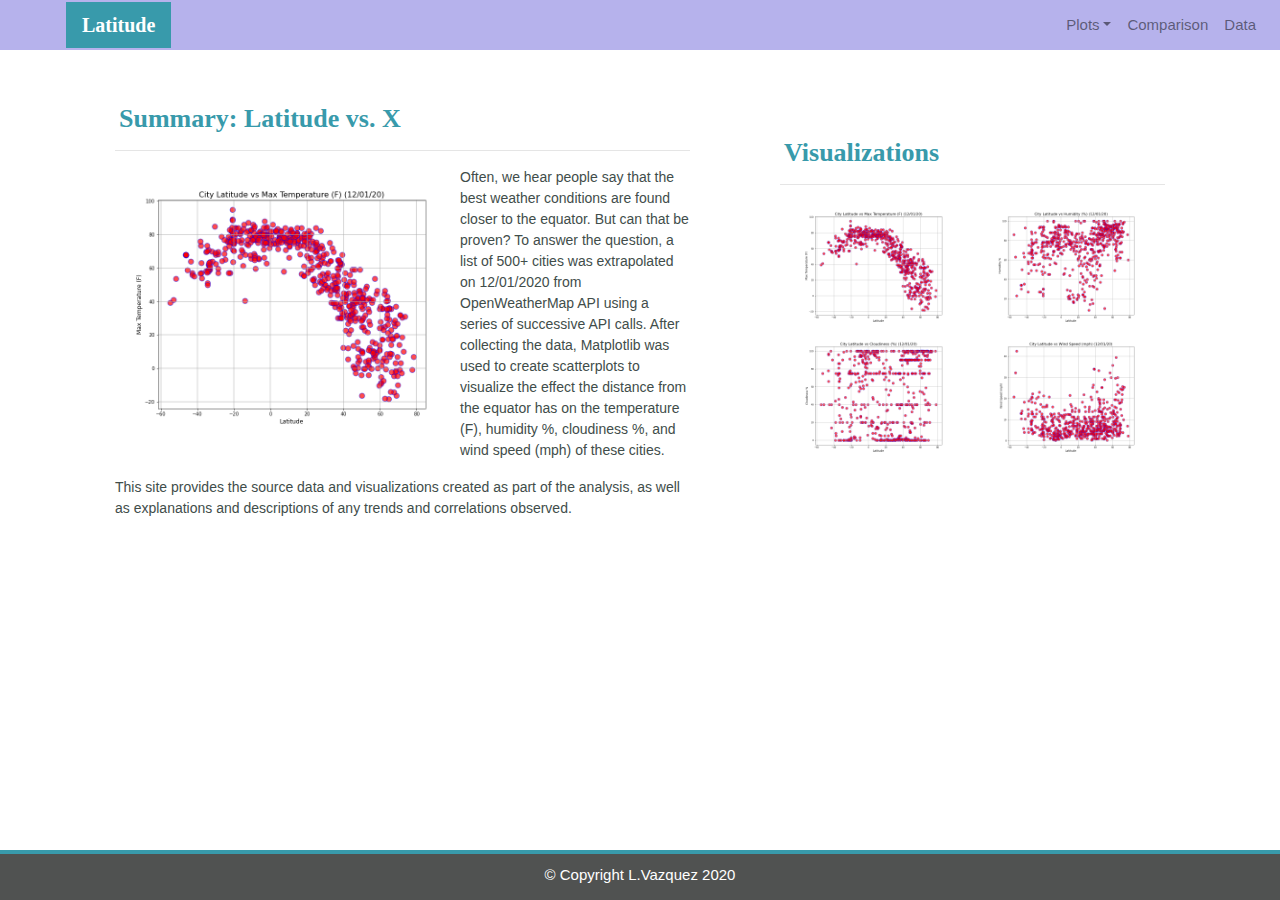
<file: index.html>
<!DOCTYPE html>
<html lang="en-us">
  <head>
​
    <title>Latitude Analysis</title>
    <link rel="stylesheet" href="https://maxcdn.bootstrapcdn.com/bootstrap/4.0.0/css/bootstrap.min.css">
    <link href="style.css" rel="stylesheet">
​
  </head>
​
  <body>
    <!-- Start of navbar -->
	<div class="navigation">
	  <nav class="navbar fixed-top navbar-expand-lg navbar-light">
        <a class="navbar-brand" href="index.html">Latitude</a>
        <button class="navbar-toggler border" type="button" data-toggle="collapse" data-target="#navbarNavDropdown" aria-controls="navbarNavDropdown" aria-expanded="false" aria-label="Toggle navigation">
          <span class="navbar-toggler-icon"></span>
        </button>
​
        <!-- Collect the nav links, forms, and other content for toggling -->
        <div class="collapse navbar-collapse" id="navbarNavDropdown">
          <ul class="navbar-nav ml-auto">
            <li class="nav-item dropdown">
              <a href="#" class="nav-link dropdown-toggle" data-toggle="dropdown" id="navbarDropdownMenuLink" role="button" aria-haspopup="true" aria-expanded="false">Plots</a>
              <div class="dropdown-menu" aria-labelledby="navbarDropdownMenuLink">
                <a class="dropdown-item" href="temp.html">Max Temperature</a>
                <a class="dropdown-item" href="humidity.html">Humidity</a>
                <a class="dropdown-item" href="cloudiness.html">Cloudiness</a>
                <a class="dropdown-item" href="wind.html">Wind Speed</a>
              </div>
            </li>
            <li class="nav-item">
			  <a class="nav-link" href="comparison.html">Comparison</a>
			</li>
            <li class="nav-item">
			  <a class="nav-link" href="data.html">Data</a>
			</li>
          </ul>
        </div>
      </nav>
	</div>
    <!-- End of navbar -->
​
  <!-- Start of container -->
    <div class="container">
      <section class="row">
        <div class="col-lg-7 col-md-12">
          <div class="description-content">
            <h1 class="description-header">Summary: Latitude vs. X</h1>
            <hr>
            <img src="Resources/assets/images/Fig1.png" alt="Latitude vs. Max Temperature" class="description-image">
            <p>Often, we hear people say that the best weather conditions are found closer to the equator. But can that be proven? To answer the question, a list of 500+ cities was extrapolated on 12/01/2020 from OpenWeatherMap API using a series of successive API calls. After collecting the data, Matplotlib was used to create scatterplots to visualize the effect the distance from the equator has on the temperature (F), humidity %, cloudiness %, and wind speed (mph) of these cities.</p>
            <p>This site provides the source data and visualizations created as part of the analysis, as well as explanations and descriptions of any trends and correlations observed.</p>
          </div>
        </div>
        <div class="col-lg-5 col-md-12">
​
          <!-- Start of Visualizations imageNav Area -->
          <section id="imageNav-area">
            <div class="imageNav-content">
              <h2 class="imageNav-header">Visualizations</h2>
              <hr />
              <div class="container">
			    <div class="row">
				  <div class="col-6">
                    <a href="temp.html">
				      <img src="Resources/assets/images/Fig1.png" alt="Latitude vs. Max Temperature", title="Latitude vs. Max Temperature" class="imageNav-photo">
				    </a>
				  </div>
				  <div class="col-6">
                    <a href="humidity.html">
				      <img src="Resources/assets/images/Fig2.png" alt="Latitude vs. Humidity", title="Latitude vs. Humidity" class="imageNav-photo">
			        </a>
                    </div>
				  <div class="col-6">
                    <a href="cloudiness.html">
				      <img src="Resources/assets/images/Fig3.png" alt="Latitude vs. Cloudiness", title="Latitude vs. Cloudiness", class="imageNav-photo">
				    </a>
				  </div>
				  <div class="col-6">
                    <a href="wind.html">
				      <img src="Resources/assets/images/Fig4.png" alt="Latitude vs. Wind Speed", title="Latitude vs. Wind Speed", class="imageNav-photo">
				    </a>
				  </div>
                </div>
			  </div>
            </div>
          </section>
          <!-- End of the Visualizations imageNav Area -->
​
        </div>
      </section>
    </div>
    <!-- End of container -->
​
    <!-- Start of footer -->
    <footer>
      <div class="footer">&copy; Copyright L.Vazquez 2020</div>
    </footer>
    <!-- End of footer -->
​

	<!-- jQuery first, then Popper.js, then Bootstrap JS -->
    <script src="https://code.jquery.com/jquery-3.2.1.slim.min.js" integrity="sha384-KJ3o2DKtIkvYIK3UENzmM7KCkRr/rE9/Qpg6aAZGJwFDMVNA/GpGFF93hXpG5KkN" crossorigin="anonymous"></script>
    <script src="https://cdnjs.cloudflare.com/ajax/libs/popper.js/1.12.9/umd/popper.min.js" integrity="sha384-ApNbgh9B+Y1QKtv3Rn7W3mgPxhU9K/ScQsAP7hUibX39j7fakFPskvXusvfa0b4Q" crossorigin="anonymous"></script>
    <script src="https://maxcdn.bootstrapcdn.com/bootstrap/4.0.0/js/bootstrap.min.js" integrity="sha384-JZR6Spejh4U02d8jOt6vLEHfe/JQGiRRSQQxSfFWpi1MquVdAyjUar5+76PVCmYl" crossorigin="anonymous"></script>
  </body>
​
</html>
</file>
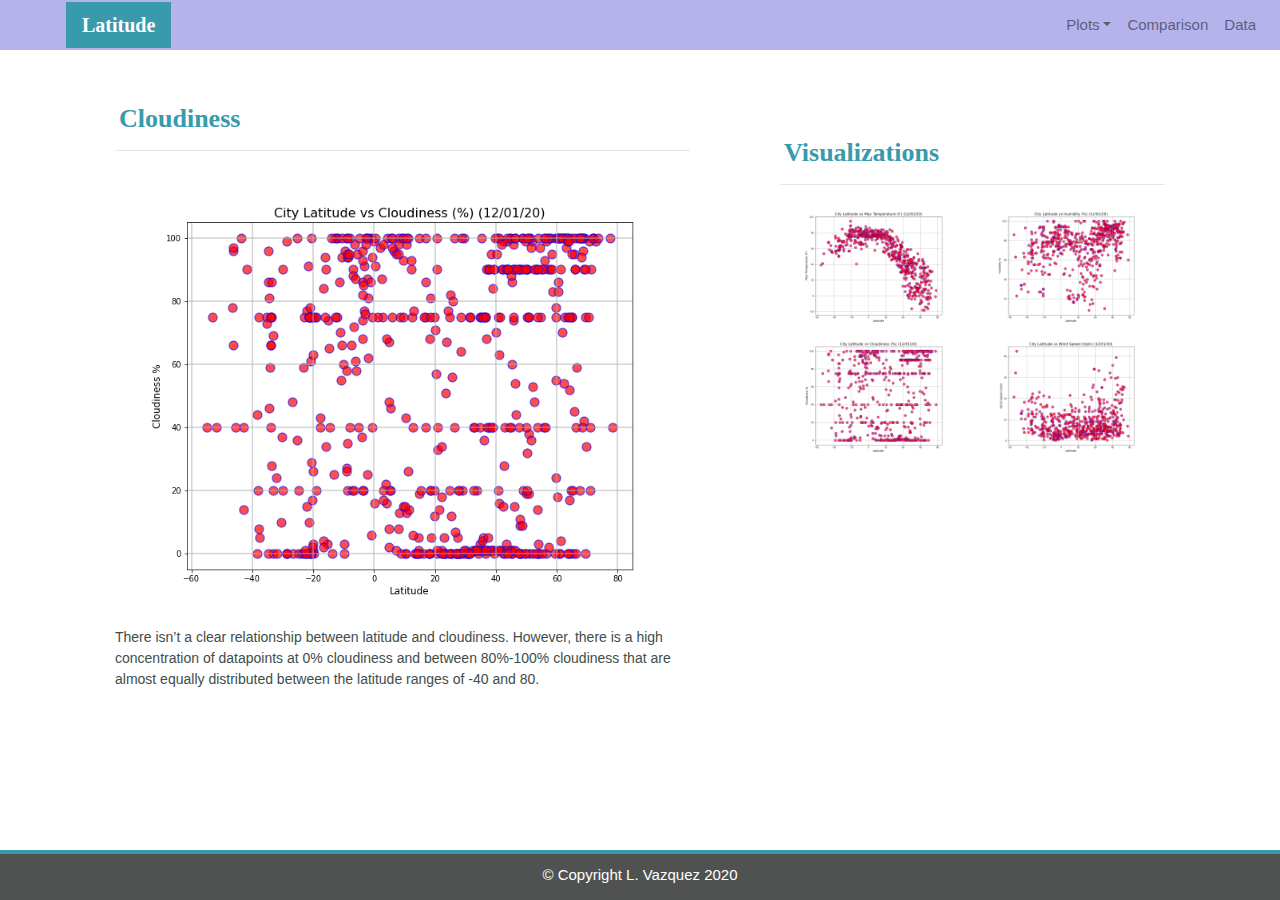
<file: cloudiness.html>
<!DOCTYPE html>
<html lang="en-us">
  <head>
​
    <meta charset="UTF-8">
    <meta name="viewport" content="width=device-width, initial-scale=1">
    <meta http-equiv="X-UA-Compatible" content="ie=edge">
​
    <title>Latitude Analysis</title>
​
	<link rel="stylesheet" href="https://maxcdn.bootstrapcdn.com/bootstrap/4.0.0/css/bootstrap.min.css">
    <link rel="stylesheet" type="text/css" href="style.css">
​
  </head>
  
  <body>
    <!-- Start of navbar -->
	<div class="navigation">
	  <nav class="navbar fixed-top navbar-expand-lg navbar-light">
        <a class="navbar-brand" href="index.html">Latitude</a>
        <button class="navbar-toggler border" type="button" data-toggle="collapse" data-target="#navbarNavDropdown" aria-controls="navbarNavDropdown" aria-expanded="false" aria-label="Toggle navigation">
          <span class="navbar-toggler-icon"></span>
        </button>
​
        <!-- Collect the nav links, forms, and other content for toggling -->
        <div class="collapse navbar-collapse" id="navbarNavDropdown">
          <ul class="navbar-nav ml-auto">
            <li class="nav-item dropdown">
              <a href="#" class="nav-link dropdown-toggle" data-toggle="dropdown" id="navbarDropdownMenuLink" role="button" aria-haspopup="true" aria-expanded="false">Plots</a>
              <div class="dropdown-menu" aria-labelledby="navbarDropdownMenuLink">
                <a class="dropdown-item" href="temp.html">Max Temperature</a>
                <a class="dropdown-item" href="humidity.html">Humidity</a>
                <a class="dropdown-item" href="cloudiness.html">Cloudiness</a>
                <a class="dropdown-item" href="wind.html">Wind Speed</a>
              </div>
            </li>
            <li class="nav-item">
			  <a class="nav-link" href="comparison.html">Comparison</a>
			</li>
            <li class="nav-item">
			  <a class="nav-link" href="data.html">Data</a>
			</li>
          </ul>
        </div>
      </nav>
	</div>
    <!-- End of navbar -->
​
    <!-- Start of container -->
    <div class="container">
      <section class="row">
        <div class="col-lg-7 col-md-12">
          <div class="description-content">
            <h1 class="description-header">Cloudiness</h1>
            <hr>
            <img src="Resources/assets/images/Fig3.png" alt="Latitude vs. Cloudiness">
            <p>There isn’t a clear relationship between latitude and cloudiness. However, there is a high concentration of datapoints at 0% cloudiness and between 80%-100% cloudiness that are almost equally distributed between the latitude ranges of -40 and 80.</p>
          </div>
        </div>
        <div class="col-lg-5 col-md-12">
​
          <!-- Start of Visualizations imageNav Area -->
          <section id="imageNav-area">
            <div class="imageNav-content">
              <h2 class="imageNav-header">Visualizations</h2>
              <hr />
              <div class="container">
			    <div class="row">
				  <div class="col-6">
                    <a href="temp.html">
				      <img src="Resources/assets/images/Fig1.png" alt="Latitude vs. Max Temperature", title="Latitude vs. Max Temperature" class="imageNav-photo">
				    </a>
				  </div>
				  <div class="col-6">
                    <a href="humidity.html">
				      <img src="Resources/assets/images/Fig2.png" alt="Latitude vs. Humidity", title="Latitude vs. Humidity" class="imageNav-photo">
			        </a>
				  </div>
				  <div class="col-6">
                    <a href="cloudiness.html">
				      <img src="Resources/assets/images/Fig3.png" alt="Latitude vs. Cloudiness", title="Latitude vs. Cloudiness", class="imageNav-photo">
				    </a>
				  </div>
				  <div class="col-6">
                    <a href="wind.html">
				      <img src="Resources/assets/images/Fig4.png" alt="Latitude vs. Wind Speed", title="Latitude vs. Wind Speed", class="imageNav-photo">
				    </a>
				  </div>
                </div>
			  </div>
            </div>
          </section>
          <!-- End of the Visualizations imageNav Area -->
​
        </div>
      </section>
    </div>
    <!-- End of container -->
​
    <!-- Start of footer -->
    <footer>
      <div class="footer">&copy; Copyright L. Vazquez 2020</div>
    </footer>
    <!-- End of footer -->
​

	<!-- jQuery first, then Popper.js, then Bootstrap JS -->
    <script src="https://code.jquery.com/jquery-3.2.1.slim.min.js" integrity="sha384-KJ3o2DKtIkvYIK3UENzmM7KCkRr/rE9/Qpg6aAZGJwFDMVNA/GpGFF93hXpG5KkN" crossorigin="anonymous"></script>
    <script src="https://cdnjs.cloudflare.com/ajax/libs/popper.js/1.12.9/umd/popper.min.js" integrity="sha384-ApNbgh9B+Y1QKtv3Rn7W3mgPxhU9K/ScQsAP7hUibX39j7fakFPskvXusvfa0b4Q" crossorigin="anonymous"></script>
    <script src="https://maxcdn.bootstrapcdn.com/bootstrap/4.0.0/js/bootstrap.min.js" integrity="sha384-JZR6Spejh4U02d8jOt6vLEHfe/JQGiRRSQQxSfFWpi1MquVdAyjUar5+76PVCmYl" crossorigin="anonymous"></script>
  </body>
​
</html>
</file>
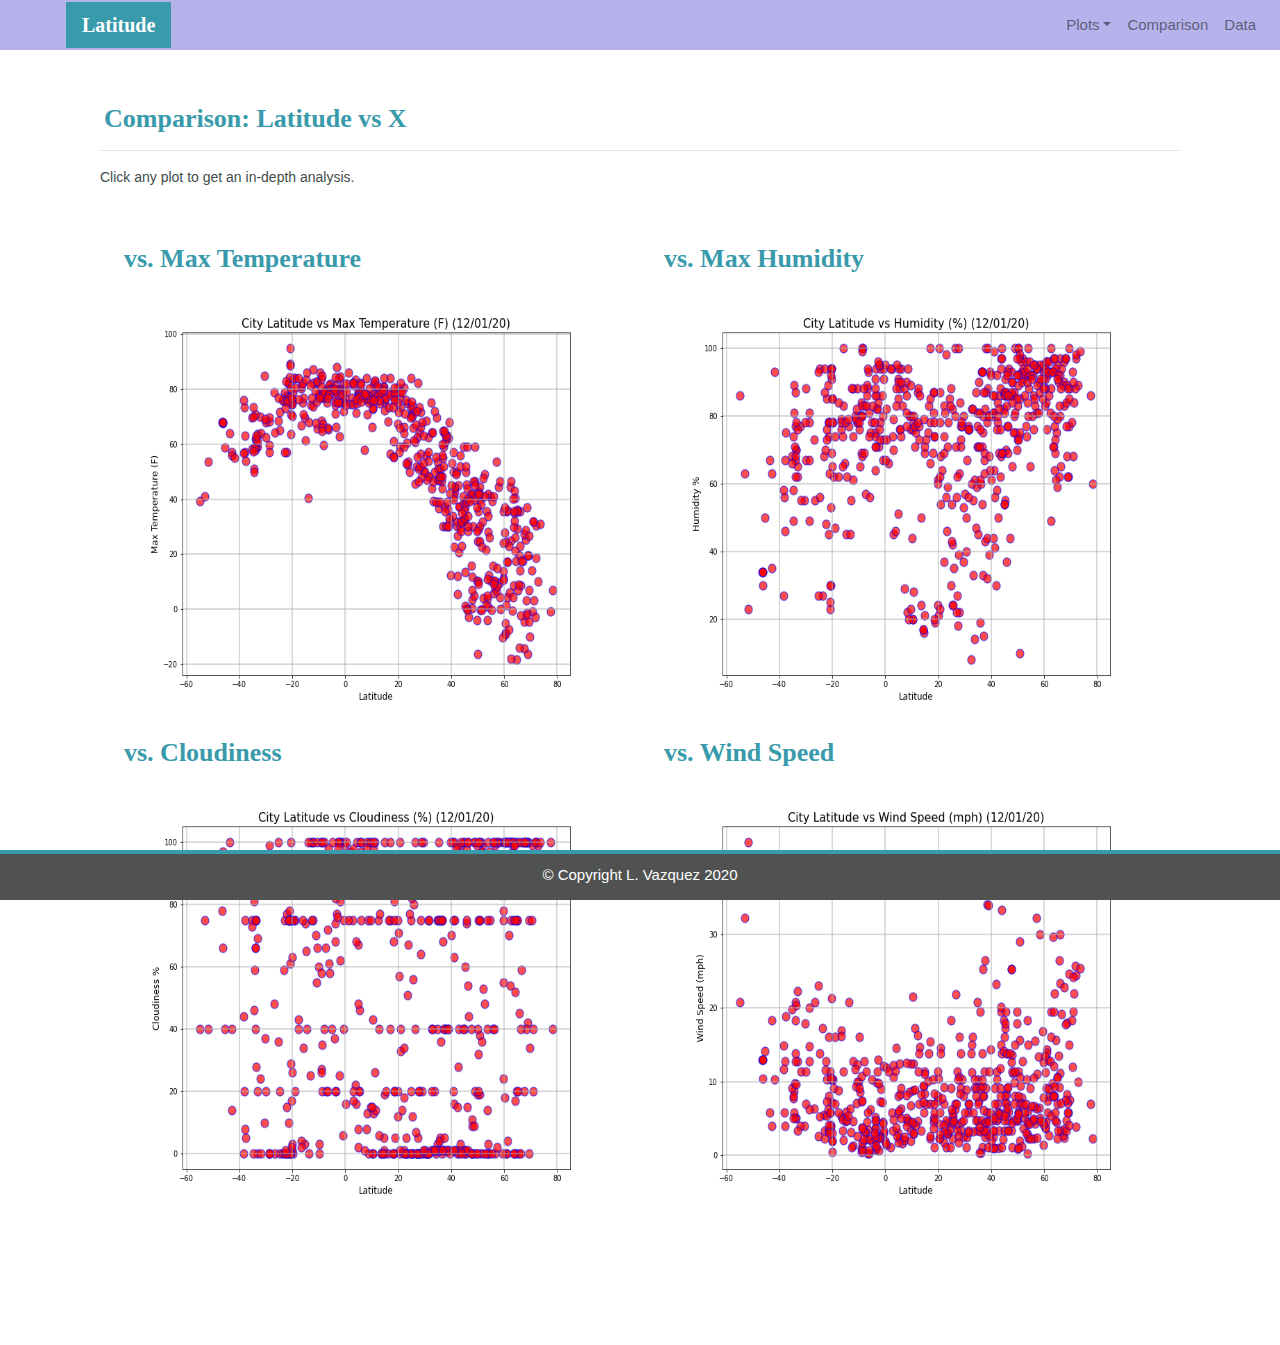
<file: comparison.html>
<!DOCTYPE html>
<html lang="en-us">
  <head>
​
    <title>Latitude Analysis</title>
    <link rel="stylesheet" href="https://maxcdn.bootstrapcdn.com/bootstrap/4.0.0/css/bootstrap.min.css">
    <link href="style.css" rel="stylesheet">
​
  </head>
​
<body>
    <!-- Start of navbar -->
	<div class="navigation">
	  <nav class="navbar fixed-top navbar-expand-lg navbar-light">
        <a class="navbar-brand" href="index.html">Latitude</a>
        <button class="navbar-toggler border" type="button" data-toggle="collapse" data-target="#navbarNavDropdown" aria-controls="navbarNavDropdown" aria-expanded="false" aria-label="Toggle navigation">
          <span class="navbar-toggler-icon"></span>
        </button>
​
        <!-- Collect the nav links, forms, and other content for toggling -->
        <div class="collapse navbar-collapse" id="navbarNavDropdown">
          <ul class="navbar-nav ml-auto">
            <li class="nav-item dropdown">
              <a href="#" class="nav-link dropdown-toggle" data-toggle="dropdown" id="navbarDropdownMenuLink" role="button" aria-haspopup="true" aria-expanded="false">Plots</a>
              <div class="dropdown-menu" aria-labelledby="navbarDropdownMenuLink">
                <a class="dropdown-item" href="temp.html">Max Temperature</a>
                <a class="dropdown-item" href="humidity.html">Humidity</a>
                <a class="dropdown-item" href="cloudiness.html">Cloudiness</a>
                <a class="dropdown-item" href="wind.html">Wind Speed</a>
              </div>
            </li>
            <li class="nav-item">
			  <a class="nav-link" href="comparison.html">Comparison</a>
			</li>
            <li class="nav-item">
			  <a class="nav-link" href="data.html">Data</a>
			</li>
          </ul>
        </div>
      </nav>
	</div>
    <!-- End of navbar -->
​
    <!-- Start of container -->
    <div class="container">
      <section class="row">
        <div>
          <div class="description-content">
            <h1 class="description-header">Comparison: Latitude vs X</h1>
            <hr>
			<p>Click any plot to get an in-depth analysis.</p>
            <div class="container" style="padding-bottom: 40px;">
			  <div class="row">
				<div class="col-lg-6" style="padding: 20px;">
				  <div class="imageNav-header">vs. Max Temperature</div>
                  <a href="temp.html">
				    <img src="Resources/assets/images/Fig1.png" alt="Latitude vs. Max Temperature", title="Latitude vs. Max Temperature" class="imageNav-photo">
				  </a>
				</div>
				<div class="col-lg-6" style="padding: 20px;">
				  <div class="imageNav-header">vs. Max Humidity</div>
                  <a href="humidity.html">
				    <img src="Resources/assets/images/Fig2.png" alt="Latitude vs. Humidity", title="Latitude vs. Humidity" class="imageNav-photo">
			      </a>
				</div>
				<div class="col-lg-6" style="padding: 20px;">
				  <div class="imageNav-header">vs. Cloudiness</div>
                  <a href="cloudiness.html">
				    <img src="Resources/assets/images/Fig3.png" alt="Latitude vs. Cloudiness", title="Latitude vs. Cloudiness", class="imageNav-photo">
				  </a>
				</div>
				<div class="col-lg-6" style="padding: 20px;">
				  <div class="imageNav-header">vs. Wind Speed</div>
                  <a href="wind.html">
				    <img src="Resources/assets/images/Fig4.png" alt="Latitude vs. Wind Speed", title="Latitude vs. Wind Speed", class="imageNav-photo">
				  </a>
				</div>
              </div>
			</div>
          </div>

        </div>
      </section>
    </div>
    <!-- End of container -->
​
    <!-- Start of footer -->
    <footer>
      <div class="footer">&copy; Copyright L. Vazquez 2020</div>
    </footer>
    <!-- End of footer -->
​

	<!-- jQuery first, then Popper.js, then Bootstrap JS -->
    <script src="https://code.jquery.com/jquery-3.2.1.slim.min.js" integrity="sha384-KJ3o2DKtIkvYIK3UENzmM7KCkRr/rE9/Qpg6aAZGJwFDMVNA/GpGFF93hXpG5KkN" crossorigin="anonymous"></script>
    <script src="https://cdnjs.cloudflare.com/ajax/libs/popper.js/1.12.9/umd/popper.min.js" integrity="sha384-ApNbgh9B+Y1QKtv3Rn7W3mgPxhU9K/ScQsAP7hUibX39j7fakFPskvXusvfa0b4Q" crossorigin="anonymous"></script>
    <script src="https://maxcdn.bootstrapcdn.com/bootstrap/4.0.0/js/bootstrap.min.js" integrity="sha384-JZR6Spejh4U02d8jOt6vLEHfe/JQGiRRSQQxSfFWpi1MquVdAyjUar5+76PVCmYl" crossorigin="anonymous"></script>
  </body>

</html>
</file>
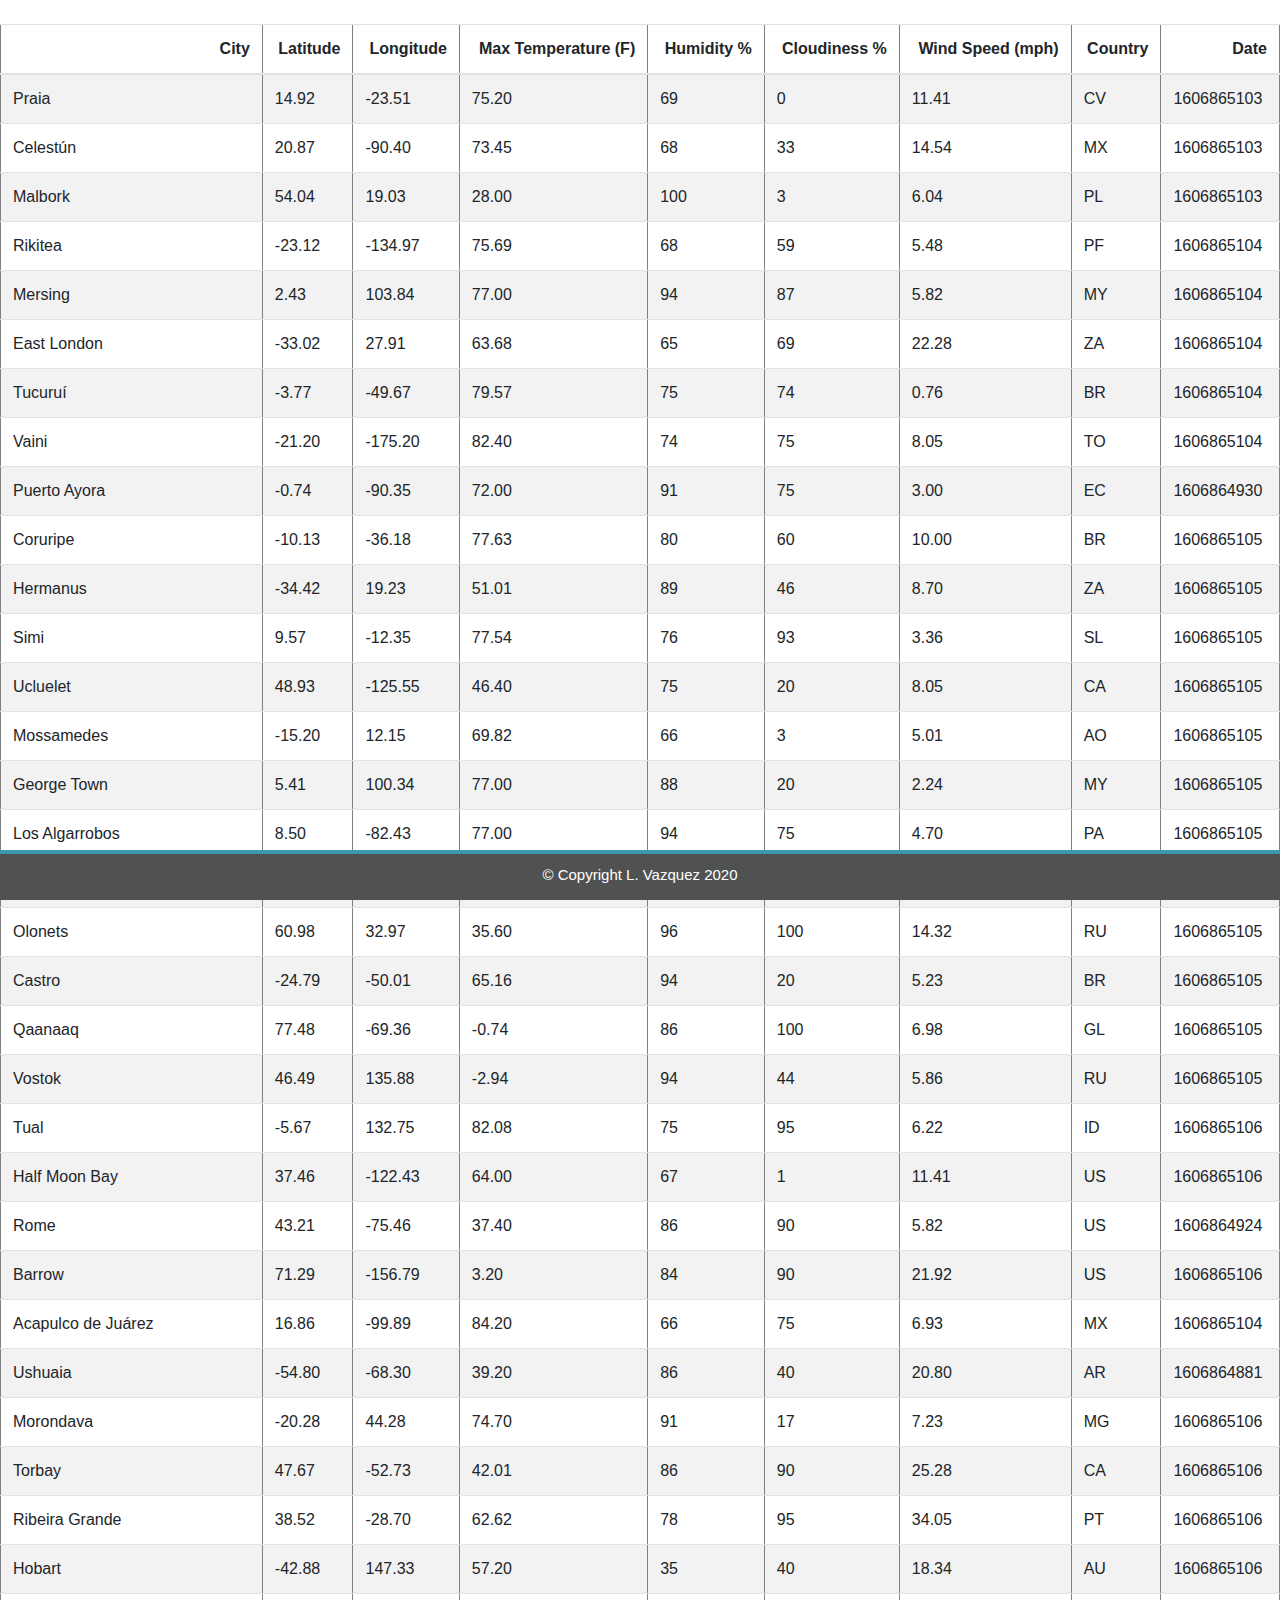
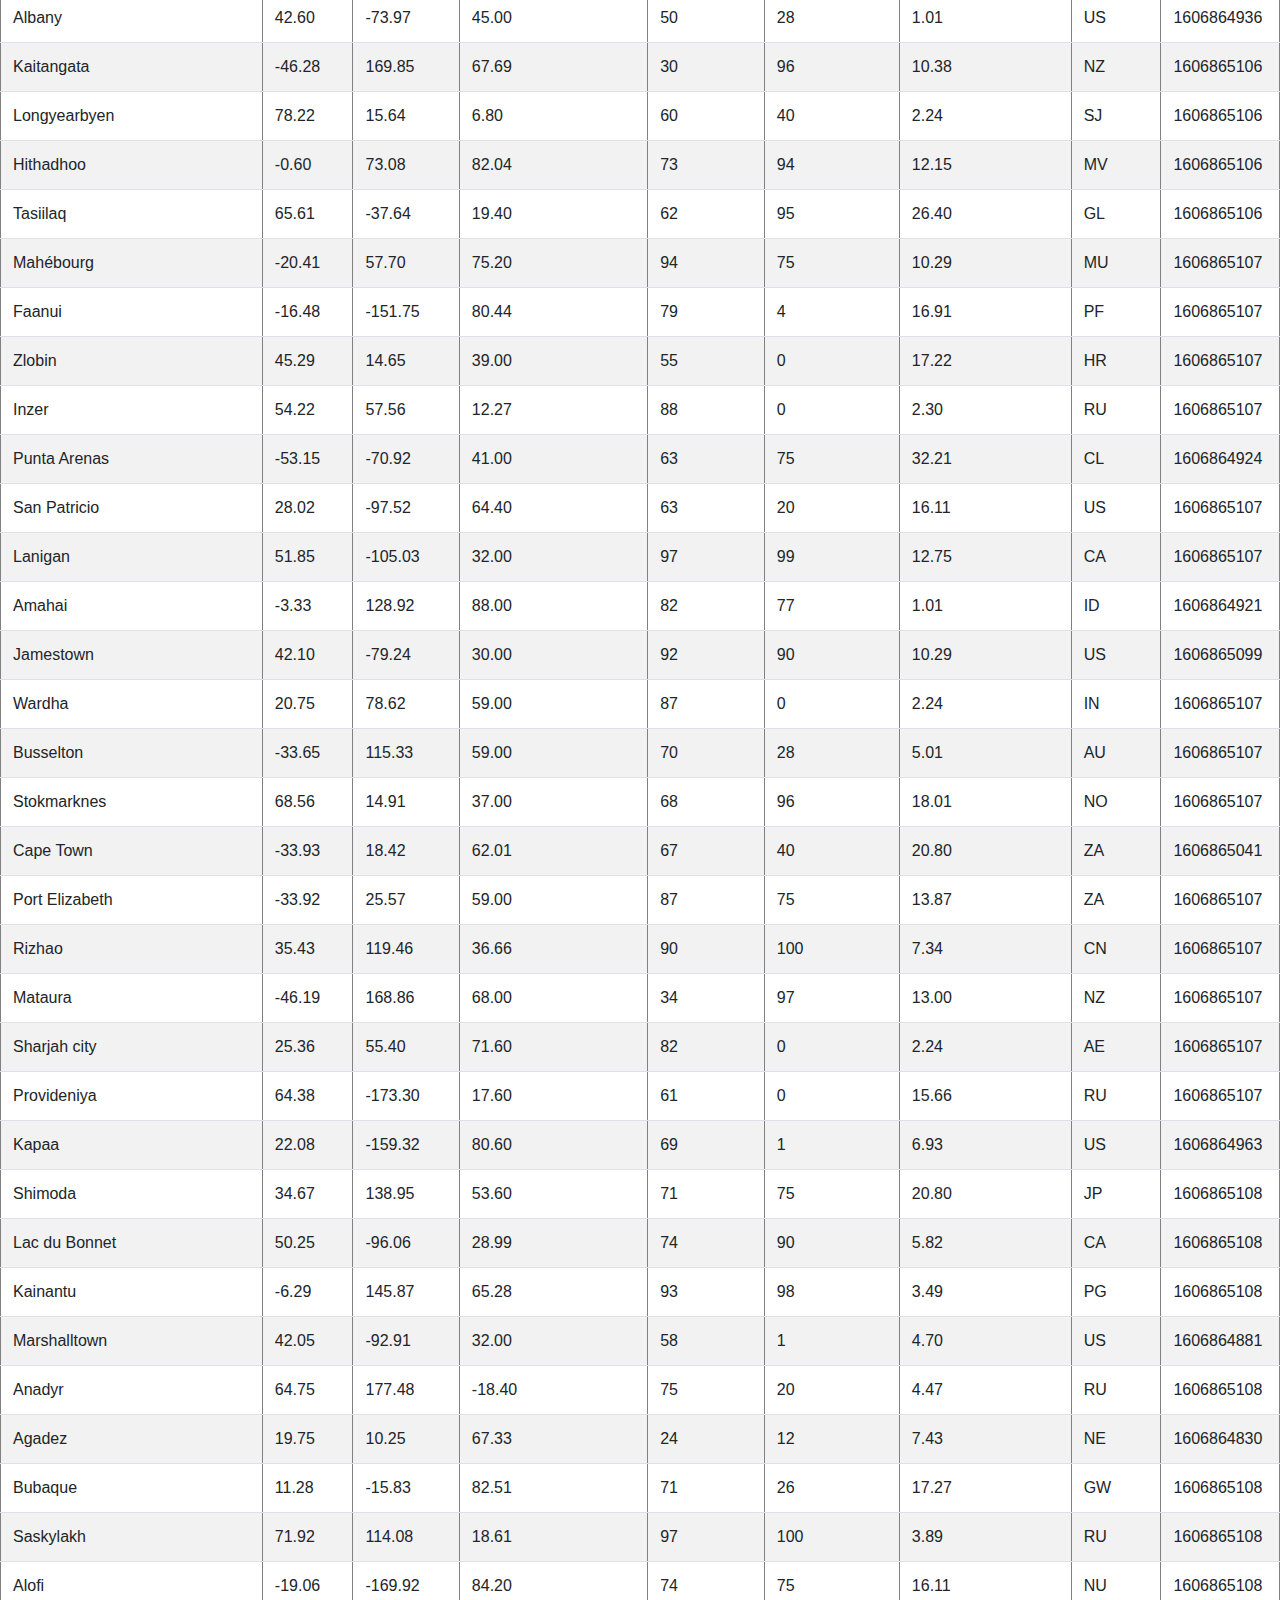
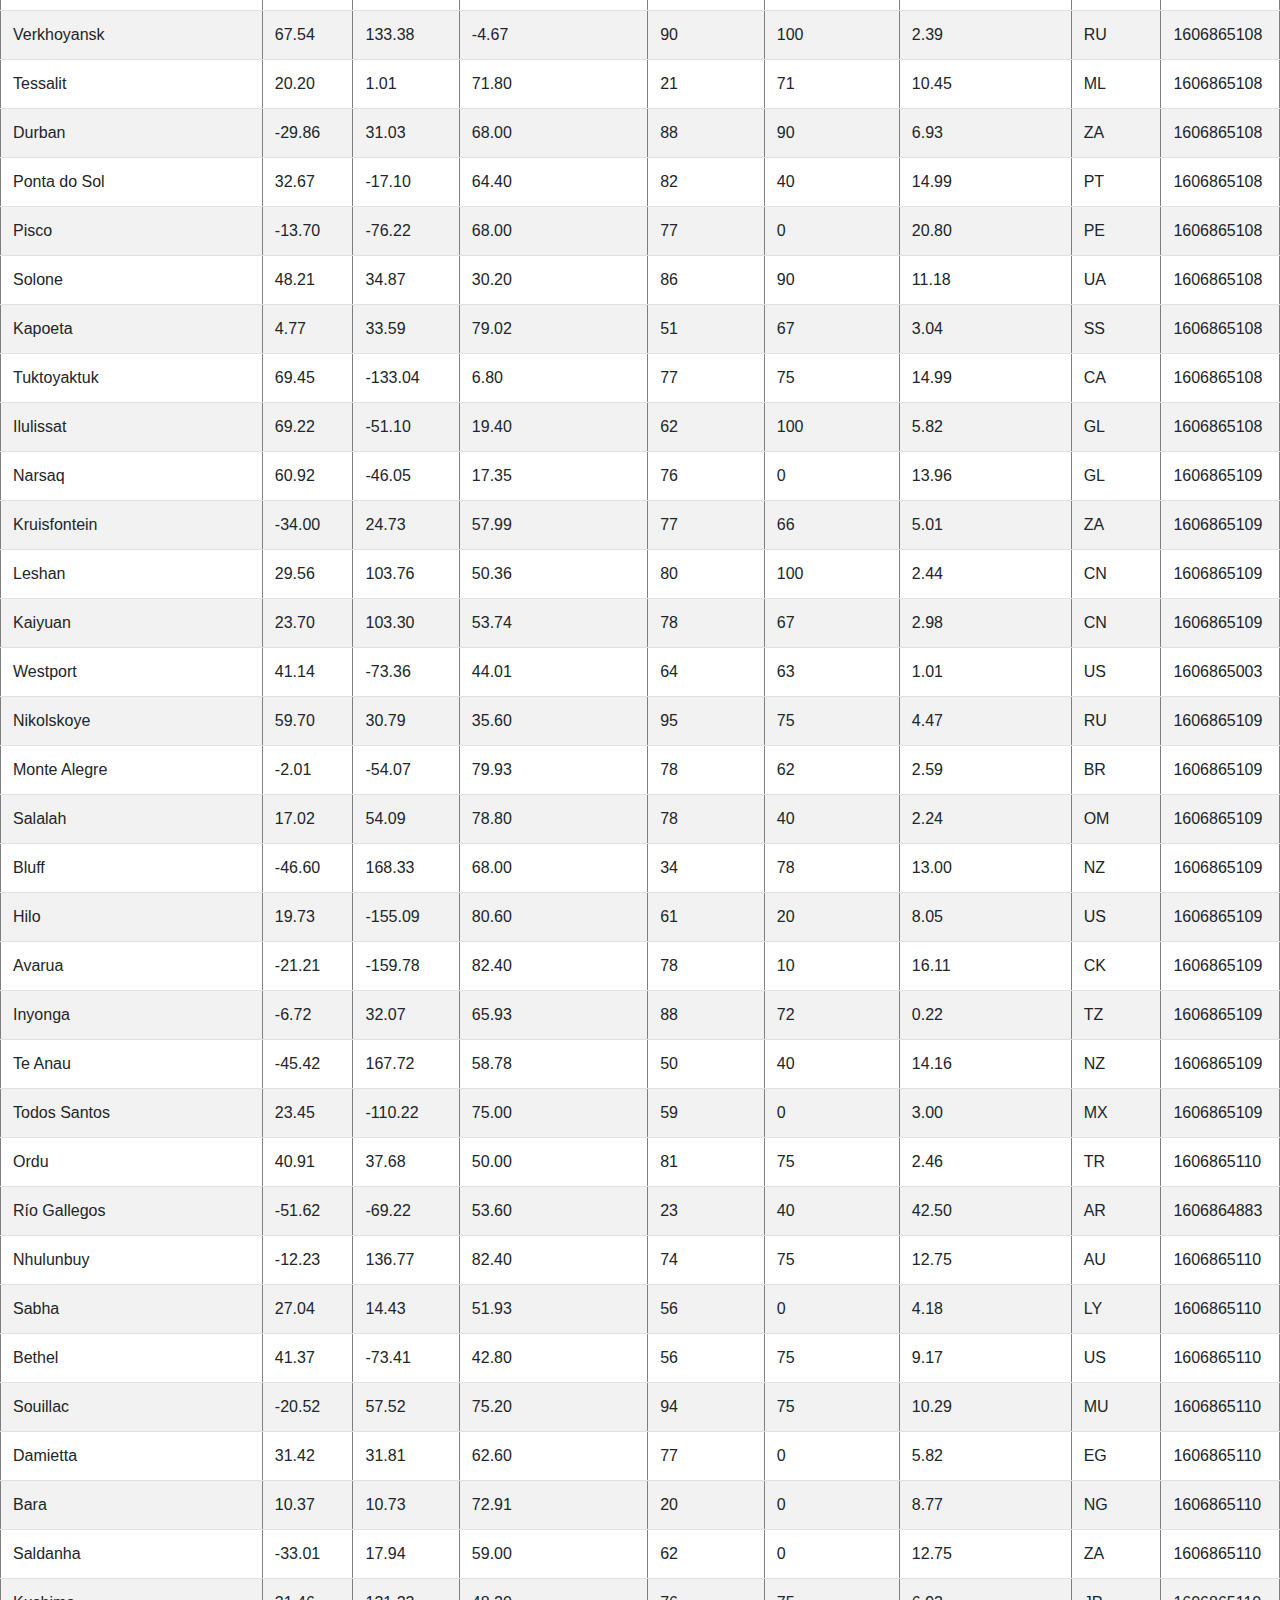
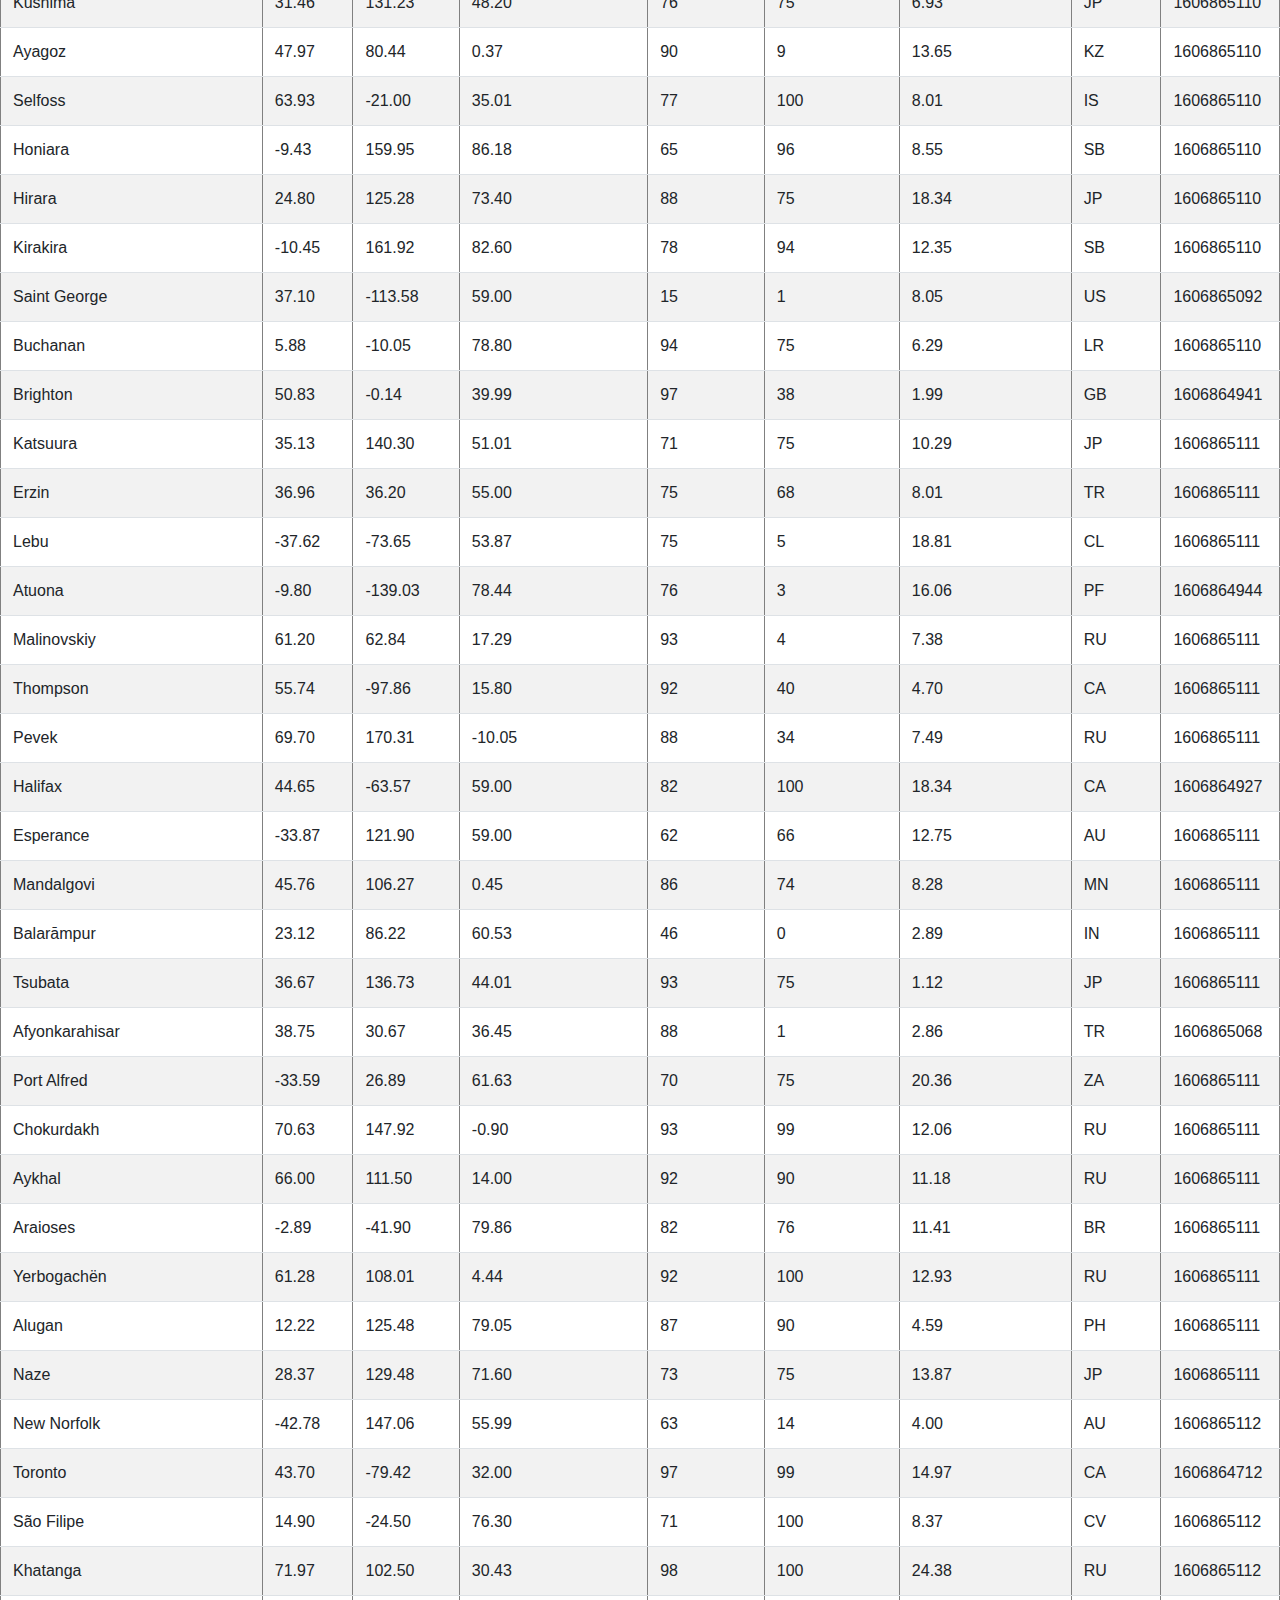
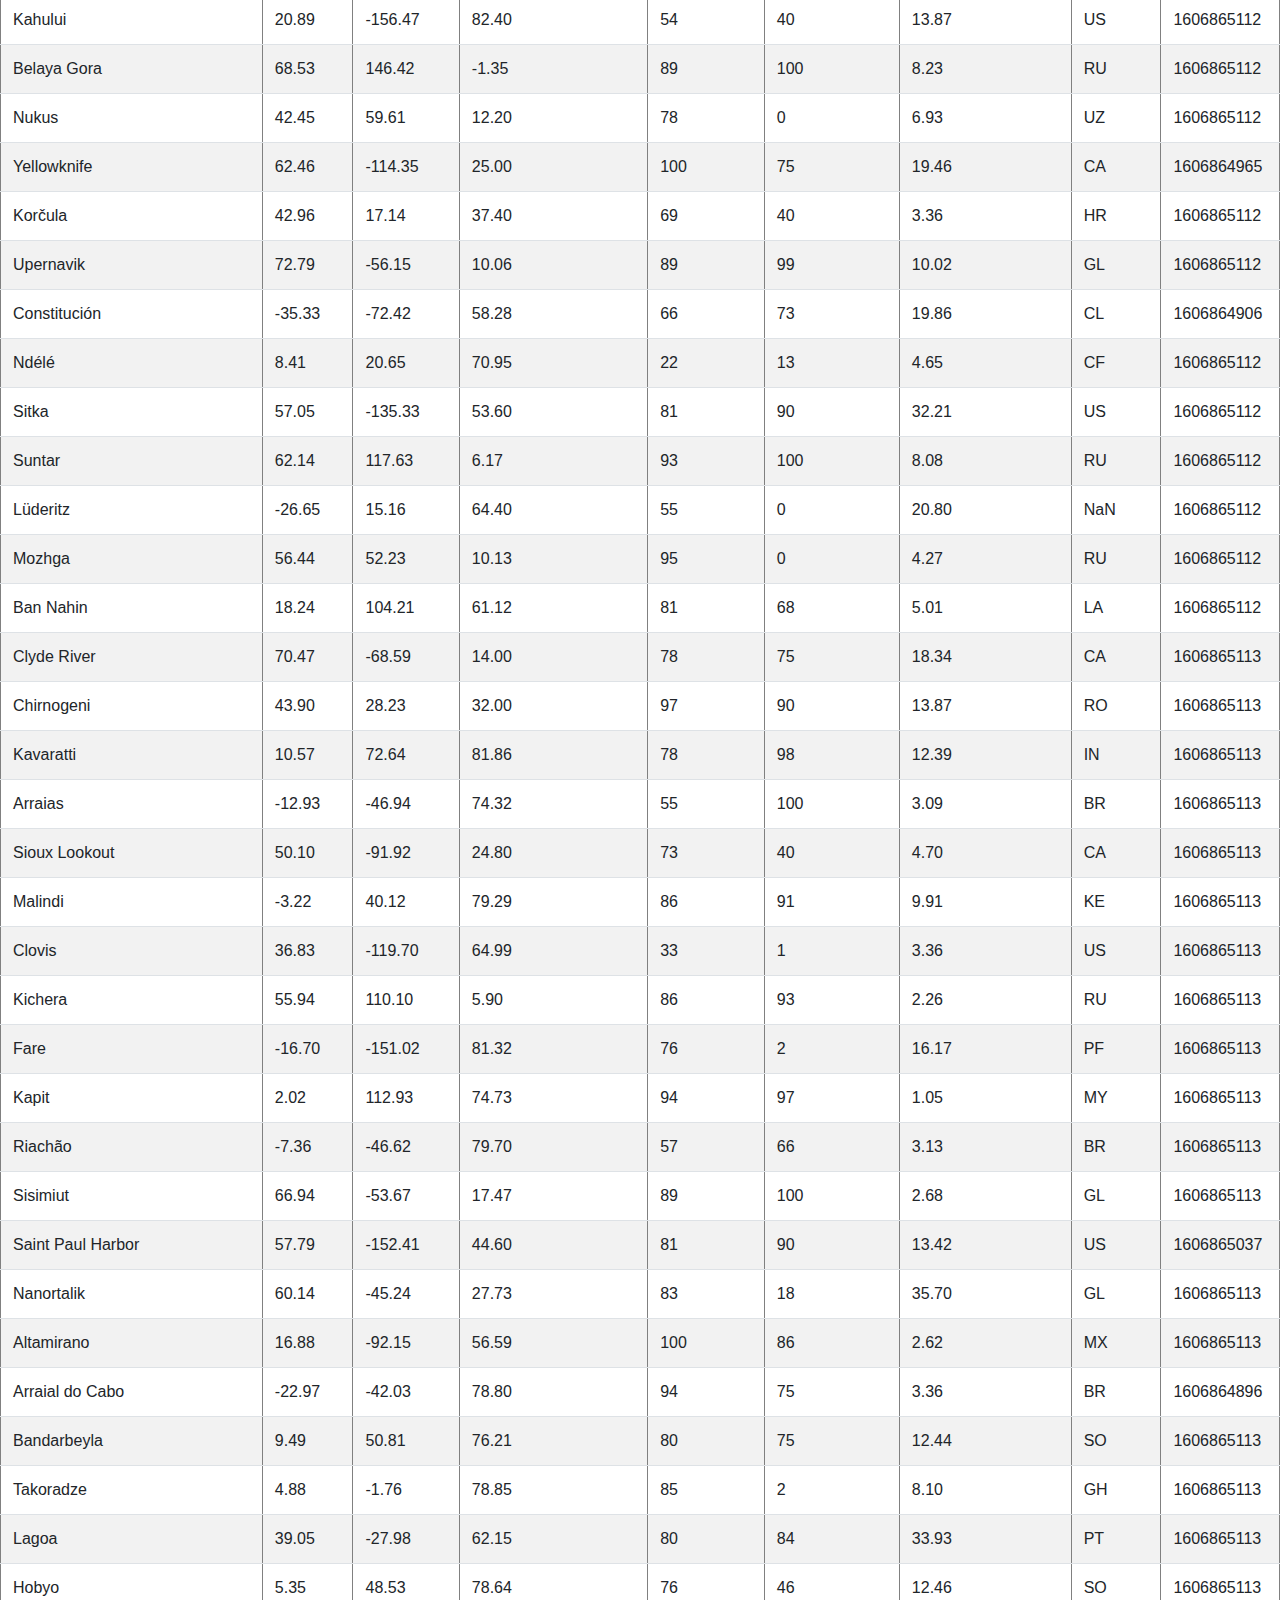
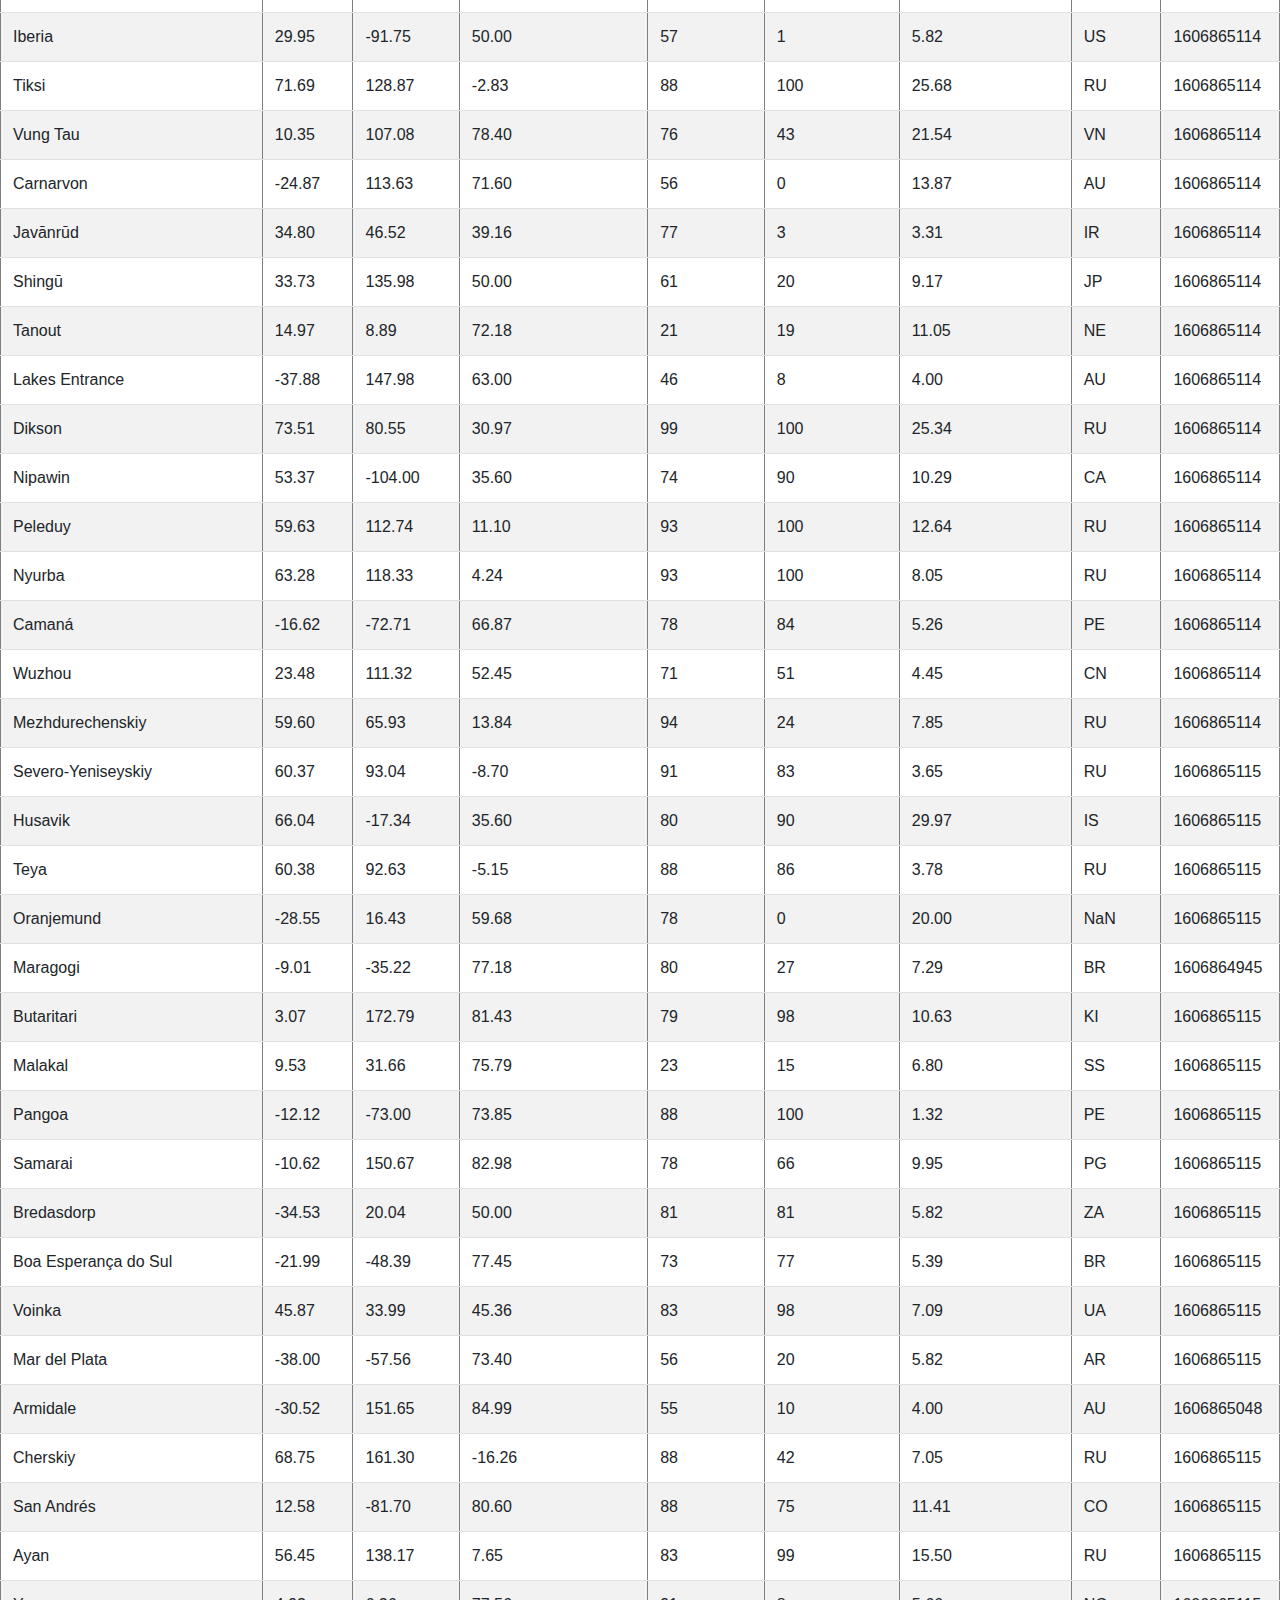
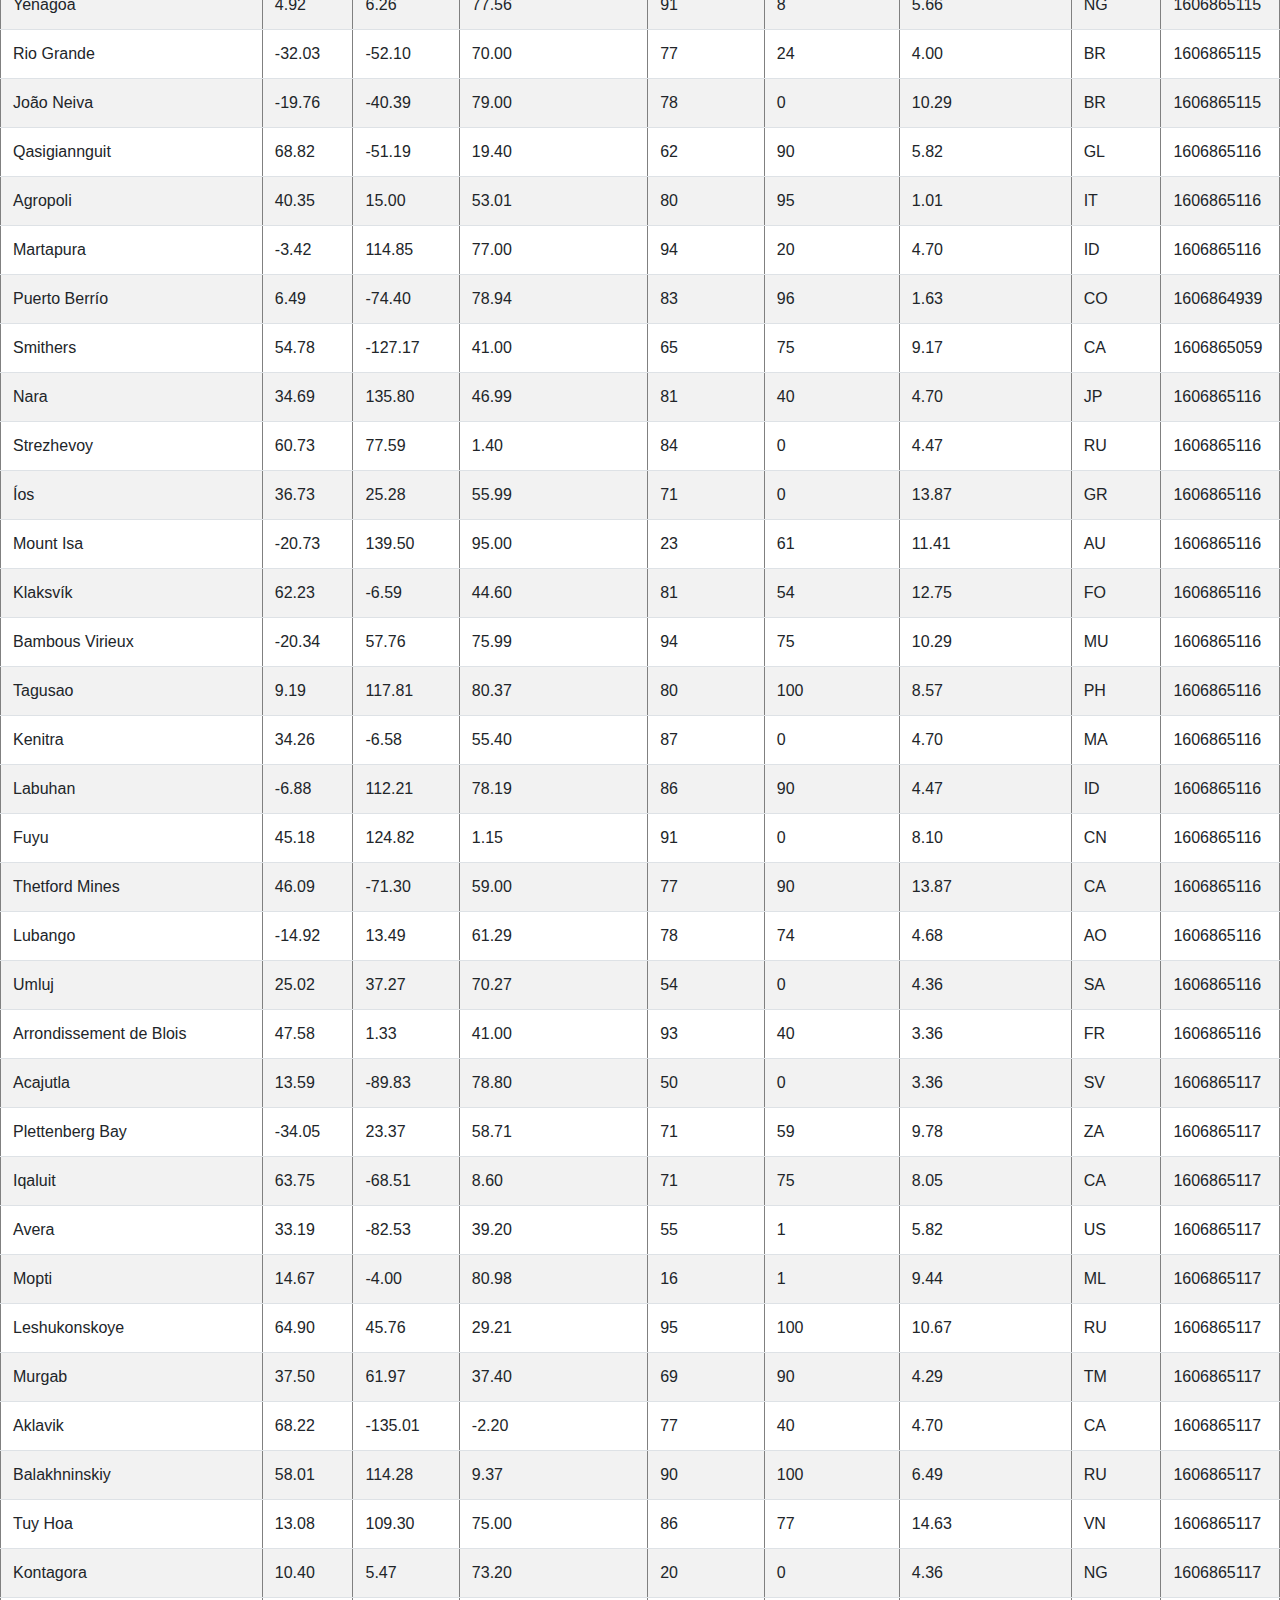
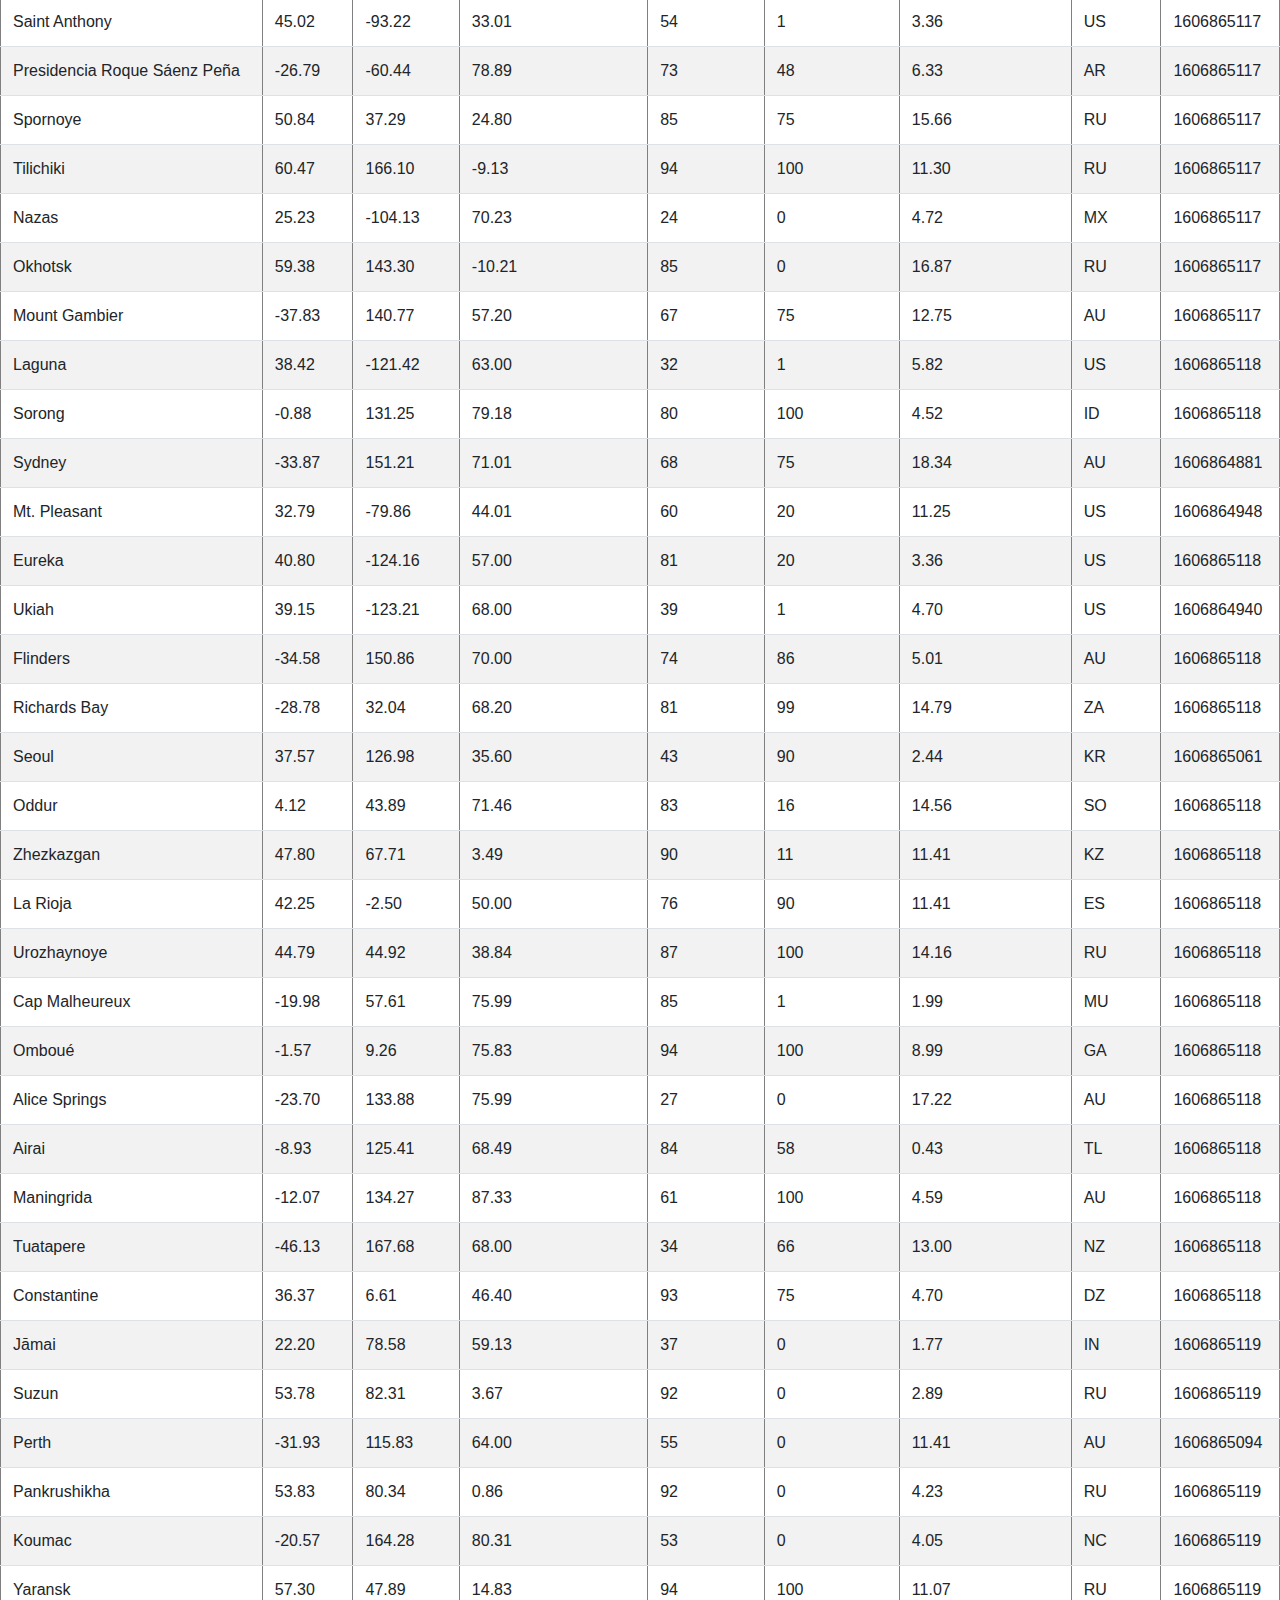
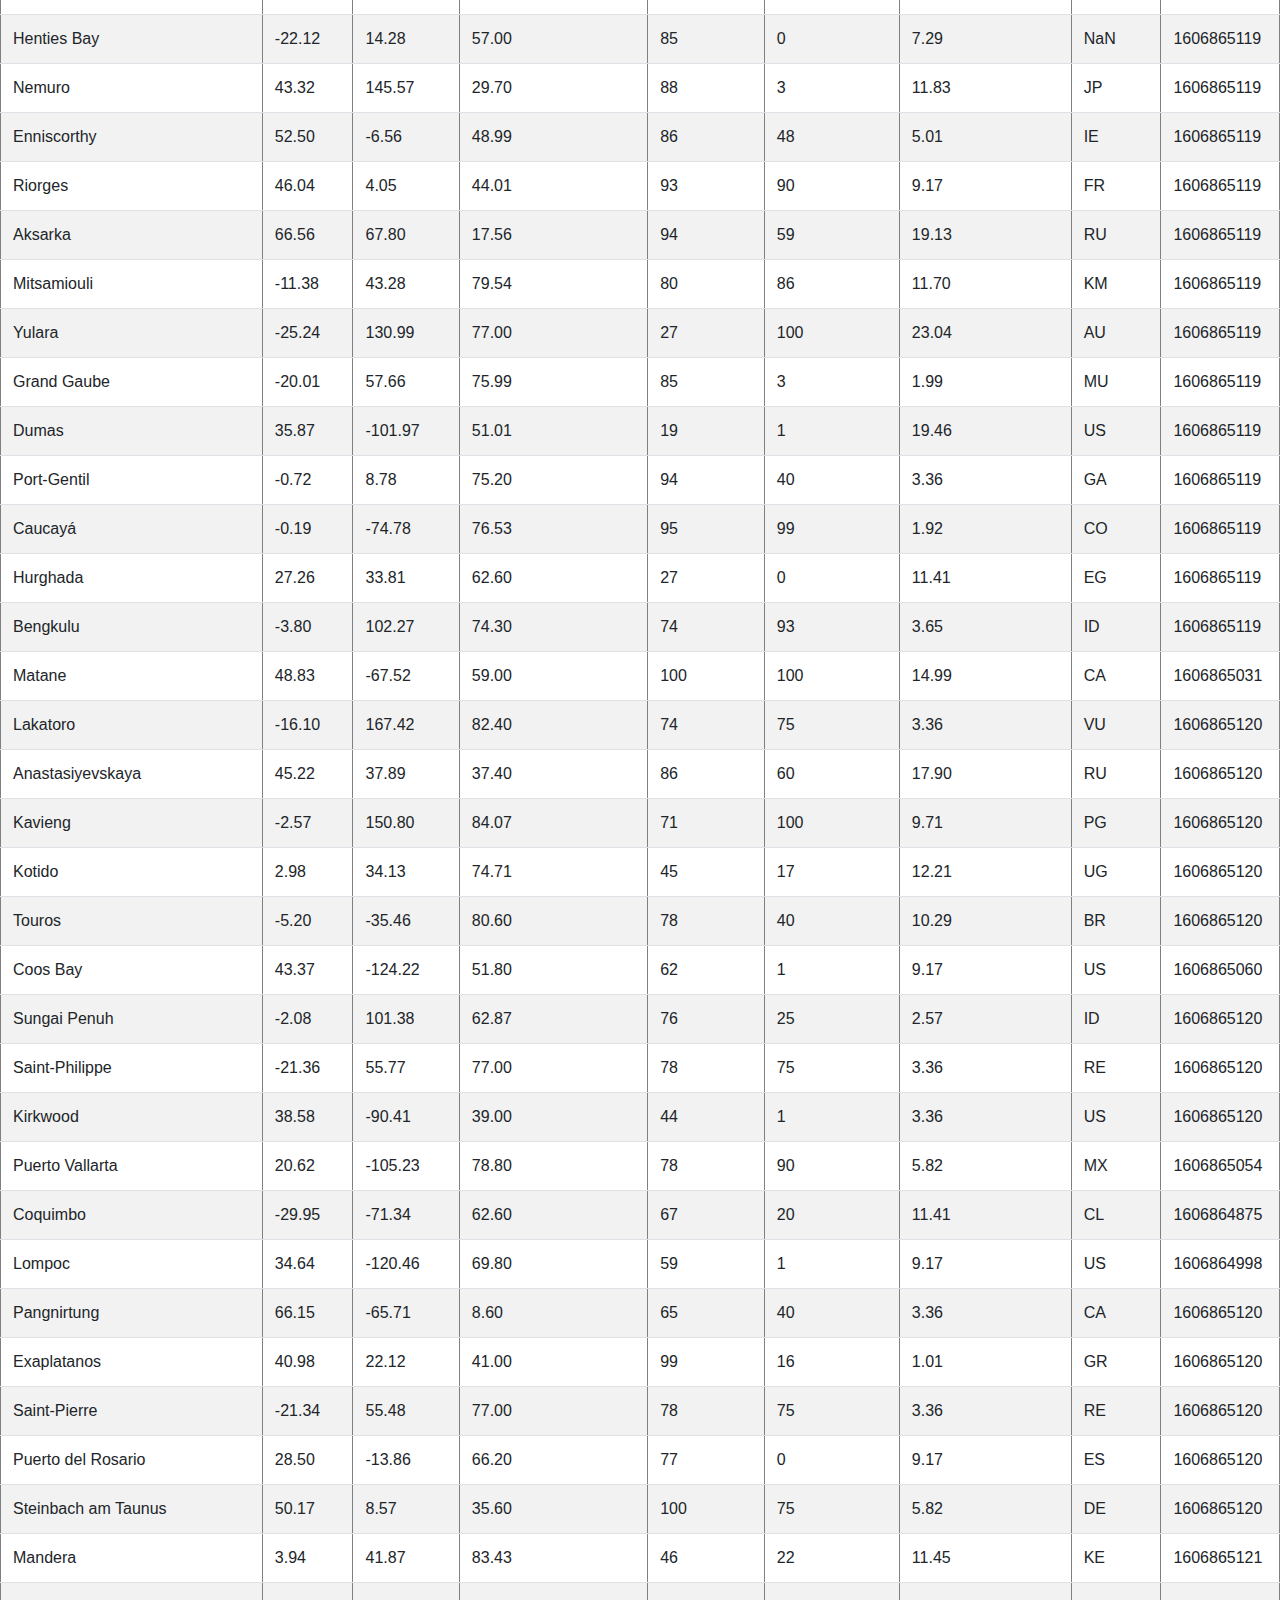
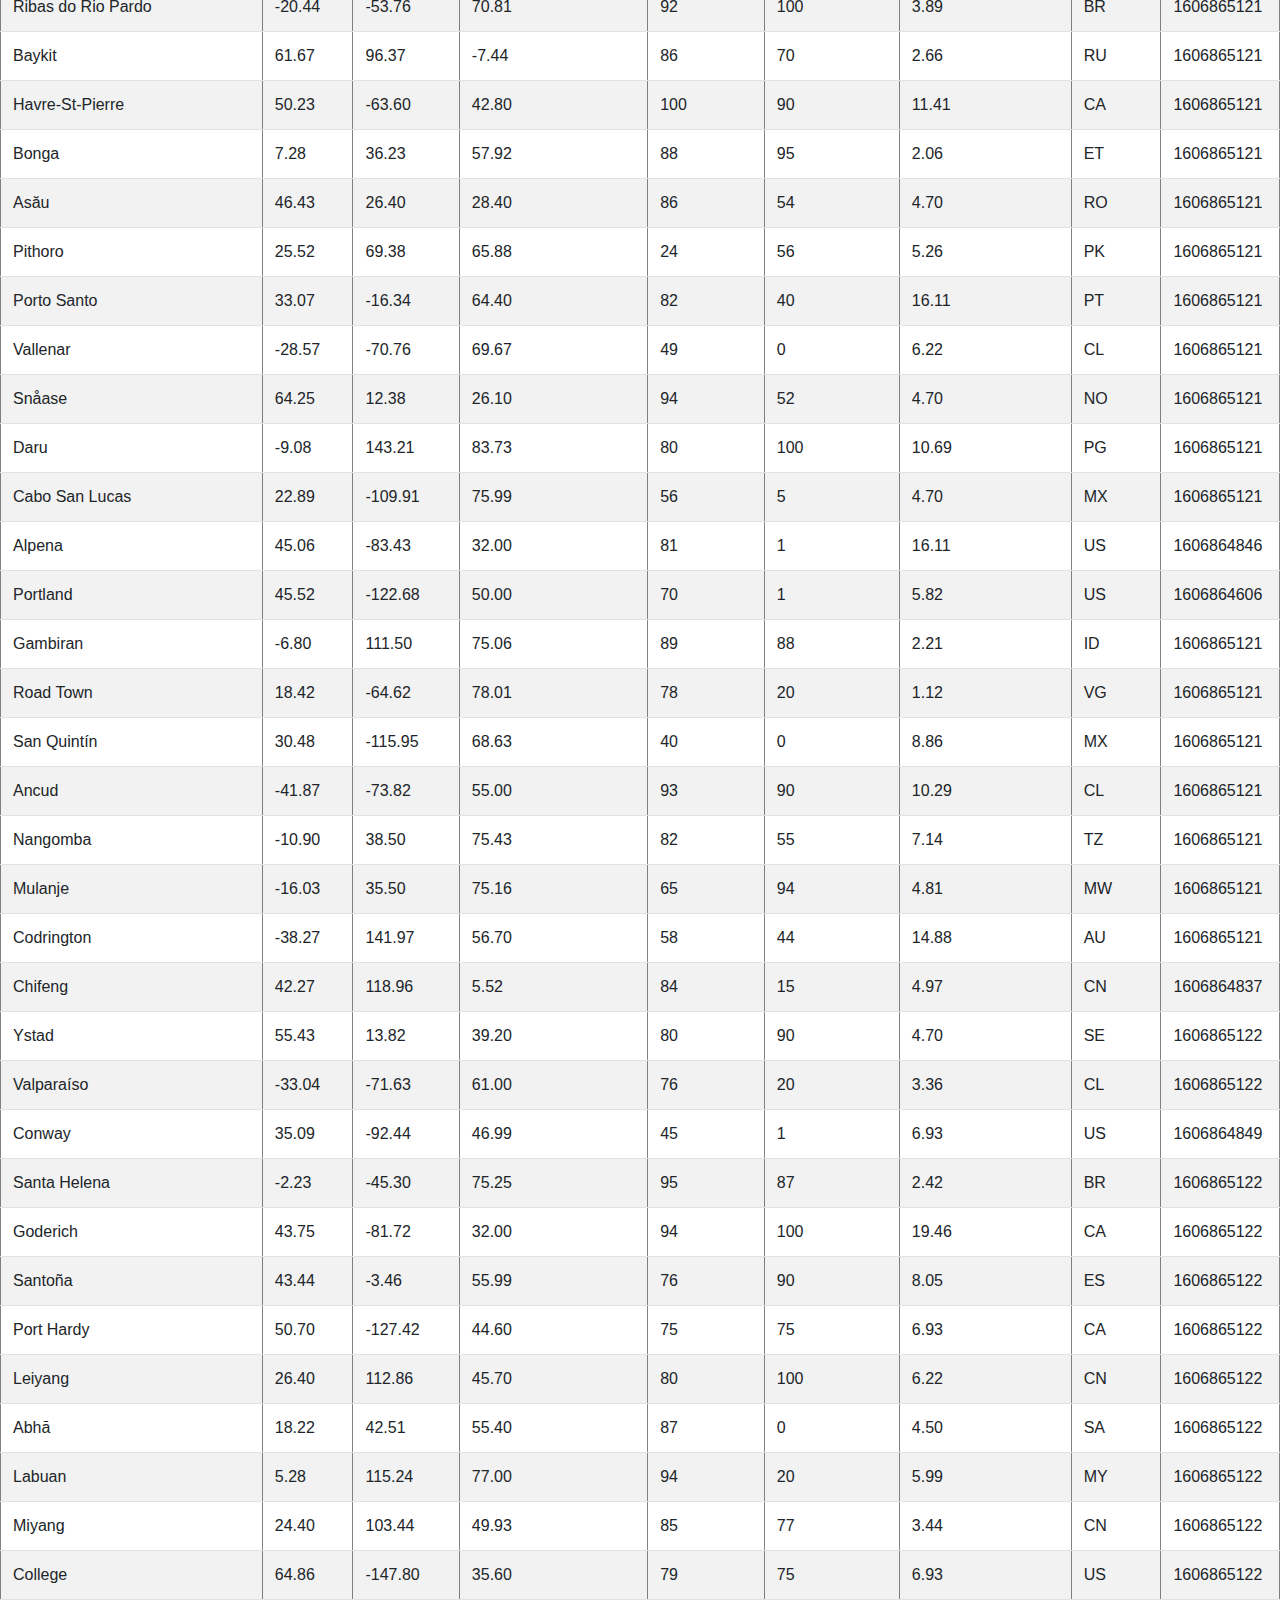
<file: data.html>
<!DOCTYPE html>
<html lang="en-us">
  <head>
​
    <title>Latitude Analysis</title>
    <link rel="stylesheet" href="https://maxcdn.bootstrapcdn.com/bootstrap/4.0.0/css/bootstrap.min.css">
    <link href="style.css" rel="stylesheet">
​
  </head>

  <body>
    <table border="1" class="dataframe table table-striped table-hover">
        <thead>
          <tr style="text-align: right;">
            <th>City</th>
            <th>Latitude</th>
            <th>Longitude</th>
            <th>Max Temperature (F)</th>
            <th>Humidity %</th>
            <th>Cloudiness %</th>
            <th>Wind Speed (mph)</th>
            <th>Country</th>
            <th>Date</th>
          </tr>
        </thead>
        <tbody>
          <tr>
            <td>Praia</td>
            <td>14.92</td>
            <td>-23.51</td>
            <td>75.20</td>
            <td>69</td>
            <td>0</td>
            <td>11.41</td>
            <td>CV</td>
            <td>1606865103</td>
          </tr>
          <tr>
            <td>Celestún</td>
            <td>20.87</td>
            <td>-90.40</td>
            <td>73.45</td>
            <td>68</td>
            <td>33</td>
            <td>14.54</td>
            <td>MX</td>
            <td>1606865103</td>
          </tr>
          <tr>
            <td>Malbork</td>
            <td>54.04</td>
            <td>19.03</td>
            <td>28.00</td>
            <td>100</td>
            <td>3</td>
            <td>6.04</td>
            <td>PL</td>
            <td>1606865103</td>
          </tr>
          <tr>
            <td>Rikitea</td>
            <td>-23.12</td>
            <td>-134.97</td>
            <td>75.69</td>
            <td>68</td>
            <td>59</td>
            <td>5.48</td>
            <td>PF</td>
            <td>1606865104</td>
          </tr>
          <tr>
            <td>Mersing</td>
            <td>2.43</td>
            <td>103.84</td>
            <td>77.00</td>
            <td>94</td>
            <td>87</td>
            <td>5.82</td>
            <td>MY</td>
            <td>1606865104</td>
          </tr>
          <tr>
            <td>East London</td>
            <td>-33.02</td>
            <td>27.91</td>
            <td>63.68</td>
            <td>65</td>
            <td>69</td>
            <td>22.28</td>
            <td>ZA</td>
            <td>1606865104</td>
          </tr>
          <tr>
            <td>Tucuruí</td>
            <td>-3.77</td>
            <td>-49.67</td>
            <td>79.57</td>
            <td>75</td>
            <td>74</td>
            <td>0.76</td>
            <td>BR</td>
            <td>1606865104</td>
          </tr>
          <tr>
            <td>Vaini</td>
            <td>-21.20</td>
            <td>-175.20</td>
            <td>82.40</td>
            <td>74</td>
            <td>75</td>
            <td>8.05</td>
            <td>TO</td>
            <td>1606865104</td>
          </tr>
          <tr>
            <td>Puerto Ayora</td>
            <td>-0.74</td>
            <td>-90.35</td>
            <td>72.00</td>
            <td>91</td>
            <td>75</td>
            <td>3.00</td>
            <td>EC</td>
            <td>1606864930</td>
          </tr>
          <tr>
            <td>Coruripe</td>
            <td>-10.13</td>
            <td>-36.18</td>
            <td>77.63</td>
            <td>80</td>
            <td>60</td>
            <td>10.00</td>
            <td>BR</td>
            <td>1606865105</td>
          </tr>
          <tr>
            <td>Hermanus</td>
            <td>-34.42</td>
            <td>19.23</td>
            <td>51.01</td>
            <td>89</td>
            <td>46</td>
            <td>8.70</td>
            <td>ZA</td>
            <td>1606865105</td>
          </tr>
          <tr>
            <td>Simi</td>
            <td>9.57</td>
            <td>-12.35</td>
            <td>77.54</td>
            <td>76</td>
            <td>93</td>
            <td>3.36</td>
            <td>SL</td>
            <td>1606865105</td>
          </tr>
          <tr>
            <td>Ucluelet</td>
            <td>48.93</td>
            <td>-125.55</td>
            <td>46.40</td>
            <td>75</td>
            <td>20</td>
            <td>8.05</td>
            <td>CA</td>
            <td>1606865105</td>
          </tr>
          <tr>
            <td>Mossamedes</td>
            <td>-15.20</td>
            <td>12.15</td>
            <td>69.82</td>
            <td>66</td>
            <td>3</td>
            <td>5.01</td>
            <td>AO</td>
            <td>1606865105</td>
          </tr>
          <tr>
            <td>George Town</td>
            <td>5.41</td>
            <td>100.34</td>
            <td>77.00</td>
            <td>88</td>
            <td>20</td>
            <td>2.24</td>
            <td>MY</td>
            <td>1606865105</td>
          </tr>
          <tr>
            <td>Los Algarrobos</td>
            <td>8.50</td>
            <td>-82.43</td>
            <td>77.00</td>
            <td>94</td>
            <td>75</td>
            <td>4.70</td>
            <td>PA</td>
            <td>1606865105</td>
          </tr>
          <tr>
            <td>Ulladulla</td>
            <td>-35.35</td>
            <td>150.47</td>
            <td>69.80</td>
            <td>68</td>
            <td>75</td>
            <td>9.17</td>
            <td>AU</td>
            <td>1606865105</td>
          </tr>
          <tr>
            <td>Olonets</td>
            <td>60.98</td>
            <td>32.97</td>
            <td>35.60</td>
            <td>96</td>
            <td>100</td>
            <td>14.32</td>
            <td>RU</td>
            <td>1606865105</td>
          </tr>
          <tr>
            <td>Castro</td>
            <td>-24.79</td>
            <td>-50.01</td>
            <td>65.16</td>
            <td>94</td>
            <td>20</td>
            <td>5.23</td>
            <td>BR</td>
            <td>1606865105</td>
          </tr>
          <tr>
            <td>Qaanaaq</td>
            <td>77.48</td>
            <td>-69.36</td>
            <td>-0.74</td>
            <td>86</td>
            <td>100</td>
            <td>6.98</td>
            <td>GL</td>
            <td>1606865105</td>
          </tr>
          <tr>
            <td>Vostok</td>
            <td>46.49</td>
            <td>135.88</td>
            <td>-2.94</td>
            <td>94</td>
            <td>44</td>
            <td>5.86</td>
            <td>RU</td>
            <td>1606865105</td>
          </tr>
          <tr>
            <td>Tual</td>
            <td>-5.67</td>
            <td>132.75</td>
            <td>82.08</td>
            <td>75</td>
            <td>95</td>
            <td>6.22</td>
            <td>ID</td>
            <td>1606865106</td>
          </tr>
          <tr>
            <td>Half Moon Bay</td>
            <td>37.46</td>
            <td>-122.43</td>
            <td>64.00</td>
            <td>67</td>
            <td>1</td>
            <td>11.41</td>
            <td>US</td>
            <td>1606865106</td>
          </tr>
          <tr>
            <td>Rome</td>
            <td>43.21</td>
            <td>-75.46</td>
            <td>37.40</td>
            <td>86</td>
            <td>90</td>
            <td>5.82</td>
            <td>US</td>
            <td>1606864924</td>
          </tr>
          <tr>
            <td>Barrow</td>
            <td>71.29</td>
            <td>-156.79</td>
            <td>3.20</td>
            <td>84</td>
            <td>90</td>
            <td>21.92</td>
            <td>US</td>
            <td>1606865106</td>
          </tr>
          <tr>
            <td>Acapulco de Juárez</td>
            <td>16.86</td>
            <td>-99.89</td>
            <td>84.20</td>
            <td>66</td>
            <td>75</td>
            <td>6.93</td>
            <td>MX</td>
            <td>1606865104</td>
          </tr>
          <tr>
            <td>Ushuaia</td>
            <td>-54.80</td>
            <td>-68.30</td>
            <td>39.20</td>
            <td>86</td>
            <td>40</td>
            <td>20.80</td>
            <td>AR</td>
            <td>1606864881</td>
          </tr>
          <tr>
            <td>Morondava</td>
            <td>-20.28</td>
            <td>44.28</td>
            <td>74.70</td>
            <td>91</td>
            <td>17</td>
            <td>7.23</td>
            <td>MG</td>
            <td>1606865106</td>
          </tr>
          <tr>
            <td>Torbay</td>
            <td>47.67</td>
            <td>-52.73</td>
            <td>42.01</td>
            <td>86</td>
            <td>90</td>
            <td>25.28</td>
            <td>CA</td>
            <td>1606865106</td>
          </tr>
          <tr>
            <td>Ribeira Grande</td>
            <td>38.52</td>
            <td>-28.70</td>
            <td>62.62</td>
            <td>78</td>
            <td>95</td>
            <td>34.05</td>
            <td>PT</td>
            <td>1606865106</td>
          </tr>
          <tr>
            <td>Hobart</td>
            <td>-42.88</td>
            <td>147.33</td>
            <td>57.20</td>
            <td>35</td>
            <td>40</td>
            <td>18.34</td>
            <td>AU</td>
            <td>1606865106</td>
          </tr>
          <tr>
            <td>Albany</td>
            <td>42.60</td>
            <td>-73.97</td>
            <td>45.00</td>
            <td>50</td>
            <td>28</td>
            <td>1.01</td>
            <td>US</td>
            <td>1606864936</td>
          </tr>
          <tr>
            <td>Kaitangata</td>
            <td>-46.28</td>
            <td>169.85</td>
            <td>67.69</td>
            <td>30</td>
            <td>96</td>
            <td>10.38</td>
            <td>NZ</td>
            <td>1606865106</td>
          </tr>
          <tr>
            <td>Longyearbyen</td>
            <td>78.22</td>
            <td>15.64</td>
            <td>6.80</td>
            <td>60</td>
            <td>40</td>
            <td>2.24</td>
            <td>SJ</td>
            <td>1606865106</td>
          </tr>
          <tr>
            <td>Hithadhoo</td>
            <td>-0.60</td>
            <td>73.08</td>
            <td>82.04</td>
            <td>73</td>
            <td>94</td>
            <td>12.15</td>
            <td>MV</td>
            <td>1606865106</td>
          </tr>
          <tr>
            <td>Tasiilaq</td>
            <td>65.61</td>
            <td>-37.64</td>
            <td>19.40</td>
            <td>62</td>
            <td>95</td>
            <td>26.40</td>
            <td>GL</td>
            <td>1606865106</td>
          </tr>
          <tr>
            <td>Mahébourg</td>
            <td>-20.41</td>
            <td>57.70</td>
            <td>75.20</td>
            <td>94</td>
            <td>75</td>
            <td>10.29</td>
            <td>MU</td>
            <td>1606865107</td>
          </tr>
          <tr>
            <td>Faanui</td>
            <td>-16.48</td>
            <td>-151.75</td>
            <td>80.44</td>
            <td>79</td>
            <td>4</td>
            <td>16.91</td>
            <td>PF</td>
            <td>1606865107</td>
          </tr>
          <tr>
            <td>Zlobin</td>
            <td>45.29</td>
            <td>14.65</td>
            <td>39.00</td>
            <td>55</td>
            <td>0</td>
            <td>17.22</td>
            <td>HR</td>
            <td>1606865107</td>
          </tr>
          <tr>
            <td>Inzer</td>
            <td>54.22</td>
            <td>57.56</td>
            <td>12.27</td>
            <td>88</td>
            <td>0</td>
            <td>2.30</td>
            <td>RU</td>
            <td>1606865107</td>
          </tr>
          <tr>
            <td>Punta Arenas</td>
            <td>-53.15</td>
            <td>-70.92</td>
            <td>41.00</td>
            <td>63</td>
            <td>75</td>
            <td>32.21</td>
            <td>CL</td>
            <td>1606864924</td>
          </tr>
          <tr>
            <td>San Patricio</td>
            <td>28.02</td>
            <td>-97.52</td>
            <td>64.40</td>
            <td>63</td>
            <td>20</td>
            <td>16.11</td>
            <td>US</td>
            <td>1606865107</td>
          </tr>
          <tr>
            <td>Lanigan</td>
            <td>51.85</td>
            <td>-105.03</td>
            <td>32.00</td>
            <td>97</td>
            <td>99</td>
            <td>12.75</td>
            <td>CA</td>
            <td>1606865107</td>
          </tr>
          <tr>
            <td>Amahai</td>
            <td>-3.33</td>
            <td>128.92</td>
            <td>88.00</td>
            <td>82</td>
            <td>77</td>
            <td>1.01</td>
            <td>ID</td>
            <td>1606864921</td>
          </tr>
          <tr>
            <td>Jamestown</td>
            <td>42.10</td>
            <td>-79.24</td>
            <td>30.00</td>
            <td>92</td>
            <td>90</td>
            <td>10.29</td>
            <td>US</td>
            <td>1606865099</td>
          </tr>
          <tr>
            <td>Wardha</td>
            <td>20.75</td>
            <td>78.62</td>
            <td>59.00</td>
            <td>87</td>
            <td>0</td>
            <td>2.24</td>
            <td>IN</td>
            <td>1606865107</td>
          </tr>
          <tr>
            <td>Busselton</td>
            <td>-33.65</td>
            <td>115.33</td>
            <td>59.00</td>
            <td>70</td>
            <td>28</td>
            <td>5.01</td>
            <td>AU</td>
            <td>1606865107</td>
          </tr>
          <tr>
            <td>Stokmarknes</td>
            <td>68.56</td>
            <td>14.91</td>
            <td>37.00</td>
            <td>68</td>
            <td>96</td>
            <td>18.01</td>
            <td>NO</td>
            <td>1606865107</td>
          </tr>
          <tr>
            <td>Cape Town</td>
            <td>-33.93</td>
            <td>18.42</td>
            <td>62.01</td>
            <td>67</td>
            <td>40</td>
            <td>20.80</td>
            <td>ZA</td>
            <td>1606865041</td>
          </tr>
          <tr>
            <td>Port Elizabeth</td>
            <td>-33.92</td>
            <td>25.57</td>
            <td>59.00</td>
            <td>87</td>
            <td>75</td>
            <td>13.87</td>
            <td>ZA</td>
            <td>1606865107</td>
          </tr>
          <tr>
            <td>Rizhao</td>
            <td>35.43</td>
            <td>119.46</td>
            <td>36.66</td>
            <td>90</td>
            <td>100</td>
            <td>7.34</td>
            <td>CN</td>
            <td>1606865107</td>
          </tr>
          <tr>
            <td>Mataura</td>
            <td>-46.19</td>
            <td>168.86</td>
            <td>68.00</td>
            <td>34</td>
            <td>97</td>
            <td>13.00</td>
            <td>NZ</td>
            <td>1606865107</td>
          </tr>
          <tr>
            <td>Sharjah city</td>
            <td>25.36</td>
            <td>55.40</td>
            <td>71.60</td>
            <td>82</td>
            <td>0</td>
            <td>2.24</td>
            <td>AE</td>
            <td>1606865107</td>
          </tr>
          <tr>
            <td>Provideniya</td>
            <td>64.38</td>
            <td>-173.30</td>
            <td>17.60</td>
            <td>61</td>
            <td>0</td>
            <td>15.66</td>
            <td>RU</td>
            <td>1606865107</td>
          </tr>
          <tr>
            <td>Kapaa</td>
            <td>22.08</td>
            <td>-159.32</td>
            <td>80.60</td>
            <td>69</td>
            <td>1</td>
            <td>6.93</td>
            <td>US</td>
            <td>1606864963</td>
          </tr>
          <tr>
            <td>Shimoda</td>
            <td>34.67</td>
            <td>138.95</td>
            <td>53.60</td>
            <td>71</td>
            <td>75</td>
            <td>20.80</td>
            <td>JP</td>
            <td>1606865108</td>
          </tr>
          <tr>
            <td>Lac du Bonnet</td>
            <td>50.25</td>
            <td>-96.06</td>
            <td>28.99</td>
            <td>74</td>
            <td>90</td>
            <td>5.82</td>
            <td>CA</td>
            <td>1606865108</td>
          </tr>
          <tr>
            <td>Kainantu</td>
            <td>-6.29</td>
            <td>145.87</td>
            <td>65.28</td>
            <td>93</td>
            <td>98</td>
            <td>3.49</td>
            <td>PG</td>
            <td>1606865108</td>
          </tr>
          <tr>
            <td>Marshalltown</td>
            <td>42.05</td>
            <td>-92.91</td>
            <td>32.00</td>
            <td>58</td>
            <td>1</td>
            <td>4.70</td>
            <td>US</td>
            <td>1606864881</td>
          </tr>
          <tr>
            <td>Anadyr</td>
            <td>64.75</td>
            <td>177.48</td>
            <td>-18.40</td>
            <td>75</td>
            <td>20</td>
            <td>4.47</td>
            <td>RU</td>
            <td>1606865108</td>
          </tr>
          <tr>
            <td>Agadez</td>
            <td>19.75</td>
            <td>10.25</td>
            <td>67.33</td>
            <td>24</td>
            <td>12</td>
            <td>7.43</td>
            <td>NE</td>
            <td>1606864830</td>
          </tr>
          <tr>
            <td>Bubaque</td>
            <td>11.28</td>
            <td>-15.83</td>
            <td>82.51</td>
            <td>71</td>
            <td>26</td>
            <td>17.27</td>
            <td>GW</td>
            <td>1606865108</td>
          </tr>
          <tr>
            <td>Saskylakh</td>
            <td>71.92</td>
            <td>114.08</td>
            <td>18.61</td>
            <td>97</td>
            <td>100</td>
            <td>3.89</td>
            <td>RU</td>
            <td>1606865108</td>
          </tr>
          <tr>
            <td>Alofi</td>
            <td>-19.06</td>
            <td>-169.92</td>
            <td>84.20</td>
            <td>74</td>
            <td>75</td>
            <td>16.11</td>
            <td>NU</td>
            <td>1606865108</td>
          </tr>
          <tr>
            <td>Verkhoyansk</td>
            <td>67.54</td>
            <td>133.38</td>
            <td>-4.67</td>
            <td>90</td>
            <td>100</td>
            <td>2.39</td>
            <td>RU</td>
            <td>1606865108</td>
          </tr>
          <tr>
            <td>Tessalit</td>
            <td>20.20</td>
            <td>1.01</td>
            <td>71.80</td>
            <td>21</td>
            <td>71</td>
            <td>10.45</td>
            <td>ML</td>
            <td>1606865108</td>
          </tr>
          <tr>
            <td>Durban</td>
            <td>-29.86</td>
            <td>31.03</td>
            <td>68.00</td>
            <td>88</td>
            <td>90</td>
            <td>6.93</td>
            <td>ZA</td>
            <td>1606865108</td>
          </tr>
          <tr>
            <td>Ponta do Sol</td>
            <td>32.67</td>
            <td>-17.10</td>
            <td>64.40</td>
            <td>82</td>
            <td>40</td>
            <td>14.99</td>
            <td>PT</td>
            <td>1606865108</td>
          </tr>
          <tr>
            <td>Pisco</td>
            <td>-13.70</td>
            <td>-76.22</td>
            <td>68.00</td>
            <td>77</td>
            <td>0</td>
            <td>20.80</td>
            <td>PE</td>
            <td>1606865108</td>
          </tr>
          <tr>
            <td>Solone</td>
            <td>48.21</td>
            <td>34.87</td>
            <td>30.20</td>
            <td>86</td>
            <td>90</td>
            <td>11.18</td>
            <td>UA</td>
            <td>1606865108</td>
          </tr>
          <tr>
            <td>Kapoeta</td>
            <td>4.77</td>
            <td>33.59</td>
            <td>79.02</td>
            <td>51</td>
            <td>67</td>
            <td>3.04</td>
            <td>SS</td>
            <td>1606865108</td>
          </tr>
          <tr>
            <td>Tuktoyaktuk</td>
            <td>69.45</td>
            <td>-133.04</td>
            <td>6.80</td>
            <td>77</td>
            <td>75</td>
            <td>14.99</td>
            <td>CA</td>
            <td>1606865108</td>
          </tr>
          <tr>
            <td>Ilulissat</td>
            <td>69.22</td>
            <td>-51.10</td>
            <td>19.40</td>
            <td>62</td>
            <td>100</td>
            <td>5.82</td>
            <td>GL</td>
            <td>1606865108</td>
          </tr>
          <tr>
            <td>Narsaq</td>
            <td>60.92</td>
            <td>-46.05</td>
            <td>17.35</td>
            <td>76</td>
            <td>0</td>
            <td>13.96</td>
            <td>GL</td>
            <td>1606865109</td>
          </tr>
          <tr>
            <td>Kruisfontein</td>
            <td>-34.00</td>
            <td>24.73</td>
            <td>57.99</td>
            <td>77</td>
            <td>66</td>
            <td>5.01</td>
            <td>ZA</td>
            <td>1606865109</td>
          </tr>
          <tr>
            <td>Leshan</td>
            <td>29.56</td>
            <td>103.76</td>
            <td>50.36</td>
            <td>80</td>
            <td>100</td>
            <td>2.44</td>
            <td>CN</td>
            <td>1606865109</td>
          </tr>
          <tr>
            <td>Kaiyuan</td>
            <td>23.70</td>
            <td>103.30</td>
            <td>53.74</td>
            <td>78</td>
            <td>67</td>
            <td>2.98</td>
            <td>CN</td>
            <td>1606865109</td>
          </tr>
          <tr>
            <td>Westport</td>
            <td>41.14</td>
            <td>-73.36</td>
            <td>44.01</td>
            <td>64</td>
            <td>63</td>
            <td>1.01</td>
            <td>US</td>
            <td>1606865003</td>
          </tr>
          <tr>
            <td>Nikolskoye</td>
            <td>59.70</td>
            <td>30.79</td>
            <td>35.60</td>
            <td>95</td>
            <td>75</td>
            <td>4.47</td>
            <td>RU</td>
            <td>1606865109</td>
          </tr>
          <tr>
            <td>Monte Alegre</td>
            <td>-2.01</td>
            <td>-54.07</td>
            <td>79.93</td>
            <td>78</td>
            <td>62</td>
            <td>2.59</td>
            <td>BR</td>
            <td>1606865109</td>
          </tr>
          <tr>
            <td>Salalah</td>
            <td>17.02</td>
            <td>54.09</td>
            <td>78.80</td>
            <td>78</td>
            <td>40</td>
            <td>2.24</td>
            <td>OM</td>
            <td>1606865109</td>
          </tr>
          <tr>
            <td>Bluff</td>
            <td>-46.60</td>
            <td>168.33</td>
            <td>68.00</td>
            <td>34</td>
            <td>78</td>
            <td>13.00</td>
            <td>NZ</td>
            <td>1606865109</td>
          </tr>
          <tr>
            <td>Hilo</td>
            <td>19.73</td>
            <td>-155.09</td>
            <td>80.60</td>
            <td>61</td>
            <td>20</td>
            <td>8.05</td>
            <td>US</td>
            <td>1606865109</td>
          </tr>
          <tr>
            <td>Avarua</td>
            <td>-21.21</td>
            <td>-159.78</td>
            <td>82.40</td>
            <td>78</td>
            <td>10</td>
            <td>16.11</td>
            <td>CK</td>
            <td>1606865109</td>
          </tr>
          <tr>
            <td>Inyonga</td>
            <td>-6.72</td>
            <td>32.07</td>
            <td>65.93</td>
            <td>88</td>
            <td>72</td>
            <td>0.22</td>
            <td>TZ</td>
            <td>1606865109</td>
          </tr>
          <tr>
            <td>Te Anau</td>
            <td>-45.42</td>
            <td>167.72</td>
            <td>58.78</td>
            <td>50</td>
            <td>40</td>
            <td>14.16</td>
            <td>NZ</td>
            <td>1606865109</td>
          </tr>
          <tr>
            <td>Todos Santos</td>
            <td>23.45</td>
            <td>-110.22</td>
            <td>75.00</td>
            <td>59</td>
            <td>0</td>
            <td>3.00</td>
            <td>MX</td>
            <td>1606865109</td>
          </tr>
          <tr>
            <td>Ordu</td>
            <td>40.91</td>
            <td>37.68</td>
            <td>50.00</td>
            <td>81</td>
            <td>75</td>
            <td>2.46</td>
            <td>TR</td>
            <td>1606865110</td>
          </tr>
          <tr>
            <td>Río Gallegos</td>
            <td>-51.62</td>
            <td>-69.22</td>
            <td>53.60</td>
            <td>23</td>
            <td>40</td>
            <td>42.50</td>
            <td>AR</td>
            <td>1606864883</td>
          </tr>
          <tr>
            <td>Nhulunbuy</td>
            <td>-12.23</td>
            <td>136.77</td>
            <td>82.40</td>
            <td>74</td>
            <td>75</td>
            <td>12.75</td>
            <td>AU</td>
            <td>1606865110</td>
          </tr>
          <tr>
            <td>Sabha</td>
            <td>27.04</td>
            <td>14.43</td>
            <td>51.93</td>
            <td>56</td>
            <td>0</td>
            <td>4.18</td>
            <td>LY</td>
            <td>1606865110</td>
          </tr>
          <tr>
            <td>Bethel</td>
            <td>41.37</td>
            <td>-73.41</td>
            <td>42.80</td>
            <td>56</td>
            <td>75</td>
            <td>9.17</td>
            <td>US</td>
            <td>1606865110</td>
          </tr>
          <tr>
            <td>Souillac</td>
            <td>-20.52</td>
            <td>57.52</td>
            <td>75.20</td>
            <td>94</td>
            <td>75</td>
            <td>10.29</td>
            <td>MU</td>
            <td>1606865110</td>
          </tr>
          <tr>
            <td>Damietta</td>
            <td>31.42</td>
            <td>31.81</td>
            <td>62.60</td>
            <td>77</td>
            <td>0</td>
            <td>5.82</td>
            <td>EG</td>
            <td>1606865110</td>
          </tr>
          <tr>
            <td>Bara</td>
            <td>10.37</td>
            <td>10.73</td>
            <td>72.91</td>
            <td>20</td>
            <td>0</td>
            <td>8.77</td>
            <td>NG</td>
            <td>1606865110</td>
          </tr>
          <tr>
            <td>Saldanha</td>
            <td>-33.01</td>
            <td>17.94</td>
            <td>59.00</td>
            <td>62</td>
            <td>0</td>
            <td>12.75</td>
            <td>ZA</td>
            <td>1606865110</td>
          </tr>
          <tr>
            <td>Kushima</td>
            <td>31.46</td>
            <td>131.23</td>
            <td>48.20</td>
            <td>76</td>
            <td>75</td>
            <td>6.93</td>
            <td>JP</td>
            <td>1606865110</td>
          </tr>
          <tr>
            <td>Ayagoz</td>
            <td>47.97</td>
            <td>80.44</td>
            <td>0.37</td>
            <td>90</td>
            <td>9</td>
            <td>13.65</td>
            <td>KZ</td>
            <td>1606865110</td>
          </tr>
          <tr>
            <td>Selfoss</td>
            <td>63.93</td>
            <td>-21.00</td>
            <td>35.01</td>
            <td>77</td>
            <td>100</td>
            <td>8.01</td>
            <td>IS</td>
            <td>1606865110</td>
          </tr>
          <tr>
            <td>Honiara</td>
            <td>-9.43</td>
            <td>159.95</td>
            <td>86.18</td>
            <td>65</td>
            <td>96</td>
            <td>8.55</td>
            <td>SB</td>
            <td>1606865110</td>
          </tr>
          <tr>
            <td>Hirara</td>
            <td>24.80</td>
            <td>125.28</td>
            <td>73.40</td>
            <td>88</td>
            <td>75</td>
            <td>18.34</td>
            <td>JP</td>
            <td>1606865110</td>
          </tr>
          <tr>
            <td>Kirakira</td>
            <td>-10.45</td>
            <td>161.92</td>
            <td>82.60</td>
            <td>78</td>
            <td>94</td>
            <td>12.35</td>
            <td>SB</td>
            <td>1606865110</td>
          </tr>
          <tr>
            <td>Saint George</td>
            <td>37.10</td>
            <td>-113.58</td>
            <td>59.00</td>
            <td>15</td>
            <td>1</td>
            <td>8.05</td>
            <td>US</td>
            <td>1606865092</td>
          </tr>
          <tr>
            <td>Buchanan</td>
            <td>5.88</td>
            <td>-10.05</td>
            <td>78.80</td>
            <td>94</td>
            <td>75</td>
            <td>6.29</td>
            <td>LR</td>
            <td>1606865110</td>
          </tr>
          <tr>
            <td>Brighton</td>
            <td>50.83</td>
            <td>-0.14</td>
            <td>39.99</td>
            <td>97</td>
            <td>38</td>
            <td>1.99</td>
            <td>GB</td>
            <td>1606864941</td>
          </tr>
          <tr>
            <td>Katsuura</td>
            <td>35.13</td>
            <td>140.30</td>
            <td>51.01</td>
            <td>71</td>
            <td>75</td>
            <td>10.29</td>
            <td>JP</td>
            <td>1606865111</td>
          </tr>
          <tr>
            <td>Erzin</td>
            <td>36.96</td>
            <td>36.20</td>
            <td>55.00</td>
            <td>75</td>
            <td>68</td>
            <td>8.01</td>
            <td>TR</td>
            <td>1606865111</td>
          </tr>
          <tr>
            <td>Lebu</td>
            <td>-37.62</td>
            <td>-73.65</td>
            <td>53.87</td>
            <td>75</td>
            <td>5</td>
            <td>18.81</td>
            <td>CL</td>
            <td>1606865111</td>
          </tr>
          <tr>
            <td>Atuona</td>
            <td>-9.80</td>
            <td>-139.03</td>
            <td>78.44</td>
            <td>76</td>
            <td>3</td>
            <td>16.06</td>
            <td>PF</td>
            <td>1606864944</td>
          </tr>
          <tr>
            <td>Malinovskiy</td>
            <td>61.20</td>
            <td>62.84</td>
            <td>17.29</td>
            <td>93</td>
            <td>4</td>
            <td>7.38</td>
            <td>RU</td>
            <td>1606865111</td>
          </tr>
          <tr>
            <td>Thompson</td>
            <td>55.74</td>
            <td>-97.86</td>
            <td>15.80</td>
            <td>92</td>
            <td>40</td>
            <td>4.70</td>
            <td>CA</td>
            <td>1606865111</td>
          </tr>
          <tr>
            <td>Pevek</td>
            <td>69.70</td>
            <td>170.31</td>
            <td>-10.05</td>
            <td>88</td>
            <td>34</td>
            <td>7.49</td>
            <td>RU</td>
            <td>1606865111</td>
          </tr>
          <tr>
            <td>Halifax</td>
            <td>44.65</td>
            <td>-63.57</td>
            <td>59.00</td>
            <td>82</td>
            <td>100</td>
            <td>18.34</td>
            <td>CA</td>
            <td>1606864927</td>
          </tr>
          <tr>
            <td>Esperance</td>
            <td>-33.87</td>
            <td>121.90</td>
            <td>59.00</td>
            <td>62</td>
            <td>66</td>
            <td>12.75</td>
            <td>AU</td>
            <td>1606865111</td>
          </tr>
          <tr>
            <td>Mandalgovi</td>
            <td>45.76</td>
            <td>106.27</td>
            <td>0.45</td>
            <td>86</td>
            <td>74</td>
            <td>8.28</td>
            <td>MN</td>
            <td>1606865111</td>
          </tr>
          <tr>
            <td>Balarāmpur</td>
            <td>23.12</td>
            <td>86.22</td>
            <td>60.53</td>
            <td>46</td>
            <td>0</td>
            <td>2.89</td>
            <td>IN</td>
            <td>1606865111</td>
          </tr>
          <tr>
            <td>Tsubata</td>
            <td>36.67</td>
            <td>136.73</td>
            <td>44.01</td>
            <td>93</td>
            <td>75</td>
            <td>1.12</td>
            <td>JP</td>
            <td>1606865111</td>
          </tr>
          <tr>
            <td>Afyonkarahisar</td>
            <td>38.75</td>
            <td>30.67</td>
            <td>36.45</td>
            <td>88</td>
            <td>1</td>
            <td>2.86</td>
            <td>TR</td>
            <td>1606865068</td>
          </tr>
          <tr>
            <td>Port Alfred</td>
            <td>-33.59</td>
            <td>26.89</td>
            <td>61.63</td>
            <td>70</td>
            <td>75</td>
            <td>20.36</td>
            <td>ZA</td>
            <td>1606865111</td>
          </tr>
          <tr>
            <td>Chokurdakh</td>
            <td>70.63</td>
            <td>147.92</td>
            <td>-0.90</td>
            <td>93</td>
            <td>99</td>
            <td>12.06</td>
            <td>RU</td>
            <td>1606865111</td>
          </tr>
          <tr>
            <td>Aykhal</td>
            <td>66.00</td>
            <td>111.50</td>
            <td>14.00</td>
            <td>92</td>
            <td>90</td>
            <td>11.18</td>
            <td>RU</td>
            <td>1606865111</td>
          </tr>
          <tr>
            <td>Araioses</td>
            <td>-2.89</td>
            <td>-41.90</td>
            <td>79.86</td>
            <td>82</td>
            <td>76</td>
            <td>11.41</td>
            <td>BR</td>
            <td>1606865111</td>
          </tr>
          <tr>
            <td>Yerbogachën</td>
            <td>61.28</td>
            <td>108.01</td>
            <td>4.44</td>
            <td>92</td>
            <td>100</td>
            <td>12.93</td>
            <td>RU</td>
            <td>1606865111</td>
          </tr>
          <tr>
            <td>Alugan</td>
            <td>12.22</td>
            <td>125.48</td>
            <td>79.05</td>
            <td>87</td>
            <td>90</td>
            <td>4.59</td>
            <td>PH</td>
            <td>1606865111</td>
          </tr>
          <tr>
            <td>Naze</td>
            <td>28.37</td>
            <td>129.48</td>
            <td>71.60</td>
            <td>73</td>
            <td>75</td>
            <td>13.87</td>
            <td>JP</td>
            <td>1606865111</td>
          </tr>
          <tr>
            <td>New Norfolk</td>
            <td>-42.78</td>
            <td>147.06</td>
            <td>55.99</td>
            <td>63</td>
            <td>14</td>
            <td>4.00</td>
            <td>AU</td>
            <td>1606865112</td>
          </tr>
          <tr>
            <td>Toronto</td>
            <td>43.70</td>
            <td>-79.42</td>
            <td>32.00</td>
            <td>97</td>
            <td>99</td>
            <td>14.97</td>
            <td>CA</td>
            <td>1606864712</td>
          </tr>
          <tr>
            <td>São Filipe</td>
            <td>14.90</td>
            <td>-24.50</td>
            <td>76.30</td>
            <td>71</td>
            <td>100</td>
            <td>8.37</td>
            <td>CV</td>
            <td>1606865112</td>
          </tr>
          <tr>
            <td>Khatanga</td>
            <td>71.97</td>
            <td>102.50</td>
            <td>30.43</td>
            <td>98</td>
            <td>100</td>
            <td>24.38</td>
            <td>RU</td>
            <td>1606865112</td>
          </tr>
          <tr>
            <td>Kahului</td>
            <td>20.89</td>
            <td>-156.47</td>
            <td>82.40</td>
            <td>54</td>
            <td>40</td>
            <td>13.87</td>
            <td>US</td>
            <td>1606865112</td>
          </tr>
          <tr>
            <td>Belaya Gora</td>
            <td>68.53</td>
            <td>146.42</td>
            <td>-1.35</td>
            <td>89</td>
            <td>100</td>
            <td>8.23</td>
            <td>RU</td>
            <td>1606865112</td>
          </tr>
          <tr>
            <td>Nukus</td>
            <td>42.45</td>
            <td>59.61</td>
            <td>12.20</td>
            <td>78</td>
            <td>0</td>
            <td>6.93</td>
            <td>UZ</td>
            <td>1606865112</td>
          </tr>
          <tr>
            <td>Yellowknife</td>
            <td>62.46</td>
            <td>-114.35</td>
            <td>25.00</td>
            <td>100</td>
            <td>75</td>
            <td>19.46</td>
            <td>CA</td>
            <td>1606864965</td>
          </tr>
          <tr>
            <td>Korčula</td>
            <td>42.96</td>
            <td>17.14</td>
            <td>37.40</td>
            <td>69</td>
            <td>40</td>
            <td>3.36</td>
            <td>HR</td>
            <td>1606865112</td>
          </tr>
          <tr>
            <td>Upernavik</td>
            <td>72.79</td>
            <td>-56.15</td>
            <td>10.06</td>
            <td>89</td>
            <td>99</td>
            <td>10.02</td>
            <td>GL</td>
            <td>1606865112</td>
          </tr>
          <tr>
            <td>Constitución</td>
            <td>-35.33</td>
            <td>-72.42</td>
            <td>58.28</td>
            <td>66</td>
            <td>73</td>
            <td>19.86</td>
            <td>CL</td>
            <td>1606864906</td>
          </tr>
          <tr>
            <td>Ndélé</td>
            <td>8.41</td>
            <td>20.65</td>
            <td>70.95</td>
            <td>22</td>
            <td>13</td>
            <td>4.65</td>
            <td>CF</td>
            <td>1606865112</td>
          </tr>
          <tr>
            <td>Sitka</td>
            <td>57.05</td>
            <td>-135.33</td>
            <td>53.60</td>
            <td>81</td>
            <td>90</td>
            <td>32.21</td>
            <td>US</td>
            <td>1606865112</td>
          </tr>
          <tr>
            <td>Suntar</td>
            <td>62.14</td>
            <td>117.63</td>
            <td>6.17</td>
            <td>93</td>
            <td>100</td>
            <td>8.08</td>
            <td>RU</td>
            <td>1606865112</td>
          </tr>
          <tr>
            <td>Lüderitz</td>
            <td>-26.65</td>
            <td>15.16</td>
            <td>64.40</td>
            <td>55</td>
            <td>0</td>
            <td>20.80</td>
            <td>NaN</td>
            <td>1606865112</td>
          </tr>
          <tr>
            <td>Mozhga</td>
            <td>56.44</td>
            <td>52.23</td>
            <td>10.13</td>
            <td>95</td>
            <td>0</td>
            <td>4.27</td>
            <td>RU</td>
            <td>1606865112</td>
          </tr>
          <tr>
            <td>Ban Nahin</td>
            <td>18.24</td>
            <td>104.21</td>
            <td>61.12</td>
            <td>81</td>
            <td>68</td>
            <td>5.01</td>
            <td>LA</td>
            <td>1606865112</td>
          </tr>
          <tr>
            <td>Clyde River</td>
            <td>70.47</td>
            <td>-68.59</td>
            <td>14.00</td>
            <td>78</td>
            <td>75</td>
            <td>18.34</td>
            <td>CA</td>
            <td>1606865113</td>
          </tr>
          <tr>
            <td>Chirnogeni</td>
            <td>43.90</td>
            <td>28.23</td>
            <td>32.00</td>
            <td>97</td>
            <td>90</td>
            <td>13.87</td>
            <td>RO</td>
            <td>1606865113</td>
          </tr>
          <tr>
            <td>Kavaratti</td>
            <td>10.57</td>
            <td>72.64</td>
            <td>81.86</td>
            <td>78</td>
            <td>98</td>
            <td>12.39</td>
            <td>IN</td>
            <td>1606865113</td>
          </tr>
          <tr>
            <td>Arraias</td>
            <td>-12.93</td>
            <td>-46.94</td>
            <td>74.32</td>
            <td>55</td>
            <td>100</td>
            <td>3.09</td>
            <td>BR</td>
            <td>1606865113</td>
          </tr>
          <tr>
            <td>Sioux Lookout</td>
            <td>50.10</td>
            <td>-91.92</td>
            <td>24.80</td>
            <td>73</td>
            <td>40</td>
            <td>4.70</td>
            <td>CA</td>
            <td>1606865113</td>
          </tr>
          <tr>
            <td>Malindi</td>
            <td>-3.22</td>
            <td>40.12</td>
            <td>79.29</td>
            <td>86</td>
            <td>91</td>
            <td>9.91</td>
            <td>KE</td>
            <td>1606865113</td>
          </tr>
          <tr>
            <td>Clovis</td>
            <td>36.83</td>
            <td>-119.70</td>
            <td>64.99</td>
            <td>33</td>
            <td>1</td>
            <td>3.36</td>
            <td>US</td>
            <td>1606865113</td>
          </tr>
          <tr>
            <td>Kichera</td>
            <td>55.94</td>
            <td>110.10</td>
            <td>5.90</td>
            <td>86</td>
            <td>93</td>
            <td>2.26</td>
            <td>RU</td>
            <td>1606865113</td>
          </tr>
          <tr>
            <td>Fare</td>
            <td>-16.70</td>
            <td>-151.02</td>
            <td>81.32</td>
            <td>76</td>
            <td>2</td>
            <td>16.17</td>
            <td>PF</td>
            <td>1606865113</td>
          </tr>
          <tr>
            <td>Kapit</td>
            <td>2.02</td>
            <td>112.93</td>
            <td>74.73</td>
            <td>94</td>
            <td>97</td>
            <td>1.05</td>
            <td>MY</td>
            <td>1606865113</td>
          </tr>
          <tr>
            <td>Riachão</td>
            <td>-7.36</td>
            <td>-46.62</td>
            <td>79.70</td>
            <td>57</td>
            <td>66</td>
            <td>3.13</td>
            <td>BR</td>
            <td>1606865113</td>
          </tr>
          <tr>
            <td>Sisimiut</td>
            <td>66.94</td>
            <td>-53.67</td>
            <td>17.47</td>
            <td>89</td>
            <td>100</td>
            <td>2.68</td>
            <td>GL</td>
            <td>1606865113</td>
          </tr>
          <tr>
            <td>Saint Paul Harbor</td>
            <td>57.79</td>
            <td>-152.41</td>
            <td>44.60</td>
            <td>81</td>
            <td>90</td>
            <td>13.42</td>
            <td>US</td>
            <td>1606865037</td>
          </tr>
          <tr>
            <td>Nanortalik</td>
            <td>60.14</td>
            <td>-45.24</td>
            <td>27.73</td>
            <td>83</td>
            <td>18</td>
            <td>35.70</td>
            <td>GL</td>
            <td>1606865113</td>
          </tr>
          <tr>
            <td>Altamirano</td>
            <td>16.88</td>
            <td>-92.15</td>
            <td>56.59</td>
            <td>100</td>
            <td>86</td>
            <td>2.62</td>
            <td>MX</td>
            <td>1606865113</td>
          </tr>
          <tr>
            <td>Arraial do Cabo</td>
            <td>-22.97</td>
            <td>-42.03</td>
            <td>78.80</td>
            <td>94</td>
            <td>75</td>
            <td>3.36</td>
            <td>BR</td>
            <td>1606864896</td>
          </tr>
          <tr>
            <td>Bandarbeyla</td>
            <td>9.49</td>
            <td>50.81</td>
            <td>76.21</td>
            <td>80</td>
            <td>75</td>
            <td>12.44</td>
            <td>SO</td>
            <td>1606865113</td>
          </tr>
          <tr>
            <td>Takoradze</td>
            <td>4.88</td>
            <td>-1.76</td>
            <td>78.85</td>
            <td>85</td>
            <td>2</td>
            <td>8.10</td>
            <td>GH</td>
            <td>1606865113</td>
          </tr>
          <tr>
            <td>Lagoa</td>
            <td>39.05</td>
            <td>-27.98</td>
            <td>62.15</td>
            <td>80</td>
            <td>84</td>
            <td>33.93</td>
            <td>PT</td>
            <td>1606865113</td>
          </tr>
          <tr>
            <td>Hobyo</td>
            <td>5.35</td>
            <td>48.53</td>
            <td>78.64</td>
            <td>76</td>
            <td>46</td>
            <td>12.46</td>
            <td>SO</td>
            <td>1606865113</td>
          </tr>
          <tr>
            <td>Iberia</td>
            <td>29.95</td>
            <td>-91.75</td>
            <td>50.00</td>
            <td>57</td>
            <td>1</td>
            <td>5.82</td>
            <td>US</td>
            <td>1606865114</td>
          </tr>
          <tr>
            <td>Tiksi</td>
            <td>71.69</td>
            <td>128.87</td>
            <td>-2.83</td>
            <td>88</td>
            <td>100</td>
            <td>25.68</td>
            <td>RU</td>
            <td>1606865114</td>
          </tr>
          <tr>
            <td>Vung Tau</td>
            <td>10.35</td>
            <td>107.08</td>
            <td>78.40</td>
            <td>76</td>
            <td>43</td>
            <td>21.54</td>
            <td>VN</td>
            <td>1606865114</td>
          </tr>
          <tr>
            <td>Carnarvon</td>
            <td>-24.87</td>
            <td>113.63</td>
            <td>71.60</td>
            <td>56</td>
            <td>0</td>
            <td>13.87</td>
            <td>AU</td>
            <td>1606865114</td>
          </tr>
          <tr>
            <td>Javānrūd</td>
            <td>34.80</td>
            <td>46.52</td>
            <td>39.16</td>
            <td>77</td>
            <td>3</td>
            <td>3.31</td>
            <td>IR</td>
            <td>1606865114</td>
          </tr>
          <tr>
            <td>Shingū</td>
            <td>33.73</td>
            <td>135.98</td>
            <td>50.00</td>
            <td>61</td>
            <td>20</td>
            <td>9.17</td>
            <td>JP</td>
            <td>1606865114</td>
          </tr>
          <tr>
            <td>Tanout</td>
            <td>14.97</td>
            <td>8.89</td>
            <td>72.18</td>
            <td>21</td>
            <td>19</td>
            <td>11.05</td>
            <td>NE</td>
            <td>1606865114</td>
          </tr>
          <tr>
            <td>Lakes Entrance</td>
            <td>-37.88</td>
            <td>147.98</td>
            <td>63.00</td>
            <td>46</td>
            <td>8</td>
            <td>4.00</td>
            <td>AU</td>
            <td>1606865114</td>
          </tr>
          <tr>
            <td>Dikson</td>
            <td>73.51</td>
            <td>80.55</td>
            <td>30.97</td>
            <td>99</td>
            <td>100</td>
            <td>25.34</td>
            <td>RU</td>
            <td>1606865114</td>
          </tr>
          <tr>
            <td>Nipawin</td>
            <td>53.37</td>
            <td>-104.00</td>
            <td>35.60</td>
            <td>74</td>
            <td>90</td>
            <td>10.29</td>
            <td>CA</td>
            <td>1606865114</td>
          </tr>
          <tr>
            <td>Peleduy</td>
            <td>59.63</td>
            <td>112.74</td>
            <td>11.10</td>
            <td>93</td>
            <td>100</td>
            <td>12.64</td>
            <td>RU</td>
            <td>1606865114</td>
          </tr>
          <tr>
            <td>Nyurba</td>
            <td>63.28</td>
            <td>118.33</td>
            <td>4.24</td>
            <td>93</td>
            <td>100</td>
            <td>8.05</td>
            <td>RU</td>
            <td>1606865114</td>
          </tr>
          <tr>
            <td>Camaná</td>
            <td>-16.62</td>
            <td>-72.71</td>
            <td>66.87</td>
            <td>78</td>
            <td>84</td>
            <td>5.26</td>
            <td>PE</td>
            <td>1606865114</td>
          </tr>
          <tr>
            <td>Wuzhou</td>
            <td>23.48</td>
            <td>111.32</td>
            <td>52.45</td>
            <td>71</td>
            <td>51</td>
            <td>4.45</td>
            <td>CN</td>
            <td>1606865114</td>
          </tr>
          <tr>
            <td>Mezhdurechenskiy</td>
            <td>59.60</td>
            <td>65.93</td>
            <td>13.84</td>
            <td>94</td>
            <td>24</td>
            <td>7.85</td>
            <td>RU</td>
            <td>1606865114</td>
          </tr>
          <tr>
            <td>Severo-Yeniseyskiy</td>
            <td>60.37</td>
            <td>93.04</td>
            <td>-8.70</td>
            <td>91</td>
            <td>83</td>
            <td>3.65</td>
            <td>RU</td>
            <td>1606865115</td>
          </tr>
          <tr>
            <td>Husavik</td>
            <td>66.04</td>
            <td>-17.34</td>
            <td>35.60</td>
            <td>80</td>
            <td>90</td>
            <td>29.97</td>
            <td>IS</td>
            <td>1606865115</td>
          </tr>
          <tr>
            <td>Teya</td>
            <td>60.38</td>
            <td>92.63</td>
            <td>-5.15</td>
            <td>88</td>
            <td>86</td>
            <td>3.78</td>
            <td>RU</td>
            <td>1606865115</td>
          </tr>
          <tr>
            <td>Oranjemund</td>
            <td>-28.55</td>
            <td>16.43</td>
            <td>59.68</td>
            <td>78</td>
            <td>0</td>
            <td>20.00</td>
            <td>NaN</td>
            <td>1606865115</td>
          </tr>
          <tr>
            <td>Maragogi</td>
            <td>-9.01</td>
            <td>-35.22</td>
            <td>77.18</td>
            <td>80</td>
            <td>27</td>
            <td>7.29</td>
            <td>BR</td>
            <td>1606864945</td>
          </tr>
          <tr>
            <td>Butaritari</td>
            <td>3.07</td>
            <td>172.79</td>
            <td>81.43</td>
            <td>79</td>
            <td>98</td>
            <td>10.63</td>
            <td>KI</td>
            <td>1606865115</td>
          </tr>
          <tr>
            <td>Malakal</td>
            <td>9.53</td>
            <td>31.66</td>
            <td>75.79</td>
            <td>23</td>
            <td>15</td>
            <td>6.80</td>
            <td>SS</td>
            <td>1606865115</td>
          </tr>
          <tr>
            <td>Pangoa</td>
            <td>-12.12</td>
            <td>-73.00</td>
            <td>73.85</td>
            <td>88</td>
            <td>100</td>
            <td>1.32</td>
            <td>PE</td>
            <td>1606865115</td>
          </tr>
          <tr>
            <td>Samarai</td>
            <td>-10.62</td>
            <td>150.67</td>
            <td>82.98</td>
            <td>78</td>
            <td>66</td>
            <td>9.95</td>
            <td>PG</td>
            <td>1606865115</td>
          </tr>
          <tr>
            <td>Bredasdorp</td>
            <td>-34.53</td>
            <td>20.04</td>
            <td>50.00</td>
            <td>81</td>
            <td>81</td>
            <td>5.82</td>
            <td>ZA</td>
            <td>1606865115</td>
          </tr>
          <tr>
            <td>Boa Esperança do Sul</td>
            <td>-21.99</td>
            <td>-48.39</td>
            <td>77.45</td>
            <td>73</td>
            <td>77</td>
            <td>5.39</td>
            <td>BR</td>
            <td>1606865115</td>
          </tr>
          <tr>
            <td>Voinka</td>
            <td>45.87</td>
            <td>33.99</td>
            <td>45.36</td>
            <td>83</td>
            <td>98</td>
            <td>7.09</td>
            <td>UA</td>
            <td>1606865115</td>
          </tr>
          <tr>
            <td>Mar del Plata</td>
            <td>-38.00</td>
            <td>-57.56</td>
            <td>73.40</td>
            <td>56</td>
            <td>20</td>
            <td>5.82</td>
            <td>AR</td>
            <td>1606865115</td>
          </tr>
          <tr>
            <td>Armidale</td>
            <td>-30.52</td>
            <td>151.65</td>
            <td>84.99</td>
            <td>55</td>
            <td>10</td>
            <td>4.00</td>
            <td>AU</td>
            <td>1606865048</td>
          </tr>
          <tr>
            <td>Cherskiy</td>
            <td>68.75</td>
            <td>161.30</td>
            <td>-16.26</td>
            <td>88</td>
            <td>42</td>
            <td>7.05</td>
            <td>RU</td>
            <td>1606865115</td>
          </tr>
          <tr>
            <td>San Andrés</td>
            <td>12.58</td>
            <td>-81.70</td>
            <td>80.60</td>
            <td>88</td>
            <td>75</td>
            <td>11.41</td>
            <td>CO</td>
            <td>1606865115</td>
          </tr>
          <tr>
            <td>Ayan</td>
            <td>56.45</td>
            <td>138.17</td>
            <td>7.65</td>
            <td>83</td>
            <td>99</td>
            <td>15.50</td>
            <td>RU</td>
            <td>1606865115</td>
          </tr>
          <tr>
            <td>Yenagoa</td>
            <td>4.92</td>
            <td>6.26</td>
            <td>77.56</td>
            <td>91</td>
            <td>8</td>
            <td>5.66</td>
            <td>NG</td>
            <td>1606865115</td>
          </tr>
          <tr>
            <td>Rio Grande</td>
            <td>-32.03</td>
            <td>-52.10</td>
            <td>70.00</td>
            <td>77</td>
            <td>24</td>
            <td>4.00</td>
            <td>BR</td>
            <td>1606865115</td>
          </tr>
          <tr>
            <td>João Neiva</td>
            <td>-19.76</td>
            <td>-40.39</td>
            <td>79.00</td>
            <td>78</td>
            <td>0</td>
            <td>10.29</td>
            <td>BR</td>
            <td>1606865115</td>
          </tr>
          <tr>
            <td>Qasigiannguit</td>
            <td>68.82</td>
            <td>-51.19</td>
            <td>19.40</td>
            <td>62</td>
            <td>90</td>
            <td>5.82</td>
            <td>GL</td>
            <td>1606865116</td>
          </tr>
          <tr>
            <td>Agropoli</td>
            <td>40.35</td>
            <td>15.00</td>
            <td>53.01</td>
            <td>80</td>
            <td>95</td>
            <td>1.01</td>
            <td>IT</td>
            <td>1606865116</td>
          </tr>
          <tr>
            <td>Martapura</td>
            <td>-3.42</td>
            <td>114.85</td>
            <td>77.00</td>
            <td>94</td>
            <td>20</td>
            <td>4.70</td>
            <td>ID</td>
            <td>1606865116</td>
          </tr>
          <tr>
            <td>Puerto Berrío</td>
            <td>6.49</td>
            <td>-74.40</td>
            <td>78.94</td>
            <td>83</td>
            <td>96</td>
            <td>1.63</td>
            <td>CO</td>
            <td>1606864939</td>
          </tr>
          <tr>
            <td>Smithers</td>
            <td>54.78</td>
            <td>-127.17</td>
            <td>41.00</td>
            <td>65</td>
            <td>75</td>
            <td>9.17</td>
            <td>CA</td>
            <td>1606865059</td>
          </tr>
          <tr>
            <td>Nara</td>
            <td>34.69</td>
            <td>135.80</td>
            <td>46.99</td>
            <td>81</td>
            <td>40</td>
            <td>4.70</td>
            <td>JP</td>
            <td>1606865116</td>
          </tr>
          <tr>
            <td>Strezhevoy</td>
            <td>60.73</td>
            <td>77.59</td>
            <td>1.40</td>
            <td>84</td>
            <td>0</td>
            <td>4.47</td>
            <td>RU</td>
            <td>1606865116</td>
          </tr>
          <tr>
            <td>Íos</td>
            <td>36.73</td>
            <td>25.28</td>
            <td>55.99</td>
            <td>71</td>
            <td>0</td>
            <td>13.87</td>
            <td>GR</td>
            <td>1606865116</td>
          </tr>
          <tr>
            <td>Mount Isa</td>
            <td>-20.73</td>
            <td>139.50</td>
            <td>95.00</td>
            <td>23</td>
            <td>61</td>
            <td>11.41</td>
            <td>AU</td>
            <td>1606865116</td>
          </tr>
          <tr>
            <td>Klaksvík</td>
            <td>62.23</td>
            <td>-6.59</td>
            <td>44.60</td>
            <td>81</td>
            <td>54</td>
            <td>12.75</td>
            <td>FO</td>
            <td>1606865116</td>
          </tr>
          <tr>
            <td>Bambous Virieux</td>
            <td>-20.34</td>
            <td>57.76</td>
            <td>75.99</td>
            <td>94</td>
            <td>75</td>
            <td>10.29</td>
            <td>MU</td>
            <td>1606865116</td>
          </tr>
          <tr>
            <td>Tagusao</td>
            <td>9.19</td>
            <td>117.81</td>
            <td>80.37</td>
            <td>80</td>
            <td>100</td>
            <td>8.57</td>
            <td>PH</td>
            <td>1606865116</td>
          </tr>
          <tr>
            <td>Kenitra</td>
            <td>34.26</td>
            <td>-6.58</td>
            <td>55.40</td>
            <td>87</td>
            <td>0</td>
            <td>4.70</td>
            <td>MA</td>
            <td>1606865116</td>
          </tr>
          <tr>
            <td>Labuhan</td>
            <td>-6.88</td>
            <td>112.21</td>
            <td>78.19</td>
            <td>86</td>
            <td>90</td>
            <td>4.47</td>
            <td>ID</td>
            <td>1606865116</td>
          </tr>
          <tr>
            <td>Fuyu</td>
            <td>45.18</td>
            <td>124.82</td>
            <td>1.15</td>
            <td>91</td>
            <td>0</td>
            <td>8.10</td>
            <td>CN</td>
            <td>1606865116</td>
          </tr>
          <tr>
            <td>Thetford Mines</td>
            <td>46.09</td>
            <td>-71.30</td>
            <td>59.00</td>
            <td>77</td>
            <td>90</td>
            <td>13.87</td>
            <td>CA</td>
            <td>1606865116</td>
          </tr>
          <tr>
            <td>Lubango</td>
            <td>-14.92</td>
            <td>13.49</td>
            <td>61.29</td>
            <td>78</td>
            <td>74</td>
            <td>4.68</td>
            <td>AO</td>
            <td>1606865116</td>
          </tr>
          <tr>
            <td>Umluj</td>
            <td>25.02</td>
            <td>37.27</td>
            <td>70.27</td>
            <td>54</td>
            <td>0</td>
            <td>4.36</td>
            <td>SA</td>
            <td>1606865116</td>
          </tr>
          <tr>
            <td>Arrondissement de Blois</td>
            <td>47.58</td>
            <td>1.33</td>
            <td>41.00</td>
            <td>93</td>
            <td>40</td>
            <td>3.36</td>
            <td>FR</td>
            <td>1606865116</td>
          </tr>
          <tr>
            <td>Acajutla</td>
            <td>13.59</td>
            <td>-89.83</td>
            <td>78.80</td>
            <td>50</td>
            <td>0</td>
            <td>3.36</td>
            <td>SV</td>
            <td>1606865117</td>
          </tr>
          <tr>
            <td>Plettenberg Bay</td>
            <td>-34.05</td>
            <td>23.37</td>
            <td>58.71</td>
            <td>71</td>
            <td>59</td>
            <td>9.78</td>
            <td>ZA</td>
            <td>1606865117</td>
          </tr>
          <tr>
            <td>Iqaluit</td>
            <td>63.75</td>
            <td>-68.51</td>
            <td>8.60</td>
            <td>71</td>
            <td>75</td>
            <td>8.05</td>
            <td>CA</td>
            <td>1606865117</td>
          </tr>
          <tr>
            <td>Avera</td>
            <td>33.19</td>
            <td>-82.53</td>
            <td>39.20</td>
            <td>55</td>
            <td>1</td>
            <td>5.82</td>
            <td>US</td>
            <td>1606865117</td>
          </tr>
          <tr>
            <td>Mopti</td>
            <td>14.67</td>
            <td>-4.00</td>
            <td>80.98</td>
            <td>16</td>
            <td>1</td>
            <td>9.44</td>
            <td>ML</td>
            <td>1606865117</td>
          </tr>
          <tr>
            <td>Leshukonskoye</td>
            <td>64.90</td>
            <td>45.76</td>
            <td>29.21</td>
            <td>95</td>
            <td>100</td>
            <td>10.67</td>
            <td>RU</td>
            <td>1606865117</td>
          </tr>
          <tr>
            <td>Murgab</td>
            <td>37.50</td>
            <td>61.97</td>
            <td>37.40</td>
            <td>69</td>
            <td>90</td>
            <td>4.29</td>
            <td>TM</td>
            <td>1606865117</td>
          </tr>
          <tr>
            <td>Aklavik</td>
            <td>68.22</td>
            <td>-135.01</td>
            <td>-2.20</td>
            <td>77</td>
            <td>40</td>
            <td>4.70</td>
            <td>CA</td>
            <td>1606865117</td>
          </tr>
          <tr>
            <td>Balakhninskiy</td>
            <td>58.01</td>
            <td>114.28</td>
            <td>9.37</td>
            <td>90</td>
            <td>100</td>
            <td>6.49</td>
            <td>RU</td>
            <td>1606865117</td>
          </tr>
          <tr>
            <td>Tuy Hoa</td>
            <td>13.08</td>
            <td>109.30</td>
            <td>75.00</td>
            <td>86</td>
            <td>77</td>
            <td>14.63</td>
            <td>VN</td>
            <td>1606865117</td>
          </tr>
          <tr>
            <td>Kontagora</td>
            <td>10.40</td>
            <td>5.47</td>
            <td>73.20</td>
            <td>20</td>
            <td>0</td>
            <td>4.36</td>
            <td>NG</td>
            <td>1606865117</td>
          </tr>
          <tr>
            <td>Saint Anthony</td>
            <td>45.02</td>
            <td>-93.22</td>
            <td>33.01</td>
            <td>54</td>
            <td>1</td>
            <td>3.36</td>
            <td>US</td>
            <td>1606865117</td>
          </tr>
          <tr>
            <td>Presidencia Roque Sáenz Peña</td>
            <td>-26.79</td>
            <td>-60.44</td>
            <td>78.89</td>
            <td>73</td>
            <td>48</td>
            <td>6.33</td>
            <td>AR</td>
            <td>1606865117</td>
          </tr>
          <tr>
            <td>Spornoye</td>
            <td>50.84</td>
            <td>37.29</td>
            <td>24.80</td>
            <td>85</td>
            <td>75</td>
            <td>15.66</td>
            <td>RU</td>
            <td>1606865117</td>
          </tr>
          <tr>
            <td>Tilichiki</td>
            <td>60.47</td>
            <td>166.10</td>
            <td>-9.13</td>
            <td>94</td>
            <td>100</td>
            <td>11.30</td>
            <td>RU</td>
            <td>1606865117</td>
          </tr>
          <tr>
            <td>Nazas</td>
            <td>25.23</td>
            <td>-104.13</td>
            <td>70.23</td>
            <td>24</td>
            <td>0</td>
            <td>4.72</td>
            <td>MX</td>
            <td>1606865117</td>
          </tr>
          <tr>
            <td>Okhotsk</td>
            <td>59.38</td>
            <td>143.30</td>
            <td>-10.21</td>
            <td>85</td>
            <td>0</td>
            <td>16.87</td>
            <td>RU</td>
            <td>1606865117</td>
          </tr>
          <tr>
            <td>Mount Gambier</td>
            <td>-37.83</td>
            <td>140.77</td>
            <td>57.20</td>
            <td>67</td>
            <td>75</td>
            <td>12.75</td>
            <td>AU</td>
            <td>1606865117</td>
          </tr>
          <tr>
            <td>Laguna</td>
            <td>38.42</td>
            <td>-121.42</td>
            <td>63.00</td>
            <td>32</td>
            <td>1</td>
            <td>5.82</td>
            <td>US</td>
            <td>1606865118</td>
          </tr>
          <tr>
            <td>Sorong</td>
            <td>-0.88</td>
            <td>131.25</td>
            <td>79.18</td>
            <td>80</td>
            <td>100</td>
            <td>4.52</td>
            <td>ID</td>
            <td>1606865118</td>
          </tr>
          <tr>
            <td>Sydney</td>
            <td>-33.87</td>
            <td>151.21</td>
            <td>71.01</td>
            <td>68</td>
            <td>75</td>
            <td>18.34</td>
            <td>AU</td>
            <td>1606864881</td>
          </tr>
          <tr>
            <td>Mt. Pleasant</td>
            <td>32.79</td>
            <td>-79.86</td>
            <td>44.01</td>
            <td>60</td>
            <td>20</td>
            <td>11.25</td>
            <td>US</td>
            <td>1606864948</td>
          </tr>
          <tr>
            <td>Eureka</td>
            <td>40.80</td>
            <td>-124.16</td>
            <td>57.00</td>
            <td>81</td>
            <td>20</td>
            <td>3.36</td>
            <td>US</td>
            <td>1606865118</td>
          </tr>
          <tr>
            <td>Ukiah</td>
            <td>39.15</td>
            <td>-123.21</td>
            <td>68.00</td>
            <td>39</td>
            <td>1</td>
            <td>4.70</td>
            <td>US</td>
            <td>1606864940</td>
          </tr>
          <tr>
            <td>Flinders</td>
            <td>-34.58</td>
            <td>150.86</td>
            <td>70.00</td>
            <td>74</td>
            <td>86</td>
            <td>5.01</td>
            <td>AU</td>
            <td>1606865118</td>
          </tr>
          <tr>
            <td>Richards Bay</td>
            <td>-28.78</td>
            <td>32.04</td>
            <td>68.20</td>
            <td>81</td>
            <td>99</td>
            <td>14.79</td>
            <td>ZA</td>
            <td>1606865118</td>
          </tr>
          <tr>
            <td>Seoul</td>
            <td>37.57</td>
            <td>126.98</td>
            <td>35.60</td>
            <td>43</td>
            <td>90</td>
            <td>2.44</td>
            <td>KR</td>
            <td>1606865061</td>
          </tr>
          <tr>
            <td>Oddur</td>
            <td>4.12</td>
            <td>43.89</td>
            <td>71.46</td>
            <td>83</td>
            <td>16</td>
            <td>14.56</td>
            <td>SO</td>
            <td>1606865118</td>
          </tr>
          <tr>
            <td>Zhezkazgan</td>
            <td>47.80</td>
            <td>67.71</td>
            <td>3.49</td>
            <td>90</td>
            <td>11</td>
            <td>11.41</td>
            <td>KZ</td>
            <td>1606865118</td>
          </tr>
          <tr>
            <td>La Rioja</td>
            <td>42.25</td>
            <td>-2.50</td>
            <td>50.00</td>
            <td>76</td>
            <td>90</td>
            <td>11.41</td>
            <td>ES</td>
            <td>1606865118</td>
          </tr>
          <tr>
            <td>Urozhaynoye</td>
            <td>44.79</td>
            <td>44.92</td>
            <td>38.84</td>
            <td>87</td>
            <td>100</td>
            <td>14.16</td>
            <td>RU</td>
            <td>1606865118</td>
          </tr>
          <tr>
            <td>Cap Malheureux</td>
            <td>-19.98</td>
            <td>57.61</td>
            <td>75.99</td>
            <td>85</td>
            <td>1</td>
            <td>1.99</td>
            <td>MU</td>
            <td>1606865118</td>
          </tr>
          <tr>
            <td>Omboué</td>
            <td>-1.57</td>
            <td>9.26</td>
            <td>75.83</td>
            <td>94</td>
            <td>100</td>
            <td>8.99</td>
            <td>GA</td>
            <td>1606865118</td>
          </tr>
          <tr>
            <td>Alice Springs</td>
            <td>-23.70</td>
            <td>133.88</td>
            <td>75.99</td>
            <td>27</td>
            <td>0</td>
            <td>17.22</td>
            <td>AU</td>
            <td>1606865118</td>
          </tr>
          <tr>
            <td>Airai</td>
            <td>-8.93</td>
            <td>125.41</td>
            <td>68.49</td>
            <td>84</td>
            <td>58</td>
            <td>0.43</td>
            <td>TL</td>
            <td>1606865118</td>
          </tr>
          <tr>
            <td>Maningrida</td>
            <td>-12.07</td>
            <td>134.27</td>
            <td>87.33</td>
            <td>61</td>
            <td>100</td>
            <td>4.59</td>
            <td>AU</td>
            <td>1606865118</td>
          </tr>
          <tr>
            <td>Tuatapere</td>
            <td>-46.13</td>
            <td>167.68</td>
            <td>68.00</td>
            <td>34</td>
            <td>66</td>
            <td>13.00</td>
            <td>NZ</td>
            <td>1606865118</td>
          </tr>
          <tr>
            <td>Constantine</td>
            <td>36.37</td>
            <td>6.61</td>
            <td>46.40</td>
            <td>93</td>
            <td>75</td>
            <td>4.70</td>
            <td>DZ</td>
            <td>1606865118</td>
          </tr>
          <tr>
            <td>Jāmai</td>
            <td>22.20</td>
            <td>78.58</td>
            <td>59.13</td>
            <td>37</td>
            <td>0</td>
            <td>1.77</td>
            <td>IN</td>
            <td>1606865119</td>
          </tr>
          <tr>
            <td>Suzun</td>
            <td>53.78</td>
            <td>82.31</td>
            <td>3.67</td>
            <td>92</td>
            <td>0</td>
            <td>2.89</td>
            <td>RU</td>
            <td>1606865119</td>
          </tr>
          <tr>
            <td>Perth</td>
            <td>-31.93</td>
            <td>115.83</td>
            <td>64.00</td>
            <td>55</td>
            <td>0</td>
            <td>11.41</td>
            <td>AU</td>
            <td>1606865094</td>
          </tr>
          <tr>
            <td>Pankrushikha</td>
            <td>53.83</td>
            <td>80.34</td>
            <td>0.86</td>
            <td>92</td>
            <td>0</td>
            <td>4.23</td>
            <td>RU</td>
            <td>1606865119</td>
          </tr>
          <tr>
            <td>Koumac</td>
            <td>-20.57</td>
            <td>164.28</td>
            <td>80.31</td>
            <td>53</td>
            <td>0</td>
            <td>4.05</td>
            <td>NC</td>
            <td>1606865119</td>
          </tr>
          <tr>
            <td>Yaransk</td>
            <td>57.30</td>
            <td>47.89</td>
            <td>14.83</td>
            <td>94</td>
            <td>100</td>
            <td>11.07</td>
            <td>RU</td>
            <td>1606865119</td>
          </tr>
          <tr>
            <td>Henties Bay</td>
            <td>-22.12</td>
            <td>14.28</td>
            <td>57.00</td>
            <td>85</td>
            <td>0</td>
            <td>7.29</td>
            <td>NaN</td>
            <td>1606865119</td>
          </tr>
          <tr>
            <td>Nemuro</td>
            <td>43.32</td>
            <td>145.57</td>
            <td>29.70</td>
            <td>88</td>
            <td>3</td>
            <td>11.83</td>
            <td>JP</td>
            <td>1606865119</td>
          </tr>
          <tr>
            <td>Enniscorthy</td>
            <td>52.50</td>
            <td>-6.56</td>
            <td>48.99</td>
            <td>86</td>
            <td>48</td>
            <td>5.01</td>
            <td>IE</td>
            <td>1606865119</td>
          </tr>
          <tr>
            <td>Riorges</td>
            <td>46.04</td>
            <td>4.05</td>
            <td>44.01</td>
            <td>93</td>
            <td>90</td>
            <td>9.17</td>
            <td>FR</td>
            <td>1606865119</td>
          </tr>
          <tr>
            <td>Aksarka</td>
            <td>66.56</td>
            <td>67.80</td>
            <td>17.56</td>
            <td>94</td>
            <td>59</td>
            <td>19.13</td>
            <td>RU</td>
            <td>1606865119</td>
          </tr>
          <tr>
            <td>Mitsamiouli</td>
            <td>-11.38</td>
            <td>43.28</td>
            <td>79.54</td>
            <td>80</td>
            <td>86</td>
            <td>11.70</td>
            <td>KM</td>
            <td>1606865119</td>
          </tr>
          <tr>
            <td>Yulara</td>
            <td>-25.24</td>
            <td>130.99</td>
            <td>77.00</td>
            <td>27</td>
            <td>100</td>
            <td>23.04</td>
            <td>AU</td>
            <td>1606865119</td>
          </tr>
          <tr>
            <td>Grand Gaube</td>
            <td>-20.01</td>
            <td>57.66</td>
            <td>75.99</td>
            <td>85</td>
            <td>3</td>
            <td>1.99</td>
            <td>MU</td>
            <td>1606865119</td>
          </tr>
          <tr>
            <td>Dumas</td>
            <td>35.87</td>
            <td>-101.97</td>
            <td>51.01</td>
            <td>19</td>
            <td>1</td>
            <td>19.46</td>
            <td>US</td>
            <td>1606865119</td>
          </tr>
          <tr>
            <td>Port-Gentil</td>
            <td>-0.72</td>
            <td>8.78</td>
            <td>75.20</td>
            <td>94</td>
            <td>40</td>
            <td>3.36</td>
            <td>GA</td>
            <td>1606865119</td>
          </tr>
          <tr>
            <td>Caucayá</td>
            <td>-0.19</td>
            <td>-74.78</td>
            <td>76.53</td>
            <td>95</td>
            <td>99</td>
            <td>1.92</td>
            <td>CO</td>
            <td>1606865119</td>
          </tr>
          <tr>
            <td>Hurghada</td>
            <td>27.26</td>
            <td>33.81</td>
            <td>62.60</td>
            <td>27</td>
            <td>0</td>
            <td>11.41</td>
            <td>EG</td>
            <td>1606865119</td>
          </tr>
          <tr>
            <td>Bengkulu</td>
            <td>-3.80</td>
            <td>102.27</td>
            <td>74.30</td>
            <td>74</td>
            <td>93</td>
            <td>3.65</td>
            <td>ID</td>
            <td>1606865119</td>
          </tr>
          <tr>
            <td>Matane</td>
            <td>48.83</td>
            <td>-67.52</td>
            <td>59.00</td>
            <td>100</td>
            <td>100</td>
            <td>14.99</td>
            <td>CA</td>
            <td>1606865031</td>
          </tr>
          <tr>
            <td>Lakatoro</td>
            <td>-16.10</td>
            <td>167.42</td>
            <td>82.40</td>
            <td>74</td>
            <td>75</td>
            <td>3.36</td>
            <td>VU</td>
            <td>1606865120</td>
          </tr>
          <tr>
            <td>Anastasiyevskaya</td>
            <td>45.22</td>
            <td>37.89</td>
            <td>37.40</td>
            <td>86</td>
            <td>60</td>
            <td>17.90</td>
            <td>RU</td>
            <td>1606865120</td>
          </tr>
          <tr>
            <td>Kavieng</td>
            <td>-2.57</td>
            <td>150.80</td>
            <td>84.07</td>
            <td>71</td>
            <td>100</td>
            <td>9.71</td>
            <td>PG</td>
            <td>1606865120</td>
          </tr>
          <tr>
            <td>Kotido</td>
            <td>2.98</td>
            <td>34.13</td>
            <td>74.71</td>
            <td>45</td>
            <td>17</td>
            <td>12.21</td>
            <td>UG</td>
            <td>1606865120</td>
          </tr>
          <tr>
            <td>Touros</td>
            <td>-5.20</td>
            <td>-35.46</td>
            <td>80.60</td>
            <td>78</td>
            <td>40</td>
            <td>10.29</td>
            <td>BR</td>
            <td>1606865120</td>
          </tr>
          <tr>
            <td>Coos Bay</td>
            <td>43.37</td>
            <td>-124.22</td>
            <td>51.80</td>
            <td>62</td>
            <td>1</td>
            <td>9.17</td>
            <td>US</td>
            <td>1606865060</td>
          </tr>
          <tr>
            <td>Sungai Penuh</td>
            <td>-2.08</td>
            <td>101.38</td>
            <td>62.87</td>
            <td>76</td>
            <td>25</td>
            <td>2.57</td>
            <td>ID</td>
            <td>1606865120</td>
          </tr>
          <tr>
            <td>Saint-Philippe</td>
            <td>-21.36</td>
            <td>55.77</td>
            <td>77.00</td>
            <td>78</td>
            <td>75</td>
            <td>3.36</td>
            <td>RE</td>
            <td>1606865120</td>
          </tr>
          <tr>
            <td>Kirkwood</td>
            <td>38.58</td>
            <td>-90.41</td>
            <td>39.00</td>
            <td>44</td>
            <td>1</td>
            <td>3.36</td>
            <td>US</td>
            <td>1606865120</td>
          </tr>
          <tr>
            <td>Puerto Vallarta</td>
            <td>20.62</td>
            <td>-105.23</td>
            <td>78.80</td>
            <td>78</td>
            <td>90</td>
            <td>5.82</td>
            <td>MX</td>
            <td>1606865054</td>
          </tr>
          <tr>
            <td>Coquimbo</td>
            <td>-29.95</td>
            <td>-71.34</td>
            <td>62.60</td>
            <td>67</td>
            <td>20</td>
            <td>11.41</td>
            <td>CL</td>
            <td>1606864875</td>
          </tr>
          <tr>
            <td>Lompoc</td>
            <td>34.64</td>
            <td>-120.46</td>
            <td>69.80</td>
            <td>59</td>
            <td>1</td>
            <td>9.17</td>
            <td>US</td>
            <td>1606864998</td>
          </tr>
          <tr>
            <td>Pangnirtung</td>
            <td>66.15</td>
            <td>-65.71</td>
            <td>8.60</td>
            <td>65</td>
            <td>40</td>
            <td>3.36</td>
            <td>CA</td>
            <td>1606865120</td>
          </tr>
          <tr>
            <td>Exaplatanos</td>
            <td>40.98</td>
            <td>22.12</td>
            <td>41.00</td>
            <td>99</td>
            <td>16</td>
            <td>1.01</td>
            <td>GR</td>
            <td>1606865120</td>
          </tr>
          <tr>
            <td>Saint-Pierre</td>
            <td>-21.34</td>
            <td>55.48</td>
            <td>77.00</td>
            <td>78</td>
            <td>75</td>
            <td>3.36</td>
            <td>RE</td>
            <td>1606865120</td>
          </tr>
          <tr>
            <td>Puerto del Rosario</td>
            <td>28.50</td>
            <td>-13.86</td>
            <td>66.20</td>
            <td>77</td>
            <td>0</td>
            <td>9.17</td>
            <td>ES</td>
            <td>1606865120</td>
          </tr>
          <tr>
            <td>Steinbach am Taunus</td>
            <td>50.17</td>
            <td>8.57</td>
            <td>35.60</td>
            <td>100</td>
            <td>75</td>
            <td>5.82</td>
            <td>DE</td>
            <td>1606865120</td>
          </tr>
          <tr>
            <td>Mandera</td>
            <td>3.94</td>
            <td>41.87</td>
            <td>83.43</td>
            <td>46</td>
            <td>22</td>
            <td>11.45</td>
            <td>KE</td>
            <td>1606865121</td>
          </tr>
          <tr>
            <td>Ribas do Rio Pardo</td>
            <td>-20.44</td>
            <td>-53.76</td>
            <td>70.81</td>
            <td>92</td>
            <td>100</td>
            <td>3.89</td>
            <td>BR</td>
            <td>1606865121</td>
          </tr>
          <tr>
            <td>Baykit</td>
            <td>61.67</td>
            <td>96.37</td>
            <td>-7.44</td>
            <td>86</td>
            <td>70</td>
            <td>2.66</td>
            <td>RU</td>
            <td>1606865121</td>
          </tr>
          <tr>
            <td>Havre-St-Pierre</td>
            <td>50.23</td>
            <td>-63.60</td>
            <td>42.80</td>
            <td>100</td>
            <td>90</td>
            <td>11.41</td>
            <td>CA</td>
            <td>1606865121</td>
          </tr>
          <tr>
            <td>Bonga</td>
            <td>7.28</td>
            <td>36.23</td>
            <td>57.92</td>
            <td>88</td>
            <td>95</td>
            <td>2.06</td>
            <td>ET</td>
            <td>1606865121</td>
          </tr>
          <tr>
            <td>Asău</td>
            <td>46.43</td>
            <td>26.40</td>
            <td>28.40</td>
            <td>86</td>
            <td>54</td>
            <td>4.70</td>
            <td>RO</td>
            <td>1606865121</td>
          </tr>
          <tr>
            <td>Pithoro</td>
            <td>25.52</td>
            <td>69.38</td>
            <td>65.88</td>
            <td>24</td>
            <td>56</td>
            <td>5.26</td>
            <td>PK</td>
            <td>1606865121</td>
          </tr>
          <tr>
            <td>Porto Santo</td>
            <td>33.07</td>
            <td>-16.34</td>
            <td>64.40</td>
            <td>82</td>
            <td>40</td>
            <td>16.11</td>
            <td>PT</td>
            <td>1606865121</td>
          </tr>
          <tr>
            <td>Vallenar</td>
            <td>-28.57</td>
            <td>-70.76</td>
            <td>69.67</td>
            <td>49</td>
            <td>0</td>
            <td>6.22</td>
            <td>CL</td>
            <td>1606865121</td>
          </tr>
          <tr>
            <td>Snåase</td>
            <td>64.25</td>
            <td>12.38</td>
            <td>26.10</td>
            <td>94</td>
            <td>52</td>
            <td>4.70</td>
            <td>NO</td>
            <td>1606865121</td>
          </tr>
          <tr>
            <td>Daru</td>
            <td>-9.08</td>
            <td>143.21</td>
            <td>83.73</td>
            <td>80</td>
            <td>100</td>
            <td>10.69</td>
            <td>PG</td>
            <td>1606865121</td>
          </tr>
          <tr>
            <td>Cabo San Lucas</td>
            <td>22.89</td>
            <td>-109.91</td>
            <td>75.99</td>
            <td>56</td>
            <td>5</td>
            <td>4.70</td>
            <td>MX</td>
            <td>1606865121</td>
          </tr>
          <tr>
            <td>Alpena</td>
            <td>45.06</td>
            <td>-83.43</td>
            <td>32.00</td>
            <td>81</td>
            <td>1</td>
            <td>16.11</td>
            <td>US</td>
            <td>1606864846</td>
          </tr>
          <tr>
            <td>Portland</td>
            <td>45.52</td>
            <td>-122.68</td>
            <td>50.00</td>
            <td>70</td>
            <td>1</td>
            <td>5.82</td>
            <td>US</td>
            <td>1606864606</td>
          </tr>
          <tr>
            <td>Gambiran</td>
            <td>-6.80</td>
            <td>111.50</td>
            <td>75.06</td>
            <td>89</td>
            <td>88</td>
            <td>2.21</td>
            <td>ID</td>
            <td>1606865121</td>
          </tr>
          <tr>
            <td>Road Town</td>
            <td>18.42</td>
            <td>-64.62</td>
            <td>78.01</td>
            <td>78</td>
            <td>20</td>
            <td>1.12</td>
            <td>VG</td>
            <td>1606865121</td>
          </tr>
          <tr>
            <td>San Quintín</td>
            <td>30.48</td>
            <td>-115.95</td>
            <td>68.63</td>
            <td>40</td>
            <td>0</td>
            <td>8.86</td>
            <td>MX</td>
            <td>1606865121</td>
          </tr>
          <tr>
            <td>Ancud</td>
            <td>-41.87</td>
            <td>-73.82</td>
            <td>55.00</td>
            <td>93</td>
            <td>90</td>
            <td>10.29</td>
            <td>CL</td>
            <td>1606865121</td>
          </tr>
          <tr>
            <td>Nangomba</td>
            <td>-10.90</td>
            <td>38.50</td>
            <td>75.43</td>
            <td>82</td>
            <td>55</td>
            <td>7.14</td>
            <td>TZ</td>
            <td>1606865121</td>
          </tr>
          <tr>
            <td>Mulanje</td>
            <td>-16.03</td>
            <td>35.50</td>
            <td>75.16</td>
            <td>65</td>
            <td>94</td>
            <td>4.81</td>
            <td>MW</td>
            <td>1606865121</td>
          </tr>
          <tr>
            <td>Codrington</td>
            <td>-38.27</td>
            <td>141.97</td>
            <td>56.70</td>
            <td>58</td>
            <td>44</td>
            <td>14.88</td>
            <td>AU</td>
            <td>1606865121</td>
          </tr>
          <tr>
            <td>Chifeng</td>
            <td>42.27</td>
            <td>118.96</td>
            <td>5.52</td>
            <td>84</td>
            <td>15</td>
            <td>4.97</td>
            <td>CN</td>
            <td>1606864837</td>
          </tr>
          <tr>
            <td>Ystad</td>
            <td>55.43</td>
            <td>13.82</td>
            <td>39.20</td>
            <td>80</td>
            <td>90</td>
            <td>4.70</td>
            <td>SE</td>
            <td>1606865122</td>
          </tr>
          <tr>
            <td>Valparaíso</td>
            <td>-33.04</td>
            <td>-71.63</td>
            <td>61.00</td>
            <td>76</td>
            <td>20</td>
            <td>3.36</td>
            <td>CL</td>
            <td>1606865122</td>
          </tr>
          <tr>
            <td>Conway</td>
            <td>35.09</td>
            <td>-92.44</td>
            <td>46.99</td>
            <td>45</td>
            <td>1</td>
            <td>6.93</td>
            <td>US</td>
            <td>1606864849</td>
          </tr>
          <tr>
            <td>Santa Helena</td>
            <td>-2.23</td>
            <td>-45.30</td>
            <td>75.25</td>
            <td>95</td>
            <td>87</td>
            <td>2.42</td>
            <td>BR</td>
            <td>1606865122</td>
          </tr>
          <tr>
            <td>Goderich</td>
            <td>43.75</td>
            <td>-81.72</td>
            <td>32.00</td>
            <td>94</td>
            <td>100</td>
            <td>19.46</td>
            <td>CA</td>
            <td>1606865122</td>
          </tr>
          <tr>
            <td>Santoña</td>
            <td>43.44</td>
            <td>-3.46</td>
            <td>55.99</td>
            <td>76</td>
            <td>90</td>
            <td>8.05</td>
            <td>ES</td>
            <td>1606865122</td>
          </tr>
          <tr>
            <td>Port Hardy</td>
            <td>50.70</td>
            <td>-127.42</td>
            <td>44.60</td>
            <td>75</td>
            <td>75</td>
            <td>6.93</td>
            <td>CA</td>
            <td>1606865122</td>
          </tr>
          <tr>
            <td>Leiyang</td>
            <td>26.40</td>
            <td>112.86</td>
            <td>45.70</td>
            <td>80</td>
            <td>100</td>
            <td>6.22</td>
            <td>CN</td>
            <td>1606865122</td>
          </tr>
          <tr>
            <td>Abhā</td>
            <td>18.22</td>
            <td>42.51</td>
            <td>55.40</td>
            <td>87</td>
            <td>0</td>
            <td>4.50</td>
            <td>SA</td>
            <td>1606865122</td>
          </tr>
          <tr>
            <td>Labuan</td>
            <td>5.28</td>
            <td>115.24</td>
            <td>77.00</td>
            <td>94</td>
            <td>20</td>
            <td>5.99</td>
            <td>MY</td>
            <td>1606865122</td>
          </tr>
          <tr>
            <td>Miyang</td>
            <td>24.40</td>
            <td>103.44</td>
            <td>49.93</td>
            <td>85</td>
            <td>77</td>
            <td>3.44</td>
            <td>CN</td>
            <td>1606865122</td>
          </tr>
          <tr>
            <td>College</td>
            <td>64.86</td>
            <td>-147.80</td>
            <td>35.60</td>
            <td>79</td>
            <td>75</td>
            <td>6.93</td>
            <td>US</td>
            <td>1606865122</td>
          </tr>
          <tr>
            <td>Atar</td>
            <td>20.52</td>
            <td>-13.05</td>
            <td>76.77</td>
            <td>23</td>
            <td>100</td>
            <td>4.16</td>
            <td>MR</td>
            <td>1606865122</td>
          </tr>
          <tr>
            <td>Namwala</td>
            <td>-15.75</td>
            <td>26.44</td>
            <td>70.90</td>
            <td>83</td>
            <td>34</td>
            <td>2.04</td>
            <td>ZM</td>
            <td>1606865122</td>
          </tr>
          <tr>
            <td>Douglas</td>
            <td>41.30</td>
            <td>-96.17</td>
            <td>44.60</td>
            <td>41</td>
            <td>1</td>
            <td>6.93</td>
            <td>US</td>
            <td>1606865122</td>
          </tr>
          <tr>
            <td>Kununurra</td>
            <td>-15.77</td>
            <td>128.73</td>
            <td>77.00</td>
            <td>100</td>
            <td>90</td>
            <td>11.41</td>
            <td>AU</td>
            <td>1606865122</td>
          </tr>
          <tr>
            <td>Port Lincoln</td>
            <td>-34.73</td>
            <td>135.87</td>
            <td>57.33</td>
            <td>58</td>
            <td>96</td>
            <td>7.76</td>
            <td>AU</td>
            <td>1606865122</td>
          </tr>
          <tr>
            <td>Isangel</td>
            <td>-19.55</td>
            <td>169.27</td>
            <td>84.20</td>
            <td>62</td>
            <td>75</td>
            <td>9.17</td>
            <td>VU</td>
            <td>1606865122</td>
          </tr>
          <tr>
            <td>Mandiana</td>
            <td>10.63</td>
            <td>-8.68</td>
            <td>75.96</td>
            <td>28</td>
            <td>13</td>
            <td>2.91</td>
            <td>GN</td>
            <td>1606865123</td>
          </tr>
          <tr>
            <td>Padang</td>
            <td>-0.95</td>
            <td>100.35</td>
            <td>75.67</td>
            <td>67</td>
            <td>6</td>
            <td>4.29</td>
            <td>ID</td>
            <td>1606865123</td>
          </tr>
          <tr>
            <td>Plouzané</td>
            <td>48.38</td>
            <td>-4.62</td>
            <td>46.40</td>
            <td>75</td>
            <td>0</td>
            <td>4.70</td>
            <td>FR</td>
            <td>1606865123</td>
          </tr>
          <tr>
            <td>Mormugao</td>
            <td>15.40</td>
            <td>73.80</td>
            <td>77.00</td>
            <td>73</td>
            <td>20</td>
            <td>6.93</td>
            <td>IN</td>
            <td>1606865123</td>
          </tr>
          <tr>
            <td>Altay</td>
            <td>47.87</td>
            <td>88.12</td>
            <td>11.91</td>
            <td>65</td>
            <td>0</td>
            <td>4.43</td>
            <td>CN</td>
            <td>1606865123</td>
          </tr>
          <tr>
            <td>Saint-Joseph</td>
            <td>-21.37</td>
            <td>55.62</td>
            <td>77.00</td>
            <td>78</td>
            <td>75</td>
            <td>3.36</td>
            <td>RE</td>
            <td>1606865123</td>
          </tr>
          <tr>
            <td>Kosh-Agach</td>
            <td>50.00</td>
            <td>88.67</td>
            <td>-16.28</td>
            <td>83</td>
            <td>19</td>
            <td>0.92</td>
            <td>RU</td>
            <td>1606865123</td>
          </tr>
          <tr>
            <td>Atambua</td>
            <td>-9.11</td>
            <td>124.89</td>
            <td>80.89</td>
            <td>69</td>
            <td>26</td>
            <td>0.85</td>
            <td>ID</td>
            <td>1606865123</td>
          </tr>
          <tr>
            <td>Calabar</td>
            <td>4.95</td>
            <td>8.32</td>
            <td>77.29</td>
            <td>90</td>
            <td>48</td>
            <td>1.79</td>
            <td>NG</td>
            <td>1606865123</td>
          </tr>
          <tr>
            <td>Mae Sai</td>
            <td>20.43</td>
            <td>99.88</td>
            <td>57.20</td>
            <td>100</td>
            <td>57</td>
            <td>2.24</td>
            <td>TH</td>
            <td>1606865123</td>
          </tr>
          <tr>
            <td>Monte Alegre de Minas</td>
            <td>-18.87</td>
            <td>-48.88</td>
            <td>80.60</td>
            <td>47</td>
            <td>20</td>
            <td>6.93</td>
            <td>BR</td>
            <td>1606865123</td>
          </tr>
          <tr>
            <td>Raton</td>
            <td>36.90</td>
            <td>-104.44</td>
            <td>30.20</td>
            <td>80</td>
            <td>90</td>
            <td>25.28</td>
            <td>US</td>
            <td>1606865123</td>
          </tr>
          <tr>
            <td>Cidreira</td>
            <td>-30.18</td>
            <td>-50.21</td>
            <td>69.21</td>
            <td>78</td>
            <td>37</td>
            <td>17.90</td>
            <td>BR</td>
            <td>1606865123</td>
          </tr>
          <tr>
            <td>Amuntai</td>
            <td>-2.42</td>
            <td>115.25</td>
            <td>75.36</td>
            <td>95</td>
            <td>100</td>
            <td>0.67</td>
            <td>ID</td>
            <td>1606865123</td>
          </tr>
          <tr>
            <td>Chingirlau</td>
            <td>51.09</td>
            <td>54.08</td>
            <td>-0.33</td>
            <td>92</td>
            <td>0</td>
            <td>9.46</td>
            <td>KZ</td>
            <td>1606865123</td>
          </tr>
          <tr>
            <td>Manakara</td>
            <td>-22.13</td>
            <td>48.02</td>
            <td>75.45</td>
            <td>76</td>
            <td>15</td>
            <td>10.25</td>
            <td>MG</td>
            <td>1606865123</td>
          </tr>
          <tr>
            <td>Togur</td>
            <td>58.36</td>
            <td>82.83</td>
            <td>4.41</td>
            <td>95</td>
            <td>95</td>
            <td>5.03</td>
            <td>RU</td>
            <td>1606865123</td>
          </tr>
          <tr>
            <td>Kyzyl-Suu</td>
            <td>42.34</td>
            <td>78.01</td>
            <td>26.62</td>
            <td>80</td>
            <td>99</td>
            <td>5.79</td>
            <td>KG</td>
            <td>1606865123</td>
          </tr>
          <tr>
            <td>Maţāy</td>
            <td>28.42</td>
            <td>30.78</td>
            <td>56.53</td>
            <td>71</td>
            <td>64</td>
            <td>3.49</td>
            <td>EG</td>
            <td>1606865123</td>
          </tr>
          <tr>
            <td>Langsa</td>
            <td>4.47</td>
            <td>97.97</td>
            <td>75.00</td>
            <td>95</td>
            <td>100</td>
            <td>2.55</td>
            <td>ID</td>
            <td>1606865124</td>
          </tr>
          <tr>
            <td>Talavera de la Reina</td>
            <td>39.96</td>
            <td>-4.83</td>
            <td>45.19</td>
            <td>61</td>
            <td>70</td>
            <td>1.95</td>
            <td>ES</td>
            <td>1606865124</td>
          </tr>
          <tr>
            <td>Greenwood</td>
            <td>34.17</td>
            <td>-82.12</td>
            <td>39.00</td>
            <td>47</td>
            <td>1</td>
            <td>8.05</td>
            <td>US</td>
            <td>1606865124</td>
          </tr>
          <tr>
            <td>Chinsali</td>
            <td>-10.54</td>
            <td>32.08</td>
            <td>65.62</td>
            <td>88</td>
            <td>100</td>
            <td>2.59</td>
            <td>ZM</td>
            <td>1606865124</td>
          </tr>
          <tr>
            <td>Vammala</td>
            <td>61.33</td>
            <td>22.90</td>
            <td>36.00</td>
            <td>93</td>
            <td>90</td>
            <td>5.82</td>
            <td>FI</td>
            <td>1606865124</td>
          </tr>
          <tr>
            <td>Kiunga</td>
            <td>-6.12</td>
            <td>141.29</td>
            <td>81.39</td>
            <td>81</td>
            <td>87</td>
            <td>0.22</td>
            <td>PG</td>
            <td>1606865124</td>
          </tr>
          <tr>
            <td>Cockburn Town</td>
            <td>21.46</td>
            <td>-71.14</td>
            <td>79.00</td>
            <td>64</td>
            <td>14</td>
            <td>7.72</td>
            <td>TC</td>
            <td>1606865124</td>
          </tr>
          <tr>
            <td>Ozernovskiy</td>
            <td>51.50</td>
            <td>156.52</td>
            <td>22.73</td>
            <td>93</td>
            <td>36</td>
            <td>7.81</td>
            <td>RU</td>
            <td>1606865124</td>
          </tr>
          <tr>
            <td>Ugoofaaru</td>
            <td>5.67</td>
            <td>73.00</td>
            <td>82.27</td>
            <td>76</td>
            <td>100</td>
            <td>8.23</td>
            <td>MV</td>
            <td>1606865124</td>
          </tr>
          <tr>
            <td>Chui</td>
            <td>-33.70</td>
            <td>-53.46</td>
            <td>63.27</td>
            <td>78</td>
            <td>86</td>
            <td>9.69</td>
            <td>UY</td>
            <td>1606865124</td>
          </tr>
          <tr>
            <td>Borogontsy</td>
            <td>62.67</td>
            <td>131.17</td>
            <td>-17.97</td>
            <td>88</td>
            <td>100</td>
            <td>5.35</td>
            <td>RU</td>
            <td>1606865124</td>
          </tr>
          <tr>
            <td>Mounds View</td>
            <td>45.10</td>
            <td>-93.21</td>
            <td>33.01</td>
            <td>54</td>
            <td>40</td>
            <td>4.70</td>
            <td>US</td>
            <td>1606864961</td>
          </tr>
          <tr>
            <td>Saint-Augustin</td>
            <td>51.23</td>
            <td>-58.65</td>
            <td>38.26</td>
            <td>96</td>
            <td>100</td>
            <td>7.09</td>
            <td>CA</td>
            <td>1606865124</td>
          </tr>
          <tr>
            <td>Novobirilyussy</td>
            <td>56.95</td>
            <td>90.67</td>
            <td>6.67</td>
            <td>94</td>
            <td>100</td>
            <td>6.35</td>
            <td>RU</td>
            <td>1606865124</td>
          </tr>
          <tr>
            <td>Qandala</td>
            <td>11.47</td>
            <td>49.87</td>
            <td>77.22</td>
            <td>75</td>
            <td>14</td>
            <td>4.14</td>
            <td>SO</td>
            <td>1606865124</td>
          </tr>
          <tr>
            <td>Lorengau</td>
            <td>-2.02</td>
            <td>147.27</td>
            <td>84.61</td>
            <td>73</td>
            <td>81</td>
            <td>7.31</td>
            <td>PG</td>
            <td>1606865124</td>
          </tr>
          <tr>
            <td>Mozarlândia</td>
            <td>-14.74</td>
            <td>-50.57</td>
            <td>83.46</td>
            <td>45</td>
            <td>65</td>
            <td>5.86</td>
            <td>BR</td>
            <td>1606865124</td>
          </tr>
          <tr>
            <td>Srednekolymsk</td>
            <td>67.45</td>
            <td>153.68</td>
            <td>-14.31</td>
            <td>83</td>
            <td>20</td>
            <td>3.58</td>
            <td>RU</td>
            <td>1606865124</td>
          </tr>
          <tr>
            <td>Tiznit Province</td>
            <td>29.58</td>
            <td>-9.50</td>
            <td>63.01</td>
            <td>37</td>
            <td>0</td>
            <td>8.05</td>
            <td>MA</td>
            <td>1606865125</td>
          </tr>
          <tr>
            <td>Straumen</td>
            <td>63.87</td>
            <td>11.30</td>
            <td>43.00</td>
            <td>64</td>
            <td>0</td>
            <td>21.92</td>
            <td>NO</td>
            <td>1606865125</td>
          </tr>
          <tr>
            <td>Bay Roberts</td>
            <td>47.60</td>
            <td>-53.26</td>
            <td>42.01</td>
            <td>86</td>
            <td>90</td>
            <td>25.28</td>
            <td>CA</td>
            <td>1606865125</td>
          </tr>
          <tr>
            <td>Aktau</td>
            <td>43.65</td>
            <td>51.20</td>
            <td>28.40</td>
            <td>68</td>
            <td>90</td>
            <td>20.13</td>
            <td>KZ</td>
            <td>1606865125</td>
          </tr>
          <tr>
            <td>Hastings</td>
            <td>50.86</td>
            <td>0.57</td>
            <td>42.01</td>
            <td>10</td>
            <td>19</td>
            <td>28.99</td>
            <td>GB</td>
            <td>1606865125</td>
          </tr>
          <tr>
            <td>Taiyuan</td>
            <td>37.87</td>
            <td>112.56</td>
            <td>30.20</td>
            <td>100</td>
            <td>90</td>
            <td>4.47</td>
            <td>CN</td>
            <td>1606865125</td>
          </tr>
          <tr>
            <td>Tutóia</td>
            <td>-2.76</td>
            <td>-42.27</td>
            <td>79.83</td>
            <td>84</td>
            <td>100</td>
            <td>13.00</td>
            <td>BR</td>
            <td>1606865125</td>
          </tr>
          <tr>
            <td>Ushtobe</td>
            <td>45.25</td>
            <td>77.98</td>
            <td>13.60</td>
            <td>87</td>
            <td>86</td>
            <td>7.07</td>
            <td>KZ</td>
            <td>1606865125</td>
          </tr>
          <tr>
            <td>Inuvik</td>
            <td>68.35</td>
            <td>-133.72</td>
            <td>3.20</td>
            <td>84</td>
            <td>100</td>
            <td>3.36</td>
            <td>CA</td>
            <td>1606865125</td>
          </tr>
          <tr>
            <td>Preobrazheniye</td>
            <td>42.90</td>
            <td>133.91</td>
            <td>20.77</td>
            <td>82</td>
            <td>0</td>
            <td>5.61</td>
            <td>RU</td>
            <td>1606865125</td>
          </tr>
          <tr>
            <td>Nichinan</td>
            <td>31.60</td>
            <td>131.37</td>
            <td>48.20</td>
            <td>76</td>
            <td>75</td>
            <td>6.93</td>
            <td>JP</td>
            <td>1606865125</td>
          </tr>
          <tr>
            <td>Shamary</td>
            <td>57.34</td>
            <td>58.22</td>
            <td>8.40</td>
            <td>89</td>
            <td>2</td>
            <td>2.39</td>
            <td>RU</td>
            <td>1606865125</td>
          </tr>
          <tr>
            <td>Chapadinha</td>
            <td>-3.74</td>
            <td>-43.36</td>
            <td>75.49</td>
            <td>91</td>
            <td>96</td>
            <td>3.67</td>
            <td>BR</td>
            <td>1606865125</td>
          </tr>
          <tr>
            <td>Eyl</td>
            <td>7.98</td>
            <td>49.82</td>
            <td>76.41</td>
            <td>81</td>
            <td>8</td>
            <td>12.55</td>
            <td>SO</td>
            <td>1606865125</td>
          </tr>
          <tr>
            <td>Briançon</td>
            <td>44.90</td>
            <td>6.65</td>
            <td>36.00</td>
            <td>86</td>
            <td>88</td>
            <td>5.37</td>
            <td>FR</td>
            <td>1606865125</td>
          </tr>
          <tr>
            <td>Atasū</td>
            <td>48.68</td>
            <td>71.64</td>
            <td>4.87</td>
            <td>87</td>
            <td>9</td>
            <td>9.89</td>
            <td>KZ</td>
            <td>1606865125</td>
          </tr>
          <tr>
            <td>Niono</td>
            <td>14.25</td>
            <td>-5.99</td>
            <td>80.89</td>
            <td>17</td>
            <td>0</td>
            <td>9.46</td>
            <td>ML</td>
            <td>1606865125</td>
          </tr>
          <tr>
            <td>Kitimat</td>
            <td>54.05</td>
            <td>-128.65</td>
            <td>42.01</td>
            <td>92</td>
            <td>100</td>
            <td>2.48</td>
            <td>CA</td>
            <td>1606865125</td>
          </tr>
          <tr>
            <td>Magadan</td>
            <td>59.57</td>
            <td>150.80</td>
            <td>10.76</td>
            <td>91</td>
            <td>55</td>
            <td>4.23</td>
            <td>RU</td>
            <td>1606865125</td>
          </tr>
          <tr>
            <td>Beringovskiy</td>
            <td>63.05</td>
            <td>179.32</td>
            <td>-0.65</td>
            <td>93</td>
            <td>97</td>
            <td>9.78</td>
            <td>RU</td>
            <td>1606865125</td>
          </tr>
          <tr>
            <td>Arlit</td>
            <td>18.74</td>
            <td>7.39</td>
            <td>76.19</td>
            <td>19</td>
            <td>5</td>
            <td>4.94</td>
            <td>NE</td>
            <td>1606865126</td>
          </tr>
          <tr>
            <td>Katobu</td>
            <td>-4.94</td>
            <td>122.53</td>
            <td>80.04</td>
            <td>83</td>
            <td>100</td>
            <td>1.88</td>
            <td>ID</td>
            <td>1606865126</td>
          </tr>
          <tr>
            <td>Guerrero Negro</td>
            <td>27.98</td>
            <td>-114.06</td>
            <td>73.45</td>
            <td>22</td>
            <td>0</td>
            <td>10.67</td>
            <td>MX</td>
            <td>1606865126</td>
          </tr>
          <tr>
            <td>Wagar</td>
            <td>16.15</td>
            <td>36.20</td>
            <td>68.31</td>
            <td>75</td>
            <td>0</td>
            <td>10.07</td>
            <td>SD</td>
            <td>1606865126</td>
          </tr>
          <tr>
            <td>Boa Vista</td>
            <td>2.82</td>
            <td>-60.67</td>
            <td>82.40</td>
            <td>74</td>
            <td>75</td>
            <td>3.36</td>
            <td>BR</td>
            <td>1606864908</td>
          </tr>
          <tr>
            <td>Sabzawār</td>
            <td>36.21</td>
            <td>57.68</td>
            <td>48.49</td>
            <td>60</td>
            <td>36</td>
            <td>0.34</td>
            <td>IR</td>
            <td>1606865126</td>
          </tr>
          <tr>
            <td>Namatanai</td>
            <td>-3.67</td>
            <td>152.43</td>
            <td>84.36</td>
            <td>64</td>
            <td>86</td>
            <td>5.19</td>
            <td>PG</td>
            <td>1606865126</td>
          </tr>
          <tr>
            <td>Thinadhoo</td>
            <td>0.53</td>
            <td>72.93</td>
            <td>81.99</td>
            <td>73</td>
            <td>100</td>
            <td>11.86</td>
            <td>MV</td>
            <td>1606865126</td>
          </tr>
          <tr>
            <td>Hue</td>
            <td>16.47</td>
            <td>107.60</td>
            <td>73.40</td>
            <td>83</td>
            <td>75</td>
            <td>13.87</td>
            <td>VN</td>
            <td>1606865126</td>
          </tr>
          <tr>
            <td>Sulangan</td>
            <td>11.14</td>
            <td>123.72</td>
            <td>83.10</td>
            <td>77</td>
            <td>100</td>
            <td>8.90</td>
            <td>PH</td>
            <td>1606865126</td>
          </tr>
          <tr>
            <td>Wamba</td>
            <td>8.93</td>
            <td>8.60</td>
            <td>75.24</td>
            <td>20</td>
            <td>0</td>
            <td>4.63</td>
            <td>NG</td>
            <td>1606865075</td>
          </tr>
          <tr>
            <td>Usinsk</td>
            <td>65.99</td>
            <td>57.53</td>
            <td>22.95</td>
            <td>97</td>
            <td>100</td>
            <td>23.33</td>
            <td>RU</td>
            <td>1606865126</td>
          </tr>
          <tr>
            <td>Lovozero</td>
            <td>68.00</td>
            <td>35.01</td>
            <td>25.25</td>
            <td>97</td>
            <td>100</td>
            <td>7.52</td>
            <td>RU</td>
            <td>1606865126</td>
          </tr>
          <tr>
            <td>Zyryanka</td>
            <td>65.75</td>
            <td>150.85</td>
            <td>-13.95</td>
            <td>83</td>
            <td>45</td>
            <td>9.19</td>
            <td>RU</td>
            <td>1606865126</td>
          </tr>
          <tr>
            <td>Kragujevac</td>
            <td>44.02</td>
            <td>20.92</td>
            <td>23.00</td>
            <td>100</td>
            <td>0</td>
            <td>1.12</td>
            <td>RS</td>
            <td>1606865022</td>
          </tr>
          <tr>
            <td>Saraland</td>
            <td>30.82</td>
            <td>-88.07</td>
            <td>46.99</td>
            <td>67</td>
            <td>0</td>
            <td>2.53</td>
            <td>US</td>
            <td>1606865126</td>
          </tr>
          <tr>
            <td>Água Branca</td>
            <td>-5.89</td>
            <td>-42.64</td>
            <td>79.63</td>
            <td>56</td>
            <td>58</td>
            <td>2.21</td>
            <td>BR</td>
            <td>1606865126</td>
          </tr>
          <tr>
            <td>Norman Wells</td>
            <td>65.28</td>
            <td>-126.83</td>
            <td>6.80</td>
            <td>92</td>
            <td>20</td>
            <td>3.36</td>
            <td>CA</td>
            <td>1606865126</td>
          </tr>
          <tr>
            <td>Buraidah</td>
            <td>26.33</td>
            <td>43.98</td>
            <td>60.80</td>
            <td>100</td>
            <td>40</td>
            <td>6.93</td>
            <td>SA</td>
            <td>1606864921</td>
          </tr>
          <tr>
            <td>Marawi</td>
            <td>8.00</td>
            <td>124.29</td>
            <td>77.00</td>
            <td>90</td>
            <td>100</td>
            <td>5.01</td>
            <td>PH</td>
            <td>1606865127</td>
          </tr>
          <tr>
            <td>Narāyangarh</td>
            <td>30.48</td>
            <td>77.13</td>
            <td>55.92</td>
            <td>50</td>
            <td>0</td>
            <td>1.14</td>
            <td>IN</td>
            <td>1606865127</td>
          </tr>
          <tr>
            <td>Bambanglipuro</td>
            <td>-7.95</td>
            <td>110.28</td>
            <td>76.82</td>
            <td>83</td>
            <td>100</td>
            <td>3.24</td>
            <td>ID</td>
            <td>1606865127</td>
          </tr>
          <tr>
            <td>Bonavista</td>
            <td>48.65</td>
            <td>-53.11</td>
            <td>39.99</td>
            <td>80</td>
            <td>100</td>
            <td>6.93</td>
            <td>CA</td>
            <td>1606865127</td>
          </tr>
          <tr>
            <td>Uyuni</td>
            <td>-20.46</td>
            <td>-66.83</td>
            <td>63.73</td>
            <td>30</td>
            <td>29</td>
            <td>10.56</td>
            <td>BO</td>
            <td>1606865127</td>
          </tr>
          <tr>
            <td>Pangkalanbuun</td>
            <td>-2.68</td>
            <td>111.62</td>
            <td>75.18</td>
            <td>96</td>
            <td>98</td>
            <td>2.33</td>
            <td>ID</td>
            <td>1606865127</td>
          </tr>
          <tr>
            <td>Denpasar</td>
            <td>-8.65</td>
            <td>115.22</td>
            <td>77.00</td>
            <td>83</td>
            <td>20</td>
            <td>1.12</td>
            <td>ID</td>
            <td>1606865127</td>
          </tr>
          <tr>
            <td>Lavrentiya</td>
            <td>65.58</td>
            <td>-171.00</td>
            <td>9.03</td>
            <td>90</td>
            <td>0</td>
            <td>13.51</td>
            <td>RU</td>
            <td>1606865127</td>
          </tr>
          <tr>
            <td>Bud</td>
            <td>39.45</td>
            <td>-86.18</td>
            <td>32.00</td>
            <td>93</td>
            <td>90</td>
            <td>5.82</td>
            <td>US</td>
            <td>1606865127</td>
          </tr>
          <tr>
            <td>Carutapera</td>
            <td>-1.20</td>
            <td>-46.02</td>
            <td>77.94</td>
            <td>86</td>
            <td>86</td>
            <td>7.18</td>
            <td>BR</td>
            <td>1606865127</td>
          </tr>
          <tr>
            <td>Teguise</td>
            <td>29.06</td>
            <td>-13.56</td>
            <td>68.00</td>
            <td>77</td>
            <td>20</td>
            <td>10.29</td>
            <td>ES</td>
            <td>1606865127</td>
          </tr>
          <tr>
            <td>Caravelas</td>
            <td>-17.71</td>
            <td>-39.25</td>
            <td>76.42</td>
            <td>84</td>
            <td>43</td>
            <td>8.75</td>
            <td>BR</td>
            <td>1606865127</td>
          </tr>
          <tr>
            <td>Naryan-Mar</td>
            <td>67.67</td>
            <td>53.09</td>
            <td>27.16</td>
            <td>96</td>
            <td>100</td>
            <td>22.84</td>
            <td>RU</td>
            <td>1606865127</td>
          </tr>
          <tr>
            <td>Hearst</td>
            <td>49.68</td>
            <td>-83.67</td>
            <td>10.40</td>
            <td>85</td>
            <td>0</td>
            <td>4.70</td>
            <td>CA</td>
            <td>1606865128</td>
          </tr>
          <tr>
            <td>Yangi Marg`ilon</td>
            <td>40.43</td>
            <td>71.72</td>
            <td>33.80</td>
            <td>86</td>
            <td>100</td>
            <td>4.70</td>
            <td>UZ</td>
            <td>1606865128</td>
          </tr>
          <tr>
            <td>Romny</td>
            <td>50.75</td>
            <td>33.47</td>
            <td>30.00</td>
            <td>98</td>
            <td>100</td>
            <td>10.60</td>
            <td>UA</td>
            <td>1606865128</td>
          </tr>
          <tr>
            <td>Killarney</td>
            <td>52.05</td>
            <td>-9.52</td>
            <td>47.64</td>
            <td>91</td>
            <td>53</td>
            <td>3.71</td>
            <td>IE</td>
            <td>1606865128</td>
          </tr>
          <tr>
            <td>Faya</td>
            <td>18.39</td>
            <td>42.45</td>
            <td>55.40</td>
            <td>87</td>
            <td>0</td>
            <td>3.67</td>
            <td>SA</td>
            <td>1606865128</td>
          </tr>
          <tr>
            <td>Bairiki Village</td>
            <td>1.33</td>
            <td>172.98</td>
            <td>86.00</td>
            <td>66</td>
            <td>75</td>
            <td>11.41</td>
            <td>KI</td>
            <td>1606865128</td>
          </tr>
          <tr>
            <td>Poya</td>
            <td>-21.35</td>
            <td>165.15</td>
            <td>81.93</td>
            <td>45</td>
            <td>0</td>
            <td>4.07</td>
            <td>NC</td>
            <td>1606865128</td>
          </tr>
          <tr>
            <td>Kodinsk</td>
            <td>58.69</td>
            <td>99.18</td>
            <td>0.12</td>
            <td>91</td>
            <td>83</td>
            <td>4.63</td>
            <td>RU</td>
            <td>1606865128</td>
          </tr>
          <tr>
            <td>Bulawayo</td>
            <td>-20.15</td>
            <td>28.58</td>
            <td>70.34</td>
            <td>65</td>
            <td>26</td>
            <td>3.06</td>
            <td>ZW</td>
            <td>1606865128</td>
          </tr>
          <tr>
            <td>Ostrovnoy</td>
            <td>68.05</td>
            <td>39.51</td>
            <td>28.63</td>
            <td>97</td>
            <td>94</td>
            <td>17.83</td>
            <td>RU</td>
            <td>1606865128</td>
          </tr>
          <tr>
            <td>Vila Franca do Campo</td>
            <td>37.72</td>
            <td>-25.43</td>
            <td>60.80</td>
            <td>82</td>
            <td>40</td>
            <td>26.40</td>
            <td>PT</td>
            <td>1606865128</td>
          </tr>
          <tr>
            <td>Gorontalo</td>
            <td>0.54</td>
            <td>123.06</td>
            <td>79.11</td>
            <td>82</td>
            <td>91</td>
            <td>1.45</td>
            <td>ID</td>
            <td>1606865128</td>
          </tr>
          <tr>
            <td>Pasni</td>
            <td>25.26</td>
            <td>63.47</td>
            <td>74.01</td>
            <td>42</td>
            <td>12</td>
            <td>5.66</td>
            <td>PK</td>
            <td>1606865128</td>
          </tr>
          <tr>
            <td>Katherine</td>
            <td>-14.47</td>
            <td>132.27</td>
            <td>86.00</td>
            <td>62</td>
            <td>40</td>
            <td>4.70</td>
            <td>AU</td>
            <td>1606865128</td>
          </tr>
          <tr>
            <td>Juneau</td>
            <td>58.30</td>
            <td>-134.42</td>
            <td>46.40</td>
            <td>87</td>
            <td>90</td>
            <td>29.97</td>
            <td>US</td>
            <td>1606865128</td>
          </tr>
          <tr>
            <td>Assiut</td>
            <td>27.18</td>
            <td>31.18</td>
            <td>55.40</td>
            <td>62</td>
            <td>0</td>
            <td>3.36</td>
            <td>EG</td>
            <td>1606864942</td>
          </tr>
          <tr>
            <td>Olafsvik</td>
            <td>64.89</td>
            <td>-23.71</td>
            <td>36.19</td>
            <td>91</td>
            <td>95</td>
            <td>10.54</td>
            <td>IS</td>
            <td>1606865128</td>
          </tr>
          <tr>
            <td>Conde</td>
            <td>-7.26</td>
            <td>-34.91</td>
            <td>78.80</td>
            <td>83</td>
            <td>20</td>
            <td>11.41</td>
            <td>BR</td>
            <td>1606864855</td>
          </tr>
          <tr>
            <td>Apsheronsk</td>
            <td>44.46</td>
            <td>39.73</td>
            <td>40.95</td>
            <td>69</td>
            <td>40</td>
            <td>2.19</td>
            <td>RU</td>
            <td>1606865128</td>
          </tr>
          <tr>
            <td>Lagoa da Prata</td>
            <td>-20.02</td>
            <td>-45.54</td>
            <td>74.64</td>
            <td>78</td>
            <td>63</td>
            <td>0.51</td>
            <td>BR</td>
            <td>1606865129</td>
          </tr>
          <tr>
            <td>Novyye Burasy</td>
            <td>52.13</td>
            <td>46.07</td>
            <td>4.01</td>
            <td>94</td>
            <td>0</td>
            <td>6.85</td>
            <td>RU</td>
            <td>1606865129</td>
          </tr>
          <tr>
            <td>Monywa</td>
            <td>22.12</td>
            <td>95.13</td>
            <td>66.18</td>
            <td>83</td>
            <td>34</td>
            <td>4.12</td>
            <td>MM</td>
            <td>1606865129</td>
          </tr>
          <tr>
            <td>Province of Trapani</td>
            <td>37.83</td>
            <td>12.67</td>
            <td>63.00</td>
            <td>87</td>
            <td>40</td>
            <td>9.17</td>
            <td>IT</td>
            <td>1606865129</td>
          </tr>
          <tr>
            <td>Arrondissement de Saint-Denis</td>
            <td>48.92</td>
            <td>2.33</td>
            <td>45.00</td>
            <td>81</td>
            <td>90</td>
            <td>11.41</td>
            <td>FR</td>
            <td>1606865129</td>
          </tr>
          <tr>
            <td>Hamilton</td>
            <td>39.18</td>
            <td>-84.53</td>
            <td>33.01</td>
            <td>68</td>
            <td>90</td>
            <td>11.41</td>
            <td>US</td>
            <td>1606864849</td>
          </tr>
          <tr>
            <td>Departamento de Maldonado</td>
            <td>-34.67</td>
            <td>-54.92</td>
            <td>73.40</td>
            <td>49</td>
            <td>0</td>
            <td>8.05</td>
            <td>UY</td>
            <td>1606865129</td>
          </tr>
          <tr>
            <td>San Luis Río Colorado</td>
            <td>32.46</td>
            <td>-114.78</td>
            <td>75.20</td>
            <td>8</td>
            <td>1</td>
            <td>13.87</td>
            <td>MX</td>
            <td>1606865129</td>
          </tr>
          <tr>
            <td>Puerto Madero</td>
            <td>14.72</td>
            <td>-92.42</td>
            <td>84.20</td>
            <td>79</td>
            <td>5</td>
            <td>5.82</td>
            <td>MX</td>
            <td>1606865129</td>
          </tr>
          <tr>
            <td>Cheremnoye</td>
            <td>53.17</td>
            <td>83.21</td>
            <td>1.40</td>
            <td>77</td>
            <td>90</td>
            <td>3.00</td>
            <td>RU</td>
            <td>1606865129</td>
          </tr>
          <tr>
            <td>Tautira</td>
            <td>-17.73</td>
            <td>-149.15</td>
            <td>84.20</td>
            <td>62</td>
            <td>40</td>
            <td>5.82</td>
            <td>PF</td>
            <td>1606865129</td>
          </tr>
          <tr>
            <td>Vawkavysk</td>
            <td>53.16</td>
            <td>24.45</td>
            <td>21.67</td>
            <td>96</td>
            <td>0</td>
            <td>6.93</td>
            <td>BY</td>
            <td>1606865129</td>
          </tr>
          <tr>
            <td>Dicabisagan</td>
            <td>17.08</td>
            <td>122.42</td>
            <td>78.06</td>
            <td>85</td>
            <td>100</td>
            <td>15.46</td>
            <td>PH</td>
            <td>1606865129</td>
          </tr>
          <tr>
            <td>Fairbanks</td>
            <td>64.84</td>
            <td>-147.72</td>
            <td>35.60</td>
            <td>59</td>
            <td>75</td>
            <td>2.24</td>
            <td>US</td>
            <td>1606865129</td>
          </tr>
          <tr>
            <td>Aden</td>
            <td>12.78</td>
            <td>45.04</td>
            <td>78.44</td>
            <td>77</td>
            <td>6</td>
            <td>13.80</td>
            <td>YE</td>
            <td>1606865129</td>
          </tr>
          <tr>
            <td>Yaqui</td>
            <td>27.37</td>
            <td>-110.17</td>
            <td>82.40</td>
            <td>18</td>
            <td>5</td>
            <td>10.29</td>
            <td>MX</td>
            <td>1606865129</td>
          </tr>
          <tr>
            <td>Löningen</td>
            <td>52.73</td>
            <td>7.77</td>
            <td>41.00</td>
            <td>93</td>
            <td>90</td>
            <td>5.82</td>
            <td>DE</td>
            <td>1606865129</td>
          </tr>
          <tr>
            <td>Hopelchén</td>
            <td>19.77</td>
            <td>-89.85</td>
            <td>75.20</td>
            <td>60</td>
            <td>75</td>
            <td>11.41</td>
            <td>MX</td>
            <td>1606865129</td>
          </tr>
          <tr>
            <td>Karratha</td>
            <td>-20.74</td>
            <td>116.85</td>
            <td>89.35</td>
            <td>25</td>
            <td>0</td>
            <td>5.82</td>
            <td>AU</td>
            <td>1606865129</td>
          </tr>
          <tr>
            <td>Belyy Yar</td>
            <td>53.60</td>
            <td>91.39</td>
            <td>5.00</td>
            <td>84</td>
            <td>40</td>
            <td>4.47</td>
            <td>RU</td>
            <td>1606865130</td>
          </tr>
          <tr>
            <td>Fuerte Olimpo</td>
            <td>-21.04</td>
            <td>-57.87</td>
            <td>84.29</td>
            <td>63</td>
            <td>78</td>
            <td>2.98</td>
            <td>PY</td>
            <td>1606865130</td>
          </tr>
          <tr>
            <td>Aksha</td>
            <td>50.28</td>
            <td>113.29</td>
            <td>10.04</td>
            <td>89</td>
            <td>32</td>
            <td>8.08</td>
            <td>RU</td>
            <td>1606865130</td>
          </tr>
          <tr>
            <td>Geraldton</td>
            <td>-28.77</td>
            <td>114.60</td>
            <td>57.20</td>
            <td>67</td>
            <td>0</td>
            <td>12.75</td>
            <td>AU</td>
            <td>1606864908</td>
          </tr>
          <tr>
            <td>Navolato</td>
            <td>24.77</td>
            <td>-107.69</td>
            <td>84.20</td>
            <td>30</td>
            <td>20</td>
            <td>9.17</td>
            <td>MX</td>
            <td>1606865130</td>
          </tr>
          <tr>
            <td>Hvide Sande</td>
            <td>56.00</td>
            <td>8.13</td>
            <td>41.00</td>
            <td>76</td>
            <td>100</td>
            <td>10.49</td>
            <td>DK</td>
            <td>1606865130</td>
          </tr>
          <tr>
            <td>Hong Kong</td>
            <td>22.29</td>
            <td>114.16</td>
            <td>64.00</td>
            <td>74</td>
            <td>18</td>
            <td>9.19</td>
            <td>HK</td>
            <td>1606865061</td>
          </tr>
          <tr>
            <td>Port Hawkesbury</td>
            <td>45.62</td>
            <td>-61.35</td>
            <td>52.00</td>
            <td>87</td>
            <td>90</td>
            <td>19.46</td>
            <td>CA</td>
            <td>1606865130</td>
          </tr>
          <tr>
            <td>Rafrāf</td>
            <td>37.19</td>
            <td>10.18</td>
            <td>51.80</td>
            <td>87</td>
            <td>40</td>
            <td>6.17</td>
            <td>TN</td>
            <td>1606865130</td>
          </tr>
          <tr>
            <td>San Carlos</td>
            <td>9.66</td>
            <td>-68.58</td>
            <td>76.23</td>
            <td>89</td>
            <td>100</td>
            <td>1.95</td>
            <td>VE</td>
            <td>1606865130</td>
          </tr>
          <tr>
            <td>Ganzhou</td>
            <td>28.82</td>
            <td>115.43</td>
            <td>48.00</td>
            <td>78</td>
            <td>100</td>
            <td>4.50</td>
            <td>CN</td>
            <td>1606865130</td>
          </tr>
          <tr>
            <td>Walvis Bay</td>
            <td>-22.96</td>
            <td>14.51</td>
            <td>57.00</td>
            <td>87</td>
            <td>0</td>
            <td>2.24</td>
            <td>NaN</td>
            <td>1606865130</td>
          </tr>
          <tr>
            <td>Gilgit</td>
            <td>35.92</td>
            <td>74.31</td>
            <td>38.98</td>
            <td>61</td>
            <td>5</td>
            <td>3.20</td>
            <td>PK</td>
            <td>1606865130</td>
          </tr>
          <tr>
            <td>Billings Metropolitan Area</td>
            <td>45.78</td>
            <td>-108.50</td>
            <td>39.00</td>
            <td>37</td>
            <td>75</td>
            <td>13.87</td>
            <td>US</td>
            <td>1606864805</td>
          </tr>
          <tr>
            <td>Dongsheng</td>
            <td>39.82</td>
            <td>109.98</td>
            <td>12.42</td>
            <td>92</td>
            <td>100</td>
            <td>14.38</td>
            <td>CN</td>
            <td>1606865130</td>
          </tr>
          <tr>
            <td>Hatillo</td>
            <td>18.49</td>
            <td>-66.83</td>
            <td>78.80</td>
            <td>74</td>
            <td>75</td>
            <td>6.93</td>
            <td>PR</td>
            <td>1606865130</td>
          </tr>
          <tr>
            <td>Corn Island</td>
            <td>12.17</td>
            <td>-83.04</td>
            <td>81.18</td>
            <td>78</td>
            <td>93</td>
            <td>16.33</td>
            <td>NI</td>
            <td>1606865130</td>
          </tr>
          <tr>
            <td>Northport</td>
            <td>33.23</td>
            <td>-87.58</td>
            <td>46.40</td>
            <td>33</td>
            <td>1</td>
            <td>3.20</td>
            <td>US</td>
            <td>1606865130</td>
          </tr>
          <tr>
            <td>Fergus Falls</td>
            <td>46.28</td>
            <td>-96.08</td>
            <td>33.80</td>
            <td>69</td>
            <td>1</td>
            <td>3.36</td>
            <td>US</td>
            <td>1606864865</td>
          </tr>
          <tr>
            <td>Kushnarenkovo</td>
            <td>55.10</td>
            <td>55.35</td>
            <td>10.40</td>
            <td>92</td>
            <td>90</td>
            <td>2.24</td>
            <td>RU</td>
            <td>1606865131</td>
          </tr>
          <tr>
            <td>Nuuk</td>
            <td>64.18</td>
            <td>-51.72</td>
            <td>21.20</td>
            <td>73</td>
            <td>75</td>
            <td>5.82</td>
            <td>GL</td>
            <td>1606864944</td>
          </tr>
          <tr>
            <td>Roald</td>
            <td>62.58</td>
            <td>6.13</td>
            <td>46.40</td>
            <td>49</td>
            <td>100</td>
            <td>16.11</td>
            <td>NO</td>
            <td>1606865131</td>
          </tr>
          <tr>
            <td>Lucea</td>
            <td>18.45</td>
            <td>-78.17</td>
            <td>80.60</td>
            <td>74</td>
            <td>20</td>
            <td>5.82</td>
            <td>JM</td>
            <td>1606865131</td>
          </tr>
          <tr>
            <td>Talnakh</td>
            <td>69.49</td>
            <td>88.40</td>
            <td>26.60</td>
            <td>100</td>
            <td>90</td>
            <td>24.61</td>
            <td>RU</td>
            <td>1606865131</td>
          </tr>
          <tr>
            <td>Saryg-Sep</td>
            <td>51.50</td>
            <td>95.60</td>
            <td>-0.20</td>
            <td>90</td>
            <td>97</td>
            <td>1.19</td>
            <td>RU</td>
            <td>1606865131</td>
          </tr>
          <tr>
            <td>Hasaki</td>
            <td>35.73</td>
            <td>140.83</td>
            <td>48.20</td>
            <td>76</td>
            <td>75</td>
            <td>9.17</td>
            <td>JP</td>
            <td>1606865130</td>
          </tr>
          <tr>
            <td>São João da Barra</td>
            <td>-21.64</td>
            <td>-41.05</td>
            <td>75.76</td>
            <td>89</td>
            <td>91</td>
            <td>6.22</td>
            <td>BR</td>
            <td>1606865131</td>
          </tr>
          <tr>
            <td>Khuzdar</td>
            <td>27.74</td>
            <td>66.64</td>
            <td>51.04</td>
            <td>39</td>
            <td>0</td>
            <td>2.59</td>
            <td>PK</td>
            <td>1606865131</td>
          </tr>
          <tr>
            <td>Auki</td>
            <td>-8.77</td>
            <td>160.70</td>
            <td>85.05</td>
            <td>68</td>
            <td>94</td>
            <td>3.74</td>
            <td>SB</td>
            <td>1606865131</td>
          </tr>
          <tr>
            <td>Balkanabat</td>
            <td>39.51</td>
            <td>54.37</td>
            <td>42.17</td>
            <td>64</td>
            <td>0</td>
            <td>2.75</td>
            <td>TM</td>
            <td>1606865131</td>
          </tr>
          <tr>
            <td>Roshchino</td>
            <td>60.25</td>
            <td>29.61</td>
            <td>37.00</td>
            <td>88</td>
            <td>100</td>
            <td>13.47</td>
            <td>RU</td>
            <td>1606865131</td>
          </tr>
          <tr>
            <td>Meulaboh</td>
            <td>4.14</td>
            <td>96.13</td>
            <td>76.46</td>
            <td>88</td>
            <td>68</td>
            <td>3.78</td>
            <td>ID</td>
            <td>1606865131</td>
          </tr>
          <tr>
            <td>Christchurch</td>
            <td>-43.53</td>
            <td>172.63</td>
            <td>64.00</td>
            <td>67</td>
            <td>100</td>
            <td>5.82</td>
            <td>NZ</td>
            <td>1606865124</td>
          </tr>
          <tr>
            <td>São Miguel do Araguaia</td>
            <td>-13.28</td>
            <td>-50.16</td>
            <td>81.45</td>
            <td>45</td>
            <td>25</td>
            <td>6.38</td>
            <td>BR</td>
            <td>1606865131</td>
          </tr>
          <tr>
            <td>Taku</td>
            <td>39.02</td>
            <td>117.65</td>
            <td>30.20</td>
            <td>80</td>
            <td>40</td>
            <td>4.47</td>
            <td>CN</td>
            <td>1606865131</td>
          </tr>
          <tr>
            <td>Āsosa</td>
            <td>10.07</td>
            <td>34.53</td>
            <td>66.40</td>
            <td>44</td>
            <td>15</td>
            <td>4.56</td>
            <td>ET</td>
            <td>1606865131</td>
          </tr>
          <tr>
            <td>Ruteng</td>
            <td>-8.61</td>
            <td>120.47</td>
            <td>67.48</td>
            <td>100</td>
            <td>94</td>
            <td>0.54</td>
            <td>ID</td>
            <td>1606865131</td>
          </tr>
          <tr>
            <td>Hualmay</td>
            <td>-11.10</td>
            <td>-77.61</td>
            <td>67.59</td>
            <td>79</td>
            <td>70</td>
            <td>9.37</td>
            <td>PE</td>
            <td>1606865131</td>
          </tr>
          <tr>
            <td>The Pas</td>
            <td>53.83</td>
            <td>-101.25</td>
            <td>33.80</td>
            <td>80</td>
            <td>90</td>
            <td>14.99</td>
            <td>CA</td>
            <td>1606865131</td>
          </tr>
          <tr>
            <td>Kedrovyy</td>
            <td>56.17</td>
            <td>91.82</td>
            <td>10.40</td>
            <td>85</td>
            <td>40</td>
            <td>6.71</td>
            <td>RU</td>
            <td>1606865131</td>
          </tr>
          <tr>
            <td>Poum</td>
            <td>-20.23</td>
            <td>164.02</td>
            <td>76.95</td>
            <td>69</td>
            <td>2</td>
            <td>21.30</td>
            <td>NC</td>
            <td>1606865131</td>
          </tr>
          <tr>
            <td>Macusani</td>
            <td>-14.08</td>
            <td>-70.43</td>
            <td>40.53</td>
            <td>79</td>
            <td>100</td>
            <td>5.37</td>
            <td>PE</td>
            <td>1606865132</td>
          </tr>
          <tr>
            <td>Talas</td>
            <td>38.69</td>
            <td>35.55</td>
            <td>30.20</td>
            <td>100</td>
            <td>40</td>
            <td>1.12</td>
            <td>TR</td>
            <td>1606865132</td>
          </tr>
          <tr>
            <td>Khovd</td>
            <td>48.01</td>
            <td>91.64</td>
            <td>7.03</td>
            <td>84</td>
            <td>0</td>
            <td>1.12</td>
            <td>MN</td>
            <td>1606865132</td>
          </tr>
          <tr>
            <td>Mahenge</td>
            <td>-8.68</td>
            <td>36.72</td>
            <td>65.93</td>
            <td>100</td>
            <td>95</td>
            <td>1.77</td>
            <td>TZ</td>
            <td>1606865132</td>
          </tr>
          <tr>
            <td>Matai</td>
            <td>-8.30</td>
            <td>31.52</td>
            <td>59.83</td>
            <td>88</td>
            <td>95</td>
            <td>2.19</td>
            <td>TZ</td>
            <td>1606865132</td>
          </tr>
          <tr>
            <td>Bayan</td>
            <td>46.08</td>
            <td>127.40</td>
            <td>-0.15</td>
            <td>92</td>
            <td>15</td>
            <td>6.49</td>
            <td>CN</td>
            <td>1606865132</td>
          </tr>
          <tr>
            <td>Hofn</td>
            <td>64.25</td>
            <td>-15.21</td>
            <td>40.51</td>
            <td>69</td>
            <td>17</td>
            <td>39.50</td>
            <td>IS</td>
            <td>1606865132</td>
          </tr>
          <tr>
            <td>Egvekinot</td>
            <td>66.32</td>
            <td>-179.17</td>
            <td>-2.22</td>
            <td>88</td>
            <td>0</td>
            <td>7.05</td>
            <td>RU</td>
            <td>1606865132</td>
          </tr>
          <tr>
            <td>Mehamn</td>
            <td>71.04</td>
            <td>27.85</td>
            <td>32.00</td>
            <td>90</td>
            <td>40</td>
            <td>19.46</td>
            <td>NO</td>
            <td>1606865132</td>
          </tr>
          <tr>
            <td>Marsh Harbour</td>
            <td>26.54</td>
            <td>-77.06</td>
            <td>67.28</td>
            <td>71</td>
            <td>7</td>
            <td>21.85</td>
            <td>BS</td>
            <td>1606865132</td>
          </tr>
          <tr>
            <td>Payo</td>
            <td>-3.75</td>
            <td>103.64</td>
            <td>71.24</td>
            <td>86</td>
            <td>82</td>
            <td>2.13</td>
            <td>ID</td>
            <td>1606865132</td>
          </tr>
          <tr>
            <td>Tamandaré</td>
            <td>-8.76</td>
            <td>-35.10</td>
            <td>77.68</td>
            <td>80</td>
            <td>35</td>
            <td>7.40</td>
            <td>BR</td>
            <td>1606865132</td>
          </tr>
          <tr>
            <td>Orsha</td>
            <td>54.52</td>
            <td>30.41</td>
            <td>26.10</td>
            <td>96</td>
            <td>97</td>
            <td>4.29</td>
            <td>BY</td>
            <td>1606865132</td>
          </tr>
          <tr>
            <td>Bayonet Point</td>
            <td>28.33</td>
            <td>-82.68</td>
            <td>52.00</td>
            <td>84</td>
            <td>0</td>
            <td>8.34</td>
            <td>US</td>
            <td>1606865132</td>
          </tr>
          <tr>
            <td>Roebourne</td>
            <td>-20.78</td>
            <td>117.13</td>
            <td>88.65</td>
            <td>30</td>
            <td>0</td>
            <td>5.79</td>
            <td>AU</td>
            <td>1606865132</td>
          </tr>
          <tr>
            <td>Grand Island</td>
            <td>40.92</td>
            <td>-98.34</td>
            <td>39.99</td>
            <td>44</td>
            <td>1</td>
            <td>3.36</td>
            <td>US</td>
            <td>1606865132</td>
          </tr>
          <tr>
            <td>Garachiné</td>
            <td>8.06</td>
            <td>-78.36</td>
            <td>78.06</td>
            <td>86</td>
            <td>98</td>
            <td>8.21</td>
            <td>PA</td>
            <td>1606865132</td>
          </tr>
          <tr>
            <td>Okha</td>
            <td>53.57</td>
            <td>142.95</td>
            <td>10.99</td>
            <td>94</td>
            <td>75</td>
            <td>18.37</td>
            <td>RU</td>
            <td>1606865133</td>
          </tr>
          <tr>
            <td>Noumea</td>
            <td>-22.28</td>
            <td>166.46</td>
            <td>82.99</td>
            <td>48</td>
            <td>0</td>
            <td>12.75</td>
            <td>NC</td>
            <td>1606864892</td>
          </tr>
          <tr>
            <td>Bekhtery</td>
            <td>46.25</td>
            <td>32.29</td>
            <td>40.17</td>
            <td>77</td>
            <td>100</td>
            <td>9.24</td>
            <td>UA</td>
            <td>1606865133</td>
          </tr>
          <tr>
            <td>Mbandaka</td>
            <td>0.05</td>
            <td>18.26</td>
            <td>74.44</td>
            <td>67</td>
            <td>16</td>
            <td>1.63</td>
            <td>CD</td>
            <td>1606865133</td>
          </tr>
          <tr>
            <td>Rapid City</td>
            <td>44.08</td>
            <td>-103.23</td>
            <td>35.01</td>
            <td>69</td>
            <td>90</td>
            <td>33.33</td>
            <td>US</td>
            <td>1606864934</td>
          </tr>
          <tr>
            <td>Curup</td>
            <td>-3.47</td>
            <td>102.53</td>
            <td>66.16</td>
            <td>71</td>
            <td>85</td>
            <td>1.32</td>
            <td>ID</td>
            <td>1606865133</td>
          </tr>
          <tr>
            <td>Enzan</td>
            <td>35.70</td>
            <td>138.73</td>
            <td>46.99</td>
            <td>71</td>
            <td>4</td>
            <td>0.34</td>
            <td>JP</td>
            <td>1606865133</td>
          </tr>
          <tr>
            <td>Yaan</td>
            <td>7.38</td>
            <td>8.57</td>
            <td>78.44</td>
            <td>29</td>
            <td>1</td>
            <td>2.53</td>
            <td>NG</td>
            <td>1606865133</td>
          </tr>
          <tr>
            <td>Missoula</td>
            <td>47.02</td>
            <td>-113.80</td>
            <td>39.20</td>
            <td>44</td>
            <td>90</td>
            <td>13.87</td>
            <td>US</td>
            <td>1606865133</td>
          </tr>
          <tr>
            <td>Tambopata</td>
            <td>-12.73</td>
            <td>-69.18</td>
            <td>77.00</td>
            <td>88</td>
            <td>75</td>
            <td>1.12</td>
            <td>PE</td>
            <td>1606865133</td>
          </tr>
          <tr>
            <td>Dossor</td>
            <td>47.53</td>
            <td>52.98</td>
            <td>15.80</td>
            <td>87</td>
            <td>0</td>
            <td>12.68</td>
            <td>KZ</td>
            <td>1606865133</td>
          </tr>
          <tr>
            <td>Zeya</td>
            <td>53.75</td>
            <td>127.27</td>
            <td>-3.86</td>
            <td>90</td>
            <td>14</td>
            <td>0.25</td>
            <td>RU</td>
            <td>1606865133</td>
          </tr>
          <tr>
            <td>Rayong</td>
            <td>12.83</td>
            <td>101.43</td>
            <td>75.99</td>
            <td>73</td>
            <td>40</td>
            <td>6.93</td>
            <td>TH</td>
            <td>1606865133</td>
          </tr>
          <tr>
            <td>Vao</td>
            <td>-22.67</td>
            <td>167.48</td>
            <td>73.29</td>
            <td>70</td>
            <td>1</td>
            <td>11.54</td>
            <td>NC</td>
            <td>1606865133</td>
          </tr>
          <tr>
            <td>Tres Arroyos</td>
            <td>-38.37</td>
            <td>-60.28</td>
            <td>76.08</td>
            <td>27</td>
            <td>0</td>
            <td>11.70</td>
            <td>AR</td>
            <td>1606864834</td>
          </tr>
          <tr>
            <td>Rüdesheim an der Nahe</td>
            <td>49.85</td>
            <td>7.82</td>
            <td>37.00</td>
            <td>97</td>
            <td>99</td>
            <td>5.01</td>
            <td>DE</td>
            <td>1606865133</td>
          </tr>
          <tr>
            <td>Chunskiy</td>
            <td>56.08</td>
            <td>99.63</td>
            <td>9.12</td>
            <td>95</td>
            <td>100</td>
            <td>4.92</td>
            <td>RU</td>
            <td>1606865133</td>
          </tr>
          <tr>
            <td>Rogaška Slatina</td>
            <td>46.24</td>
            <td>15.64</td>
            <td>30.20</td>
            <td>86</td>
            <td>100</td>
            <td>3.36</td>
            <td>SI</td>
            <td>1606865134</td>
          </tr>
          <tr>
            <td>Kidal</td>
            <td>18.44</td>
            <td>1.41</td>
            <td>76.03</td>
            <td>20</td>
            <td>81</td>
            <td>8.41</td>
            <td>ML</td>
            <td>1606865134</td>
          </tr>
          <tr>
            <td>Aksu</td>
            <td>41.12</td>
            <td>80.26</td>
            <td>22.69</td>
            <td>86</td>
            <td>100</td>
            <td>5.10</td>
            <td>CN</td>
            <td>1606865134</td>
          </tr>
          <tr>
            <td>Abay</td>
            <td>49.63</td>
            <td>72.85</td>
            <td>-4.00</td>
            <td>70</td>
            <td>0</td>
            <td>17.90</td>
            <td>KZ</td>
            <td>1606865134</td>
          </tr>
          <tr>
            <td>Olinda</td>
            <td>-8.01</td>
            <td>-34.86</td>
            <td>78.80</td>
            <td>69</td>
            <td>40</td>
            <td>12.75</td>
            <td>BR</td>
            <td>1606864876</td>
          </tr>
          <tr>
            <td>San Mateo</td>
            <td>37.45</td>
            <td>-122.35</td>
            <td>64.99</td>
            <td>63</td>
            <td>5</td>
            <td>3.36</td>
            <td>US</td>
            <td>1606865134</td>
          </tr>
          <tr>
            <td>Pacific Grove</td>
            <td>36.62</td>
            <td>-121.92</td>
            <td>60.01</td>
            <td>54</td>
            <td>1</td>
            <td>9.35</td>
            <td>US</td>
            <td>1606864990</td>
          </tr>
          <tr>
            <td>Ubinskoye</td>
            <td>55.31</td>
            <td>79.68</td>
            <td>-0.36</td>
            <td>91</td>
            <td>0</td>
            <td>6.62</td>
            <td>RU</td>
            <td>1606865134</td>
          </tr>
          <tr>
            <td>Lashio</td>
            <td>22.93</td>
            <td>97.75</td>
            <td>53.04</td>
            <td>98</td>
            <td>0</td>
            <td>1.07</td>
            <td>MM</td>
            <td>1606865134</td>
          </tr>
          <tr>
            <td>Krasnyy Chikoy</td>
            <td>50.36</td>
            <td>108.75</td>
            <td>9.14</td>
            <td>92</td>
            <td>100</td>
            <td>5.57</td>
            <td>RU</td>
            <td>1606865134</td>
          </tr>
          <tr>
            <td>Pakdasht</td>
            <td>35.48</td>
            <td>51.68</td>
            <td>48.20</td>
            <td>81</td>
            <td>75</td>
            <td>3.83</td>
            <td>IR</td>
            <td>1606865134</td>
          </tr>
          <tr>
            <td>Velikiy Ustyug</td>
            <td>60.76</td>
            <td>46.31</td>
            <td>24.35</td>
            <td>96</td>
            <td>100</td>
            <td>9.08</td>
            <td>RU</td>
            <td>1606865134</td>
          </tr>
          <tr>
            <td>Ormara</td>
            <td>25.21</td>
            <td>64.64</td>
            <td>75.33</td>
            <td>43</td>
            <td>82</td>
            <td>6.20</td>
            <td>PK</td>
            <td>1606865134</td>
          </tr>
          <tr>
            <td>Gaza</td>
            <td>31.50</td>
            <td>34.47</td>
            <td>57.20</td>
            <td>76</td>
            <td>0</td>
            <td>3.36</td>
            <td>PS</td>
            <td>1606865134</td>
          </tr>
          <tr>
            <td>Frontera</td>
            <td>26.93</td>
            <td>-101.45</td>
            <td>72.00</td>
            <td>22</td>
            <td>0</td>
            <td>7.00</td>
            <td>MX</td>
            <td>1606865134</td>
          </tr>
          <tr>
            <td>Abu Dhabi</td>
            <td>24.47</td>
            <td>54.37</td>
            <td>69.80</td>
            <td>83</td>
            <td>0</td>
            <td>1.12</td>
            <td>AE</td>
            <td>1606864922</td>
          </tr>
          <tr>
            <td>Sur</td>
            <td>22.57</td>
            <td>59.53</td>
            <td>71.15</td>
            <td>81</td>
            <td>0</td>
            <td>3.24</td>
            <td>OM</td>
            <td>1606865134</td>
          </tr>
          <tr>
            <td>Sabang</td>
            <td>5.89</td>
            <td>95.32</td>
            <td>81.73</td>
            <td>74</td>
            <td>97</td>
            <td>5.03</td>
            <td>ID</td>
            <td>1606865134</td>
          </tr>
          <tr>
            <td>Urdoma</td>
            <td>61.75</td>
            <td>48.54</td>
            <td>23.00</td>
            <td>96</td>
            <td>100</td>
            <td>9.01</td>
            <td>RU</td>
            <td>1606865135</td>
          </tr>
          <tr>
            <td>Ambon City</td>
            <td>-3.70</td>
            <td>128.18</td>
            <td>78.80</td>
            <td>88</td>
            <td>20</td>
            <td>4.70</td>
            <td>ID</td>
            <td>1606865135</td>
          </tr>
          <tr>
            <td>Nouakchott</td>
            <td>18.09</td>
            <td>-15.98</td>
            <td>73.40</td>
            <td>69</td>
            <td>0</td>
            <td>10.29</td>
            <td>MR</td>
            <td>1606865135</td>
          </tr>
          <tr>
            <td>Palamós</td>
            <td>41.85</td>
            <td>3.13</td>
            <td>48.99</td>
            <td>30</td>
            <td>98</td>
            <td>23.29</td>
            <td>ES</td>
            <td>1606865135</td>
          </tr>
          <tr>
            <td>Vestmannaeyjar</td>
            <td>63.44</td>
            <td>-20.27</td>
            <td>40.06</td>
            <td>71</td>
            <td>100</td>
            <td>29.64</td>
            <td>IS</td>
            <td>1606865135</td>
          </tr>
          <tr>
            <td>Upata</td>
            <td>8.01</td>
            <td>-62.40</td>
            <td>84.00</td>
            <td>77</td>
            <td>95</td>
            <td>4.00</td>
            <td>VE</td>
            <td>1606865135</td>
          </tr>
          <tr>
            <td>Mizdah</td>
            <td>31.45</td>
            <td>12.98</td>
            <td>53.96</td>
            <td>56</td>
            <td>0</td>
            <td>3.11</td>
            <td>LY</td>
            <td>1606864942</td>
          </tr>
          <tr>
            <td>Sistranda</td>
            <td>63.73</td>
            <td>8.83</td>
            <td>35.60</td>
            <td>80</td>
            <td>0</td>
            <td>19.46</td>
            <td>NO</td>
            <td>1606865135</td>
          </tr>
          <tr>
            <td>Åmot</td>
            <td>59.57</td>
            <td>7.99</td>
            <td>24.01</td>
            <td>88</td>
            <td>78</td>
            <td>1.43</td>
            <td>NO</td>
            <td>1606865135</td>
          </tr>
          <tr>
            <td>Chapais</td>
            <td>49.78</td>
            <td>-74.85</td>
            <td>28.40</td>
            <td>92</td>
            <td>90</td>
            <td>19.46</td>
            <td>CA</td>
            <td>1606865135</td>
          </tr>
          <tr>
            <td>Manbij</td>
            <td>36.53</td>
            <td>37.95</td>
            <td>48.20</td>
            <td>93</td>
            <td>75</td>
            <td>10.22</td>
            <td>SY</td>
            <td>1606865135</td>
          </tr>
          <tr>
            <td>Beloha</td>
            <td>-25.17</td>
            <td>45.05</td>
            <td>68.61</td>
            <td>93</td>
            <td>36</td>
            <td>2.55</td>
            <td>MG</td>
            <td>1606865135</td>
          </tr>
          <tr>
            <td>Anori</td>
            <td>-3.77</td>
            <td>-61.64</td>
            <td>81.23</td>
            <td>71</td>
            <td>68</td>
            <td>2.62</td>
            <td>BR</td>
            <td>1606865135</td>
          </tr>
          <tr>
            <td>Konch</td>
            <td>25.98</td>
            <td>79.15</td>
            <td>61.32</td>
            <td>35</td>
            <td>80</td>
            <td>4.63</td>
            <td>IN</td>
            <td>1606865135</td>
          </tr>
          <tr>
            <td>Berlevåg</td>
            <td>70.86</td>
            <td>29.09</td>
            <td>32.00</td>
            <td>68</td>
            <td>20</td>
            <td>24.16</td>
            <td>NO</td>
            <td>1606865135</td>
          </tr>
          <tr>
            <td>Jacareacanga</td>
            <td>-6.22</td>
            <td>-57.75</td>
            <td>78.17</td>
            <td>74</td>
            <td>61</td>
            <td>0.67</td>
            <td>BR</td>
            <td>1606865135</td>
          </tr>
          <tr>
            <td>Maceió</td>
            <td>-9.67</td>
            <td>-35.74</td>
            <td>77.00</td>
            <td>78</td>
            <td>0</td>
            <td>9.17</td>
            <td>BR</td>
            <td>1606865135</td>
          </tr>
          <tr>
            <td>Pemberton</td>
            <td>50.32</td>
            <td>-122.80</td>
            <td>42.01</td>
            <td>73</td>
            <td>20</td>
            <td>0.98</td>
            <td>CA</td>
            <td>1606865136</td>
          </tr>
          <tr>
            <td>Mlonggo</td>
            <td>-6.53</td>
            <td>110.70</td>
            <td>77.00</td>
            <td>94</td>
            <td>20</td>
            <td>5.82</td>
            <td>ID</td>
            <td>1606864911</td>
          </tr>
          <tr>
            <td>Samoded</td>
            <td>63.61</td>
            <td>40.51</td>
            <td>29.77</td>
            <td>97</td>
            <td>99</td>
            <td>12.10</td>
            <td>RU</td>
            <td>1606865136</td>
          </tr>
          <tr>
            <td>Muyezerskiy</td>
            <td>63.93</td>
            <td>31.65</td>
            <td>32.29</td>
            <td>97</td>
            <td>99</td>
            <td>9.37</td>
            <td>RU</td>
            <td>1606865136</td>
          </tr>
          <tr>
            <td>Niamey</td>
            <td>13.51</td>
            <td>2.11</td>
            <td>78.80</td>
            <td>24</td>
            <td>0</td>
            <td>8.23</td>
            <td>NE</td>
            <td>1606865028</td>
          </tr>
          <tr>
            <td>Tanete</td>
            <td>-3.94</td>
            <td>119.78</td>
            <td>80.01</td>
            <td>78</td>
            <td>37</td>
            <td>3.02</td>
            <td>ID</td>
            <td>1606865136</td>
          </tr>
          <tr>
            <td>Kamina</td>
            <td>-8.74</td>
            <td>24.99</td>
            <td>64.71</td>
            <td>99</td>
            <td>100</td>
            <td>3.67</td>
            <td>CD</td>
            <td>1606865136</td>
          </tr>
          <tr>
            <td>Sun City West</td>
            <td>33.66</td>
            <td>-112.34</td>
            <td>72.00</td>
            <td>14</td>
            <td>1</td>
            <td>10.29</td>
            <td>US</td>
            <td>1606865136</td>
          </tr>
          <tr>
            <td>Houma</td>
            <td>29.60</td>
            <td>-90.72</td>
            <td>53.01</td>
            <td>53</td>
            <td>1</td>
            <td>4.70</td>
            <td>US</td>
            <td>1606865136</td>
          </tr>
          <tr>
            <td>Khāmgaon</td>
            <td>20.68</td>
            <td>76.57</td>
            <td>65.97</td>
            <td>62</td>
            <td>1</td>
            <td>2.91</td>
            <td>IN</td>
            <td>1606865136</td>
          </tr>
          <tr>
            <td>Kathmandu</td>
            <td>27.72</td>
            <td>85.32</td>
            <td>46.40</td>
            <td>100</td>
            <td>20</td>
            <td>1.74</td>
            <td>NP</td>
            <td>1606865087</td>
          </tr>
          <tr>
            <td>Aracataca</td>
            <td>10.59</td>
            <td>-74.19</td>
            <td>75.99</td>
            <td>80</td>
            <td>100</td>
            <td>3.02</td>
            <td>CO</td>
            <td>1606864862</td>
          </tr>
          <tr>
            <td>Matara</td>
            <td>5.95</td>
            <td>80.54</td>
            <td>75.38</td>
            <td>90</td>
            <td>100</td>
            <td>9.10</td>
            <td>LK</td>
            <td>1606865136</td>
          </tr>
          <tr>
            <td>Filingué</td>
            <td>14.35</td>
            <td>3.32</td>
            <td>79.79</td>
            <td>17</td>
            <td>0</td>
            <td>7.16</td>
            <td>NE</td>
            <td>1606865136</td>
          </tr>
          <tr>
            <td>Leningradskiy</td>
            <td>69.38</td>
            <td>178.42</td>
            <td>-4.47</td>
            <td>85</td>
            <td>0</td>
            <td>4.09</td>
            <td>RU</td>
            <td>1606865136</td>
          </tr>
          <tr>
            <td>Bonfim</td>
            <td>3.08</td>
            <td>-59.95</td>
            <td>82.27</td>
            <td>70</td>
            <td>20</td>
            <td>4.85</td>
            <td>BR</td>
            <td>1606865136</td>
          </tr>
        </tbody>
      </table>
    </div>

</div>
</div>
</section>
</div>
<!-- End of container -->
​
<!-- Start of footer -->
<footer>
<div class="footer">&copy; Copyright L. Vazquez 2020</div>
</footer>
<!-- End of footer -->
​

<!-- jQuery first, then Popper.js, then Bootstrap JS -->
<script src="https://code.jquery.com/jquery-3.2.1.slim.min.js"
integrity="sha384-KJ3o2DKtIkvYIK3UENzmM7KCkRr/rE9/Qpg6aAZGJwFDMVNA/GpGFF93hXpG5KkN"
crossorigin="anonymous"></script>
<script src="https://cdnjs.cloudflare.com/ajax/libs/popper.js/1.12.9/umd/popper.min.js"
integrity="sha384-ApNbgh9B+Y1QKtv3Rn7W3mgPxhU9K/ScQsAP7hUibX39j7fakFPskvXusvfa0b4Q"
crossorigin="anonymous"></script>
<script src="https://maxcdn.bootstrapcdn.com/bootstrap/4.0.0/js/bootstrap.min.js"
integrity="sha384-JZR6Spejh4U02d8jOt6vLEHfe/JQGiRRSQQxSfFWpi1MquVdAyjUar5+76PVCmYl"
crossorigin="anonymous"></script>  
    
  
    </body>
</html>
</file>
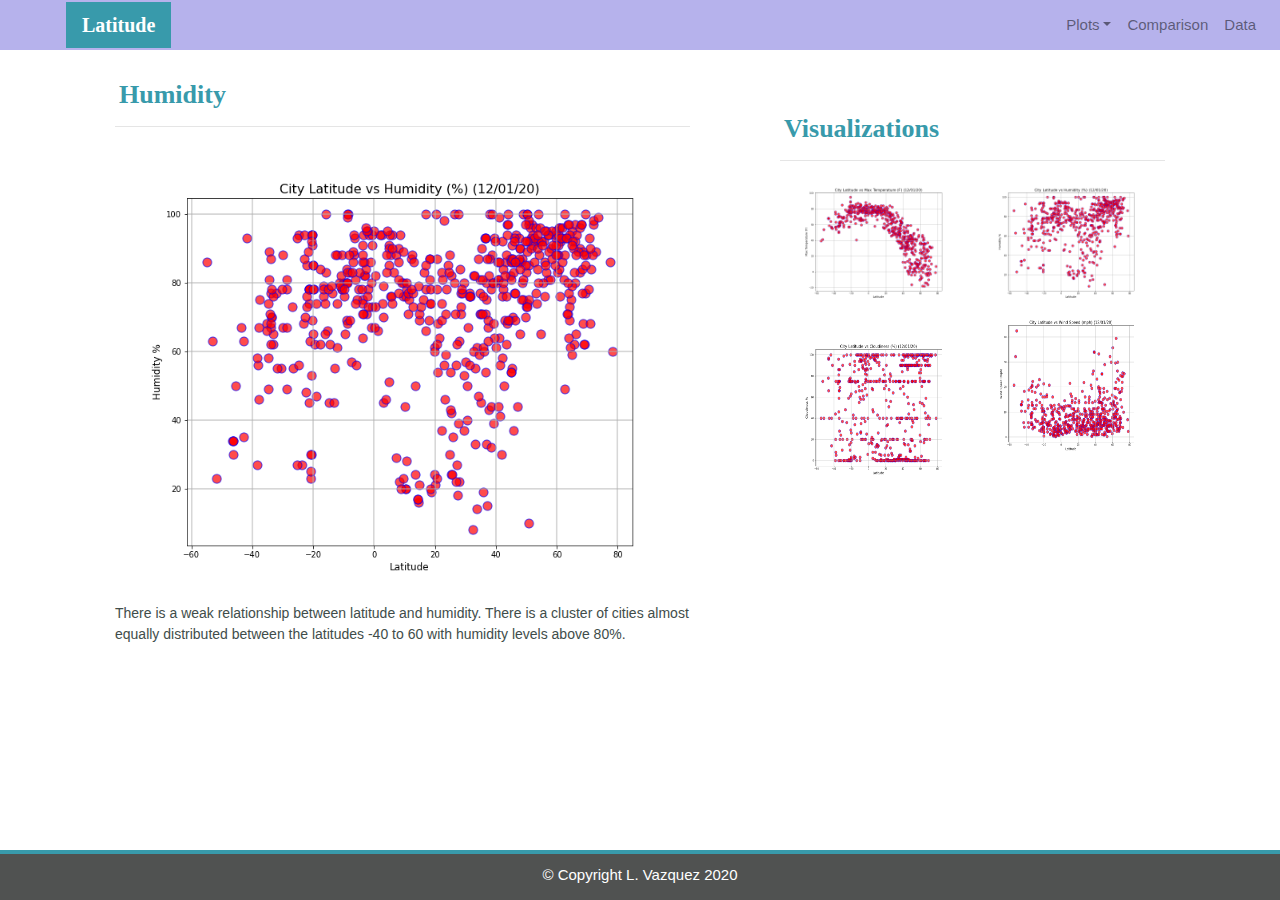
<file: humidity.html>
<!DOCTYPE html>
<html lang="en-us">
  <head>
​
    <meta charset="UTF-8">
    <meta name="viewport" content="width=device-width, initial-scale=1">
    <meta http-equiv="X-UA-Compatible" content="ie=edge">
​
    <title>Latitude Analysis</title>
​
	<link rel="stylesheet" href="https://maxcdn.bootstrapcdn.com/bootstrap/4.0.0/css/bootstrap.min.css">
    <link rel="stylesheet" type="text/css" href="style.css">
​
  </head>

  <body>
    <!-- Start of navbar -->
	<div class="navigation">
	  <nav class="navbar fixed-top navbar-expand-lg navbar-light">
        <a class="navbar-brand" href="index.html">Latitude</a>
        <button class="navbar-toggler border" type="button" data-toggle="collapse" data-target="#navbarNavDropdown" aria-controls="navbarNavDropdown" aria-expanded="false" aria-label="Toggle navigation">
          <span class="navbar-toggler-icon"></span>
        </button>
​
        <!-- Collect the nav links, forms, and other content for toggling -->
        <div class="collapse navbar-collapse" id="navbarNavDropdown">
          <ul class="navbar-nav ml-auto">
            <li class="nav-item dropdown">
              <a href="#" class="nav-link dropdown-toggle" data-toggle="dropdown" id="navbarDropdownMenuLink" role="button" aria-haspopup="true" aria-expanded="false">Plots</a>
              <div class="dropdown-menu" aria-labelledby="navbarDropdownMenuLink">
                <a class="dropdown-item" href="temp.html">Max Temperature</a>
                <a class="dropdown-item" href="humidity.html">Humidity</a>
                <a class="dropdown-item" href="cloudiness.html">Cloudiness</a>
                <a class="dropdown-item" href="wind.html">Wind Speed</a>
              </div>
            </li>
            <li class="nav-item">
			  <a class="nav-link" href="comparison.html">Comparison</a>
			</li>
            <li class="nav-item">
			  <a class="nav-link" href="data.html">Data</a>
			</li>
          </ul>
        </div>
      </nav>
	</div>

    <!-- End of navbar -->

    <!-- Start of container -->
    <div class="container">
      <section class="row">
        <div class="col-lg-7 col-md-12">
          <div class="description-content">
            <h1 class="description-header">Humidity</h1>
            <hr>
            <img src="Resources/assets/images/Fig2.png" alt="Latitude vs. Humidity">
            <p>There is a weak relationship between latitude and humidity. There is a cluster of cities almost equally distributed between the latitudes -40 to 60 with humidity levels above 80%.</p>
          </div>
        </div>
        <div class="col-lg-5 col-md-12">
​
          <!-- Start of Visualizations imageNav Area -->
          <section id="imageNav-area">
            <div class="imageNav-content">
              <h2 class="imageNav-header">Visualizations</h2>
              <hr />
              <div class="container">
			    <div class="row">
				  <div class="col-6">
                    <a href="temp.html">
				      <img src="Resources/assets/images/Fig1.png" alt="Latitude vs. Max Temperature", title="Latitude vs. Max Temperature" class="imageNav-photo">
				    </a>
				  </div>
				  <div class="col-6">
                    <a href="humidity.html">
				      <img src="Resources/assets/images/Fig2.png" alt="Latitude vs. Humidity", title="Latitude vs. Humidity" class="imageNav-photo">
			        </a>
				  </div>
				  <div class="col-6">
​                   <a href="cloudiness.html">
				      <img src="Resources/assets/images/Fig3.png" alt="Latitude vs. Cloudiness", title="Latitude vs. Cloudiness", class="imageNav-photo">
				    </a>
				  </div>
				  <div class="col-6">
                    <a href="wind.html">
				      <img src="Resources/assets/images/Fig4.png" alt="Latitude vs. Wind Speed", title="Latitude vs. Wind Speed", class="imageNav-photo">
				    </a>
				  </div>
                </div>
			  </div>
            </div>
          </section>
          <!-- End of the Visualizations imageNav Area -->
​
        </div>
      </section>
    </div>
    <!-- End of container -->
​
    <!-- Start of footer -->
    <footer>
      <div class="footer">&copy; Copyright L. Vazquez 2020</div>
    </footer>
    <!-- End of footer -->
​

	<!-- jQuery first, then Popper.js, then Bootstrap JS -->
    <script src="https://code.jquery.com/jquery-3.2.1.slim.min.js" integrity="sha384-KJ3o2DKtIkvYIK3UENzmM7KCkRr/rE9/Qpg6aAZGJwFDMVNA/GpGFF93hXpG5KkN" crossorigin="anonymous"></script>
    <script src="https://cdnjs.cloudflare.com/ajax/libs/popper.js/1.12.9/umd/popper.min.js" integrity="sha384-ApNbgh9B+Y1QKtv3Rn7W3mgPxhU9K/ScQsAP7hUibX39j7fakFPskvXusvfa0b4Q" crossorigin="anonymous"></script>
    <script src="https://maxcdn.bootstrapcdn.com/bootstrap/4.0.0/js/bootstrap.min.js" integrity="sha384-JZR6Spejh4U02d8jOt6vLEHfe/JQGiRRSQQxSfFWpi1MquVdAyjUar5+76PVCmYl" crossorigin="anonymous"></script>
  </body>
​
</html>
</file>
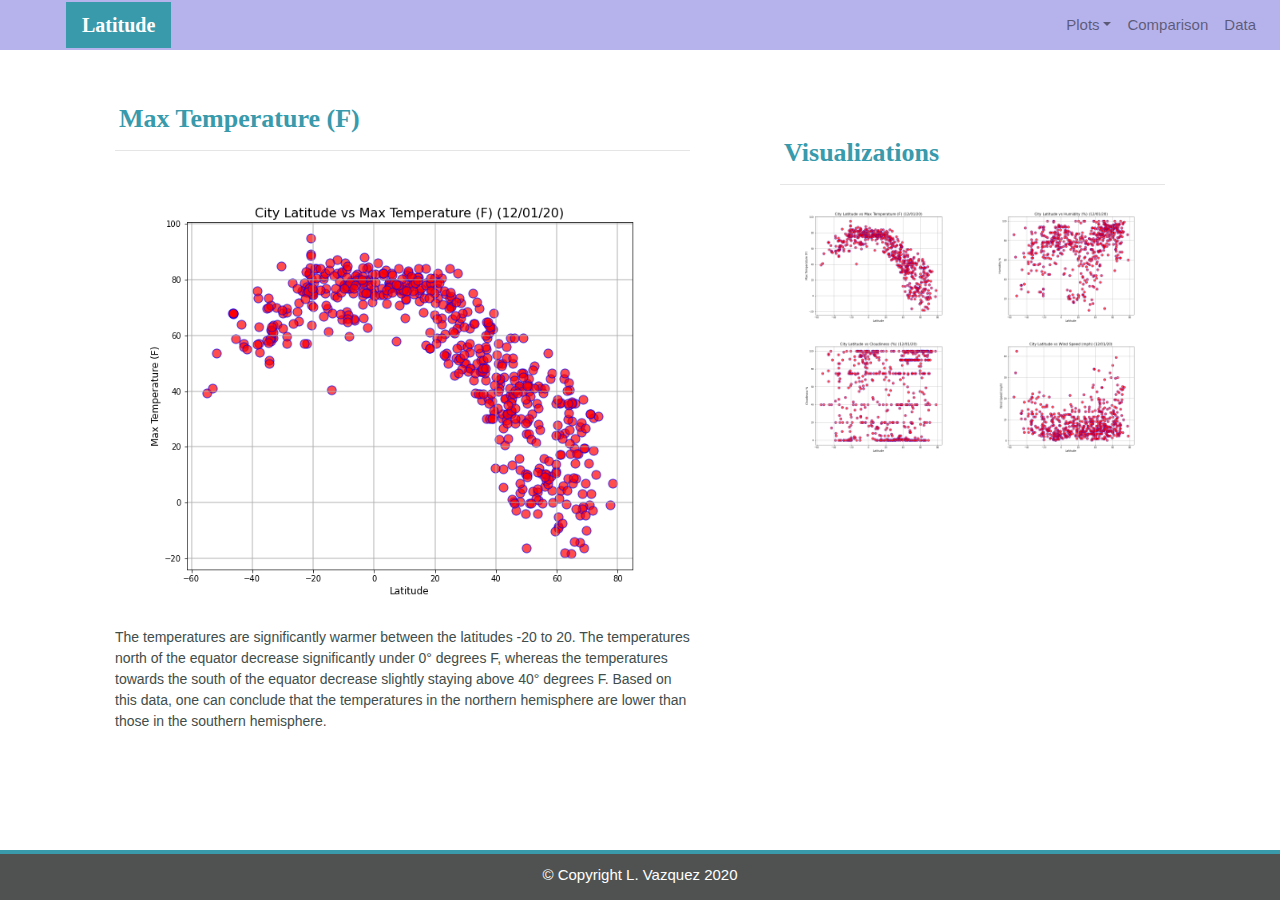
<file: temp.html>
<!DOCTYPE html>
<html lang="en-us">
  <head>
​
    <meta charset="UTF-8">
    <meta name="viewport" content="width=device-width, initial-scale=1">
    <meta http-equiv="X-UA-Compatible" content="ie=edge">
​
    <title>Latitude Analysis</title>
​
	<link rel="stylesheet" href="https://maxcdn.bootstrapcdn.com/bootstrap/4.0.0/css/bootstrap.min.css" integrity="sha384-Gn5384xqQ1aoWXA+058RXPxPg6fy4IWvTNh0E263XmFcJlSAwiGgFAW/dAiS6JXm" crossorigin="anonymous">
    
	<link rel="stylesheet" type="text/css" href="style.css">
​
  </head>
​
  <body>
    <!-- Start of navbar -->
	<div class="navigation">
	  <nav class="navbar fixed-top navbar-expand-lg navbar-light">
        <a class="navbar-brand" href="index.html">Latitude</a>
        <button class="navbar-toggler border" type="button" data-toggle="collapse" data-target="#navbarNavDropdown" aria-controls="navbarNavDropdown" aria-expanded="false" aria-label="Toggle navigation">
          <span class="navbar-toggler-icon"></span>
        </button>
​
        <!-- Collect the nav links, forms, and other content for toggling -->
        <div class="collapse navbar-collapse" id="navbarNavDropdown">
          <ul class="navbar-nav ml-auto">
            <li class="nav-item dropdown">
              <a href="#" class="nav-link dropdown-toggle" data-toggle="dropdown" id="navbarDropdownMenuLink" role="button" aria-haspopup="true" aria-expanded="false">Plots</a>
              <div class="dropdown-menu" aria-labelledby="navbarDropdownMenuLink">
                <a class="dropdown-item" href="temp.html">Max Temperature</a>
                <a class="dropdown-item" href="humidity.html">Humidity</a>
                <a class="dropdown-item" href="cloudiness.html">Cloudiness</a>
                <a class="dropdown-item" href="wind.html">Wind Speed</a>
              </div>
            </li>
            <li class="nav-item">
            <a class="nav-link" href="comparison.html">Comparison</a>
			</li>
            <li class="nav-item">
			  <a class="nav-link" href="data.html">Data</a>
			</li>
          </ul>
        </div>
      </nav>
	</div>
    <!-- End of navbar -->
​
    <!-- Start of container -->
    <div class="container">
      <section class="row">
        <div class="col-lg-7 col-md-12">
          <div class="description-content">
            <h1 class="description-header">Max Temperature (F)</h1>
            <hr>
            <img src="Resources/assets/images/Fig1.png" alt="Latitude vs. Max Temperature">
            <p>The temperatures are significantly warmer between the latitudes -20 to 20. The temperatures north of the equator decrease significantly under 0° degrees F, whereas the temperatures towards the south of the equator decrease slightly staying above 40° degrees F. Based on this data, one can conclude that the temperatures in the northern hemisphere are lower than those in the southern hemisphere.</p>
          </div>
        </div>
        <div class="col-lg-5 col-md-12">
​
          <!-- Start of Visualizations imageNav Area -->
          <section id="imageNav-area">
            <div class="imageNav-content">
              <h2 class="imageNav-header">Visualizations</h2>
              <hr />
              <div class="container">
			    <div class="row">
				  <div class="col-6">
                    <a href="temp.html">
				      <img src="Resources/assets/images/Fig1.png" alt="Latitude vs. Max Temperature", title="Latitude vs. Max Temperature" class="imageNav-photo">
				    </a>
				  </div>
				  <div class="col-6">
                    <a href="humidity.html">
                                    <img src="Resources/assets/images/Fig2.png" alt="Latitude vs. Humidity", title="Latitude vs. Humidity" class="imageNav-photo">
			        </a>
				  </div>
				  <div class="col-6">
                    <a href="cloudiness.html">
				      <img src="Resources/assets/images/Fig3.png" alt="Latitude vs. Cloudiness", title="Latitude vs. Cloudiness", class="imageNav-photo">
				    </a>
				  </div>
				  <div class="col-6">
                    <a href="wind.html">
				      <img src="Resources/assets/images/Fig4.png" alt="Latitude vs. Wind Speed", title="Latitude vs. Wind Speed", class="imageNav-photo">
				    </a>
				  </div>
                </div>
			  </div>
            </div>
          </section>
          <!-- End of the Visualizations imageNav Area -->
​
        </div>
      </section>
    </div>
    <!-- End of container -->
​
    <!-- Start of footer -->
    <footer>
      <div class="footer">&copy; Copyright L. Vazquez 2020</div>
    </footer>
    <!-- End of footer -->

        <!-- jQuery first, then Popper.js, then Bootstrap JS -->
    <script src="https://code.jquery.com/jquery-3.2.1.slim.min.js" integrity="sha384-KJ3o2DKtIkvYIK3UENzmM7KCkRr/rE9/Qpg6aAZGJwFDMVNA/GpGFF93hXpG5KkN" crossorigin="anonymous"></script>
    <script src="https://cdnjs.cloudflare.com/ajax/libs/popper.js/1.12.9/umd/popper.min.js" integrity="sha384-ApNbgh9B+Y1QKtv3Rn7W3mgPxhU9K/ScQsAP7hUibX39j7fakFPskvXusvfa0b4Q" crossorigin="anonymous"></script>
    <script src="https://maxcdn.bootstrapcdn.com/bootstrap/4.0.0/js/bootstrap.min.js" integrity="sha384-JZR6Spejh4U02d8jOt6vLEHfe/JQGiRRSQQxSfFWpi1MquVdAyjUar5+76PVCmYl" crossorigin="anonymous"></script>
  </body>
​
</html>
</file>
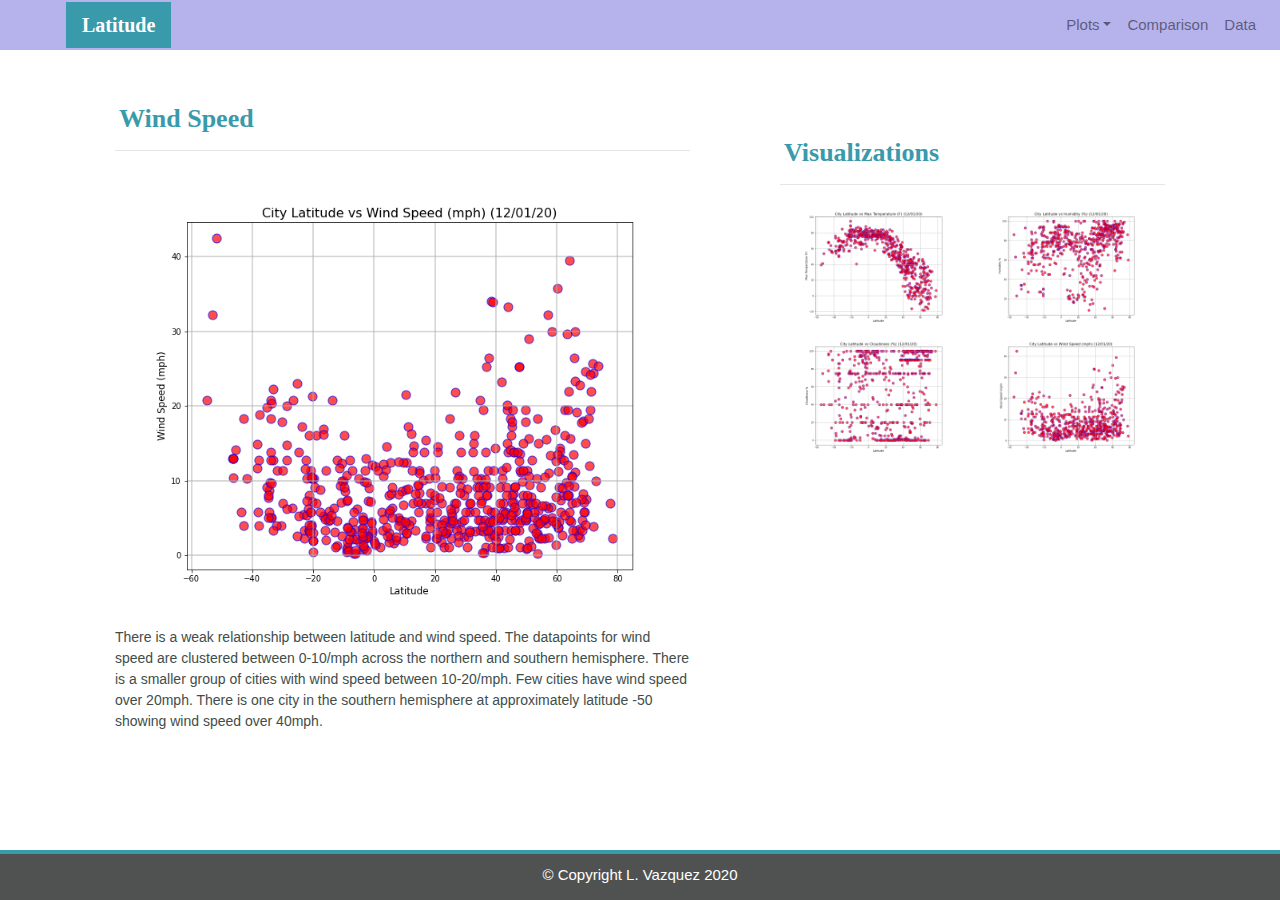
<file: wind.html>
<!DOCTYPE html>
<html lang="en-us">
  <head>
​
    <meta charset="UTF-8">
    <meta name="viewport" content="width=device-width, initial-scale=1">
    <meta http-equiv="X-UA-Compatible" content="ie=edge">
​
    <title>Latitude Analysis</title>
​
	<link rel="stylesheet" href="https://maxcdn.bootstrapcdn.com/bootstrap/4.0.0/css/bootstrap.min.css">
    <link rel="stylesheet" type="text/css" href="style.css">
​
  </head>
  
  <body>
    <!-- Start of navbar -->
	<div class="navigation">
	  <nav class="navbar fixed-top navbar-expand-lg navbar-light">
        <a class="navbar-brand" href="index.html">Latitude</a>
        <button class="navbar-toggler border" type="button" data-toggle="collapse" data-target="#navbarNavDropdown" aria-controls="navbarNavDropdown" aria-expanded="false" aria-label="Toggle navigation">
          <span class="navbar-toggler-icon"></span>
        </button>
​
        <!-- Collect the nav links, forms, and other content for toggling -->
        <div class="collapse navbar-collapse" id="navbarNavDropdown">
          <ul class="navbar-nav ml-auto">
            <li class="nav-item dropdown">
              <a href="#" class="nav-link dropdown-toggle" data-toggle="dropdown" id="navbarDropdownMenuLink" role="button" aria-haspopup="true" aria-expanded="false">Plots</a>
              <div class="dropdown-menu" aria-labelledby="navbarDropdownMenuLink">
                <a class="dropdown-item" href="temp.html">Max Temperature</a>
                <a class="dropdown-item" href="humidity.html">Humidity</a>
                <a class="dropdown-item" href="cloudiness.html">Cloudiness</a>
                <a class="dropdown-item" href="wind.html">Wind Speed</a>
              </div>
            </li>
            <li class="nav-item">
			  <a class="nav-link" href="comparison.html">Comparison</a>
			</li>
            <li class="nav-item">
			  <a class="nav-link" href="data.html">Data</a>
			</li>
          </ul>
        </div>
      </nav>
	</div>
    <!-- End of navbar -->
​
    <!-- Start of container -->
    <div class="container">
      <section class="row">
        <div class="col-lg-7 col-md-12">
          <div class="description-content">
            <h1 class="description-header">Wind Speed</h1>
            <hr>
            <img src="Resources/assets/images/Fig4.png" alt="Latitude vs. Wind Speed">
            <p>There is a weak relationship between latitude and wind speed. The datapoints for wind speed are clustered between 0-10/mph across the northern and southern hemisphere. There is a smaller group of cities with wind speed between 10-20/mph. Few cities have wind speed over 20mph. There is one city in the southern hemisphere at approximately latitude -50 showing wind speed over 40mph.</p>
          </div>
        </div>
        <div class="col-lg-5 col-md-12">
​
          <!-- Start of Visualizations imageNav Area -->
          <section id="imageNav-area">
            <div class="imageNav-content">
              <h2 class="imageNav-header">Visualizations</h2>
              <hr />
              <div class="container">
			    <div class="row">
				  <div class="col-6">
                    <a href="temp.html">
				      <img src="Resources/assets/images/Fig1.png" alt="Latitude vs. Max Temperature", title="Latitude vs. Max Temperature" class="imageNav-photo">
				    </a>
				  </div>
				  <div class="col-6">
                    <a href="humidity.html">
				      <img src="Resources/assets/images/Fig2.png" alt="Latitude vs. Humidity", title="Latitude vs. Humidity" class="imageNav-photo">
			        </a>
				  </div>
				  <div class="col-6">
                    <a href="cloudiness.html">
				      <img src="Resources/assets/images/Fig3.png" alt="Latitude vs. Cloudiness", title="Latitude vs. Cloudiness", class="imageNav-photo">
				    </a>
				  </div>
				  <div class="col-6">
                    <a href="wind.html">
				      <img src="Resources/assets/images/Fig4.png" alt="Latitude vs. Wind Speed", title="Latitude vs. Wind Speed", class="imageNav-photo">
				    </a>
				  </div>
                </div>
			  </div>
            </div>
          </section>
          <!-- End of the Visualizations imageNav Area -->

          </div>
      </section>
    </div>
    <!-- End of container -->
​
    <!-- Start of footer -->
    <footer>
      <div class="footer">&copy; Copyright L. Vazquez 2020</div>
    </footer>
    <!-- End of footer -->
​

	<!-- jQuery first, then Popper.js, then Bootstrap JS -->
    <script src="https://code.jquery.com/jquery-3.2.1.slim.min.js" integrity="sha384-KJ3o2DKtIkvYIK3UENzmM7KCkRr/rE9/Qpg6aAZGJwFDMVNA/GpGFF93hXpG5KkN" crossorigin="anonymous"></script>
    <script src="https://cdnjs.cloudflare.com/ajax/libs/popper.js/1.12.9/umd/popper.min.js" integrity="sha384-ApNbgh9B+Y1QKtv3Rn7W3mgPxhU9K/ScQsAP7hUibX39j7fakFPskvXusvfa0b4Q" crossorigin="anonymous"></script>
    <script src="https://maxcdn.bootstrapcdn.com/bootstrap/4.0.0/js/bootstrap.min.js" integrity="sha384-JZR6Spejh4U02d8jOt6vLEHfe/JQGiRRSQQxSfFWpi1MquVdAyjUar5+76PVCmYl" crossorigin="anonymous"></script>
  </body>
​
</html>
</file>
<file: style.css>
style.css

body{
    background-color: #d8e8fc; 
}

.navbar{
    max-height: 50px; 
	background-color: #b6b2ec; 
    font-size: 15px; 
}

.navigation .navbar-brand{
	color: white; 
	margin-left: 50px; 
	padding: inherit; 
	font-weight: bold; 
	background-color: #389aab;
	font-family: Georgia, Times, "Times New Roman", serif;
}

.dropdown-item{
    color: #30615c; 
}

.dropdown-menu .dropdown-item:hover, .dropdown-menu .dropdown-item:active{
    background-color:#adc7c4; 
}

.nav-link:hover{
    background-color:#adc7c4;
}


/* Media Queries */
@media (max-width: 991.98px){
.navbar-expand-lg{
	background-color: #389aab;
}
.navbar{
    max-height: none; 
    padding: inherit;
}
.navbar div{
    margin: inherit; 
    background-color: white;  
}
.navbar-brand{
    padding: 10px; 
}

button{
    margin-left: auto; 
}

button:focus {
    outline: 1px dotted;
}
}

.description-content {
	margin-top: 30px;
	margin-bottom: 60px;
	padding: 10px 30px 5px;
	color: black;
	background-color: white;
}

.imageNav-content {
	margin-top: 40px;
	margin-bottom: 20px;
	padding: 10px 30px 40px;
	color: black;
	background-color: white;
}
.description-header, .imageNav-header {
	padding-top: 15px; 
	padding-left: 4px;
	color: #389aab;
	font-size: 26px;
	font-weight: bold;
	font-family: Georgia, Times, "Times New Roman", serif;
}

img{
	width: 100%;
	height: 100%;	
}

.description-image {
	float: left;
	width: 60%;
	height: 60%;
}

p{
	color: #414d4a;
	font-size: 14px;
	font-family: Arial, Helvetica, sans-serif;
}


.active, .imageNav-photo:hover{
    border-color:#38ab87;
    border-style: solid; 
}

.footer{
	background-color: #505251; 
    border-top-style: solid; 
    border-top-width: 4px; 
    border-top-color: #389aab;
    color: white; 
    min-height: 50px; 
    font-family: Arial, Helvetica, sans-serif;
    font-size: 15px; 
    text-align: center; 
    position: fixed;
    padding-top: 10px; 
	width: 100%;
	left: 0;
	bottom: 0;
}
</file>
